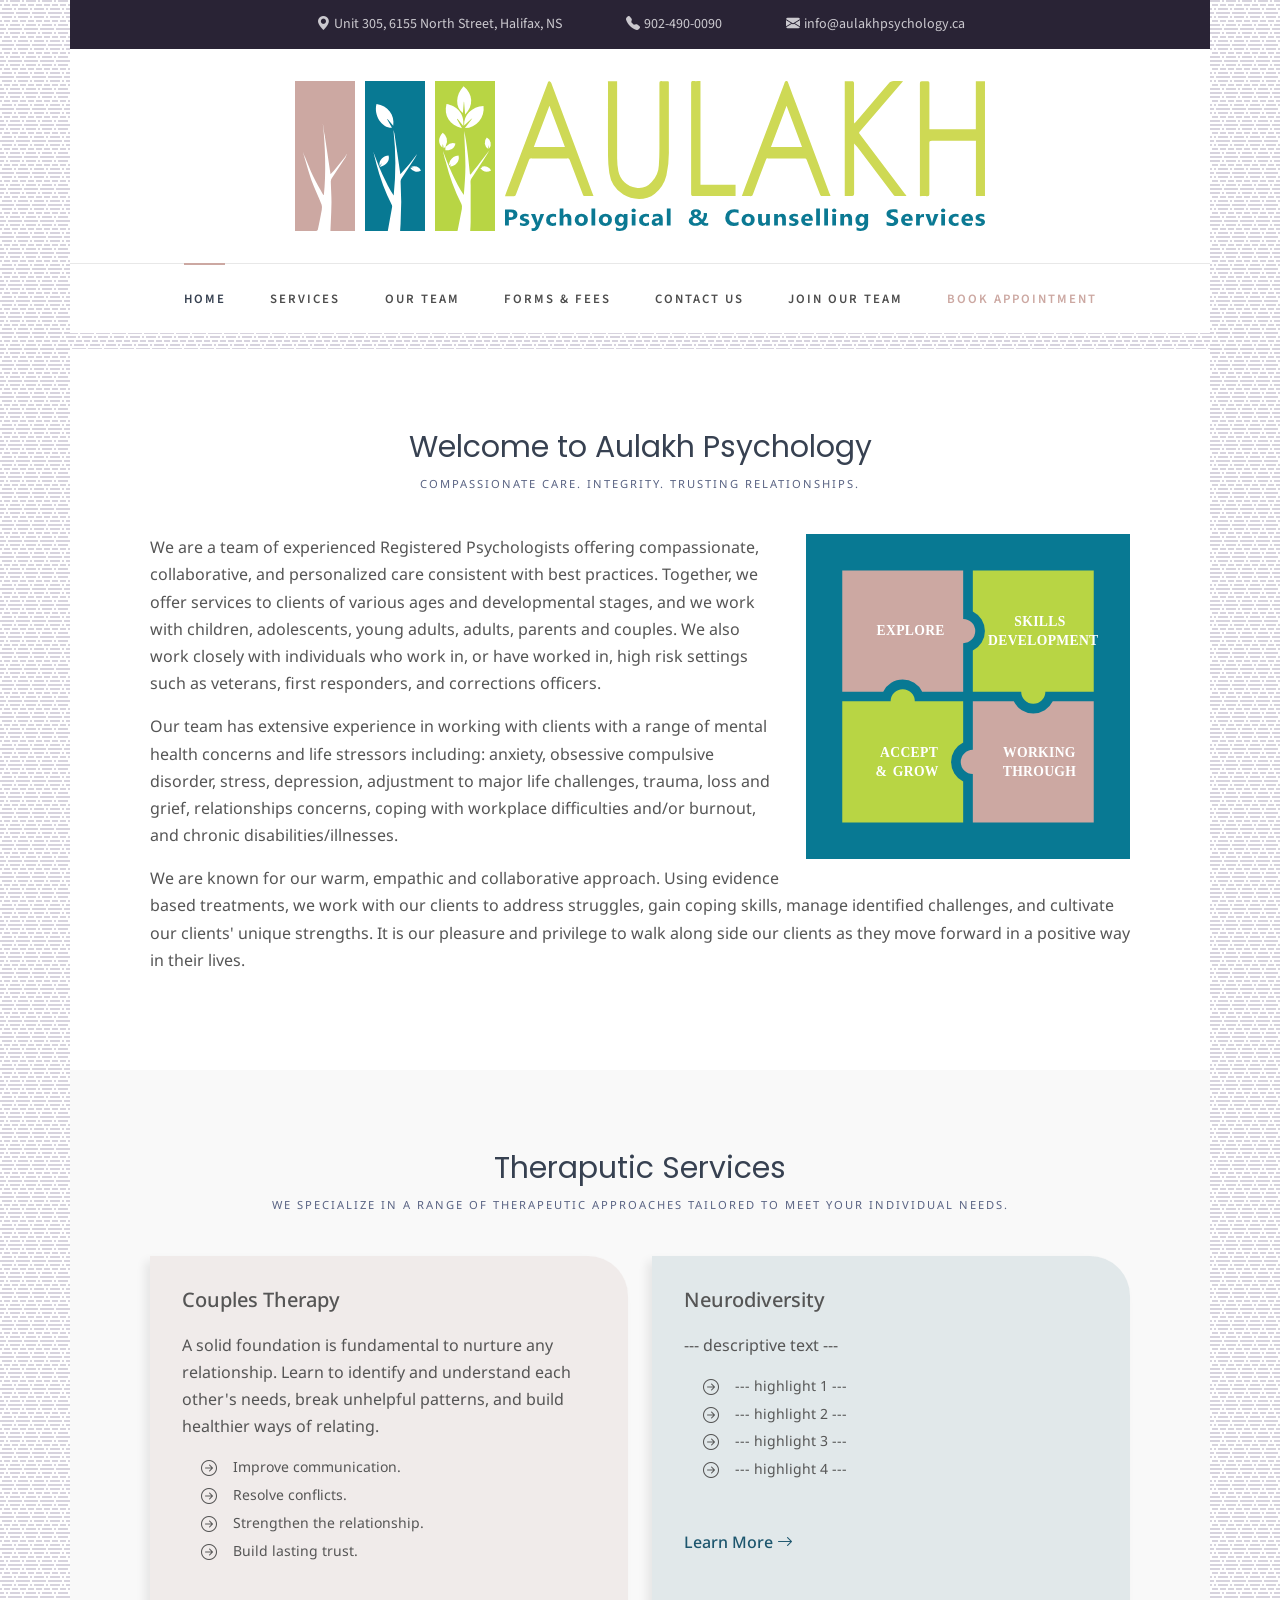
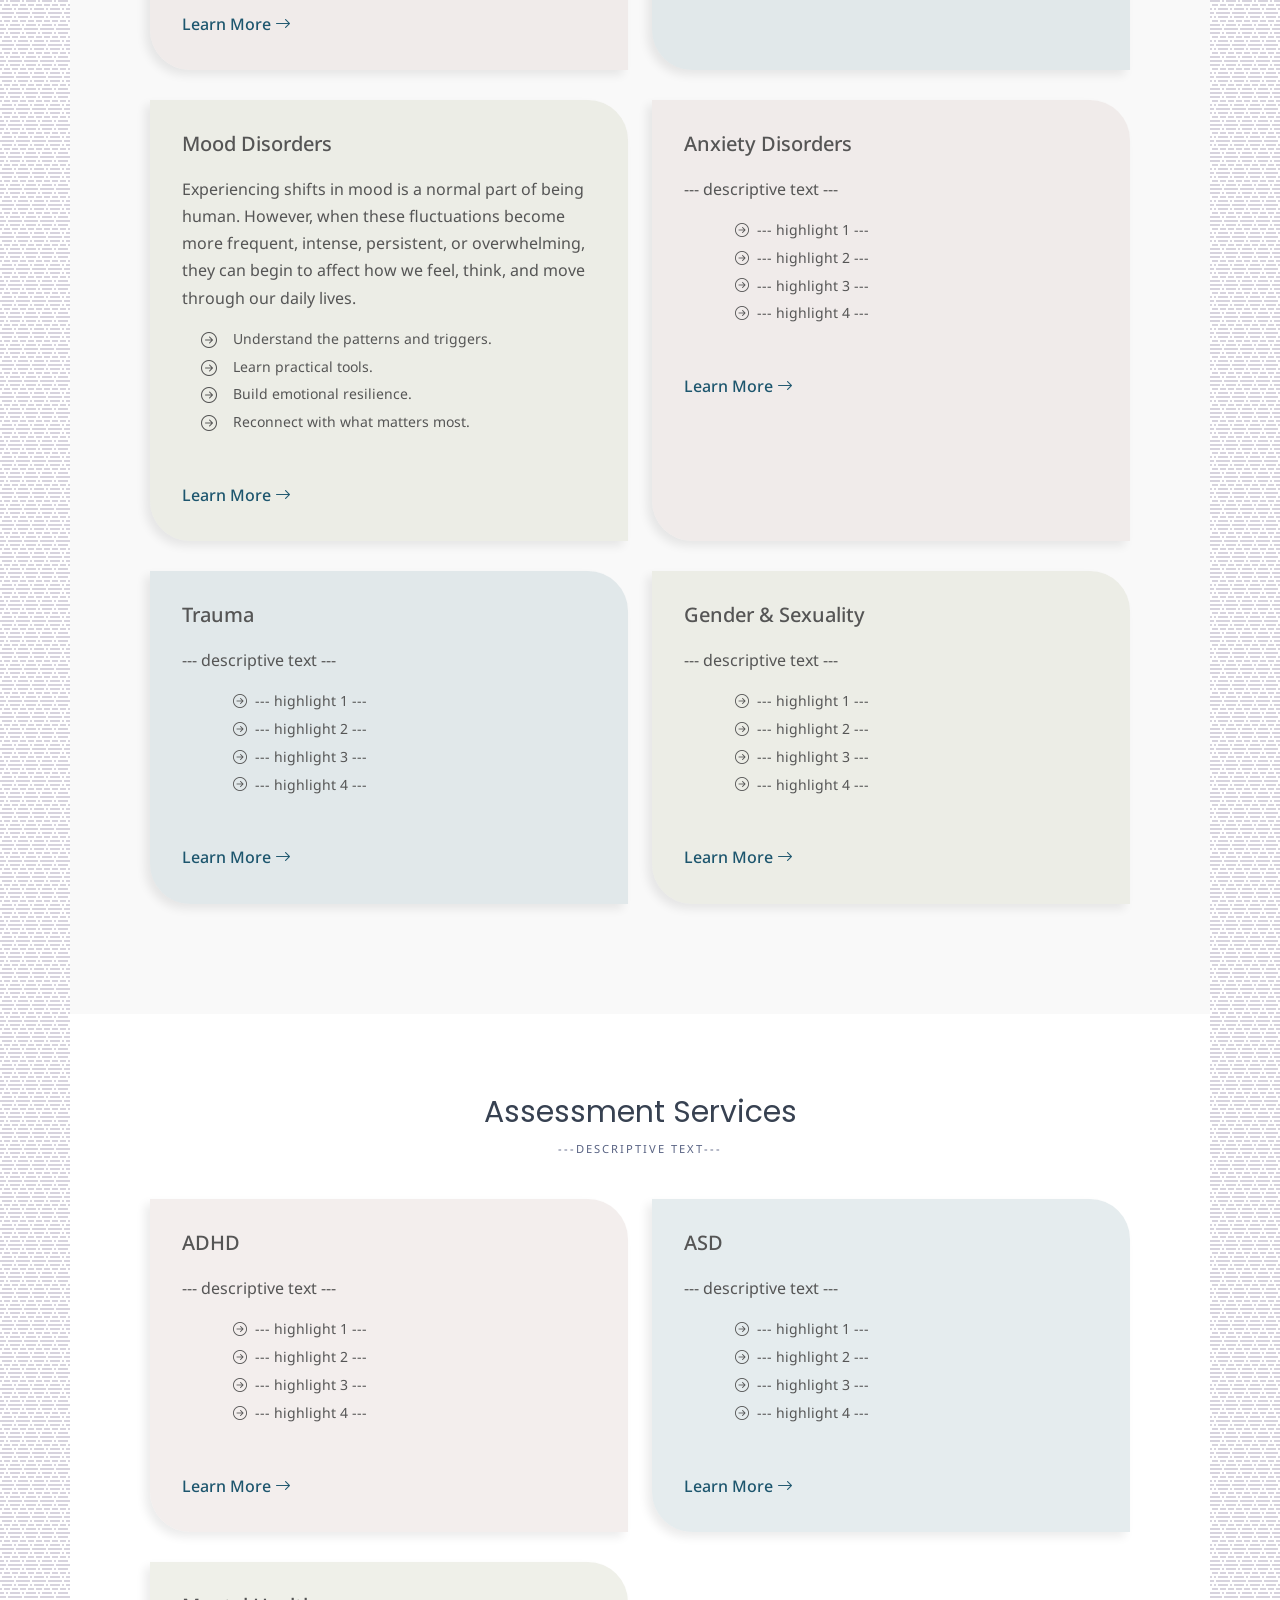
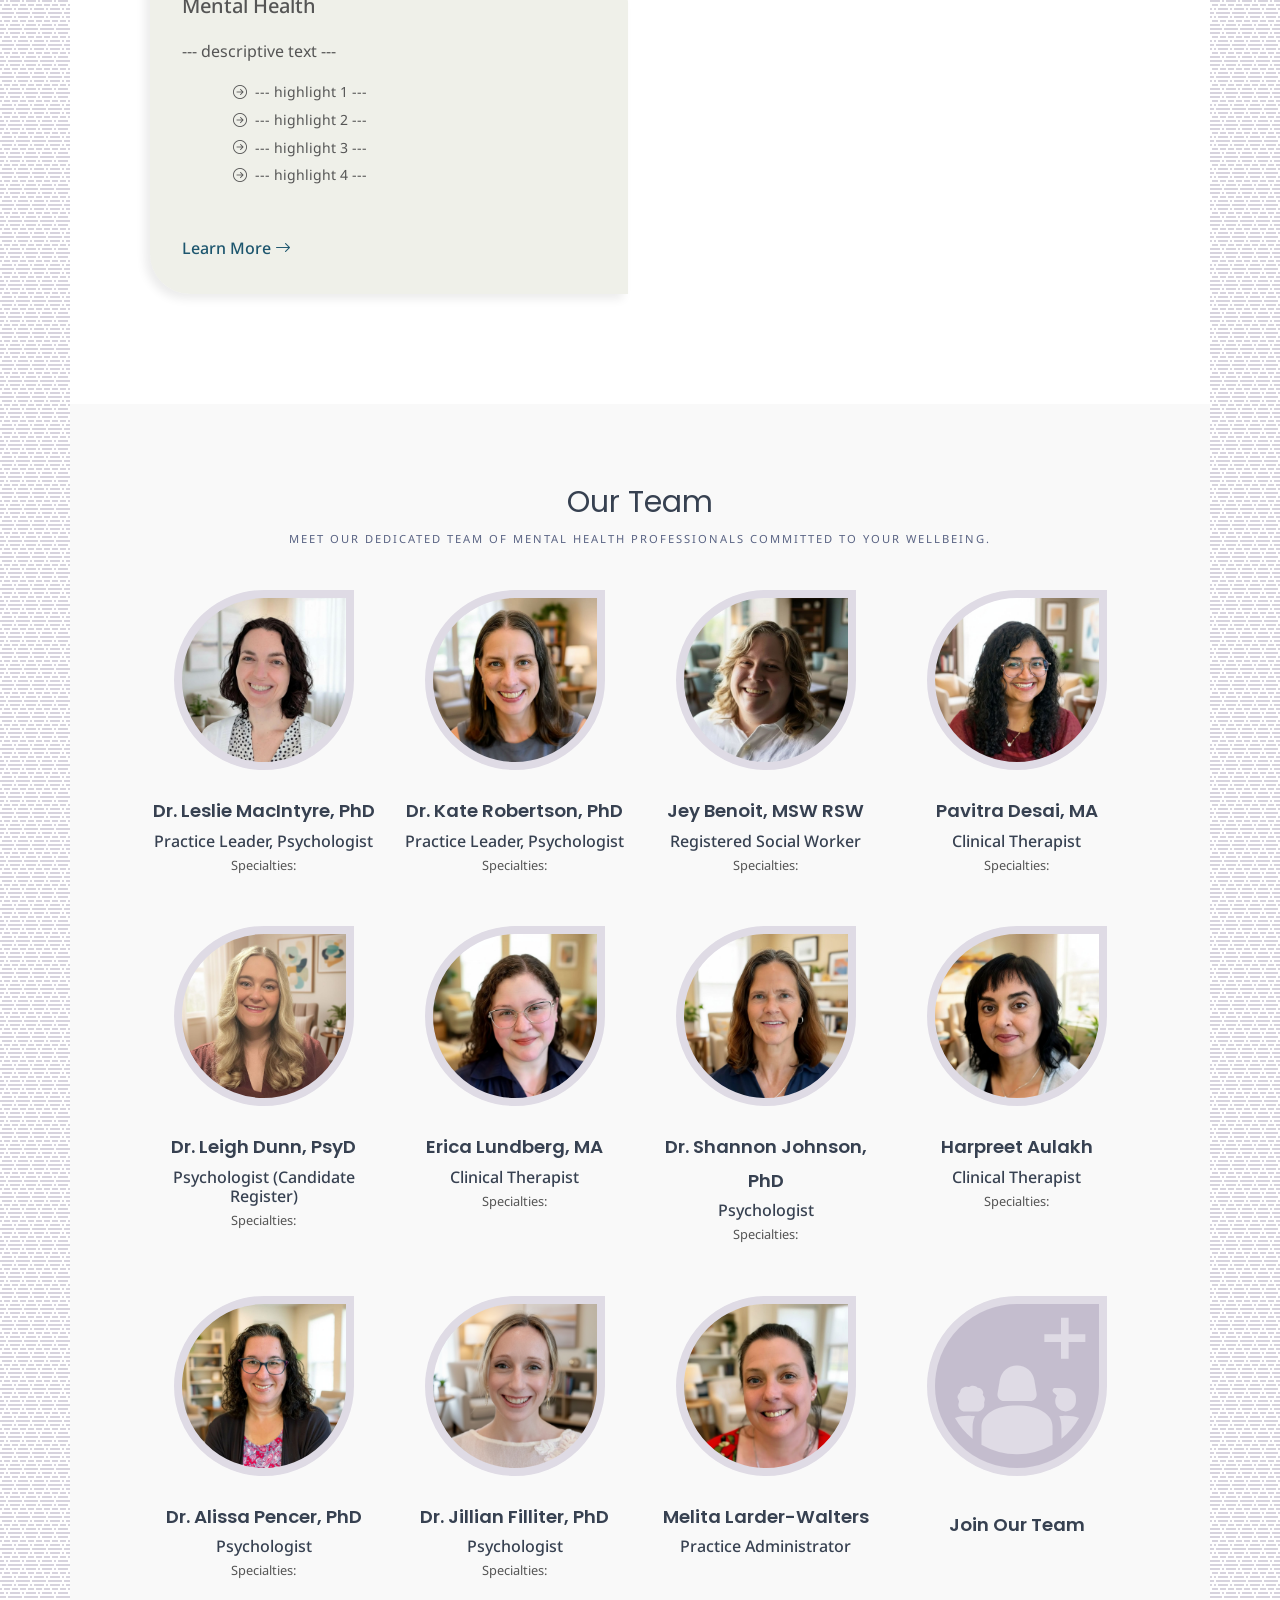
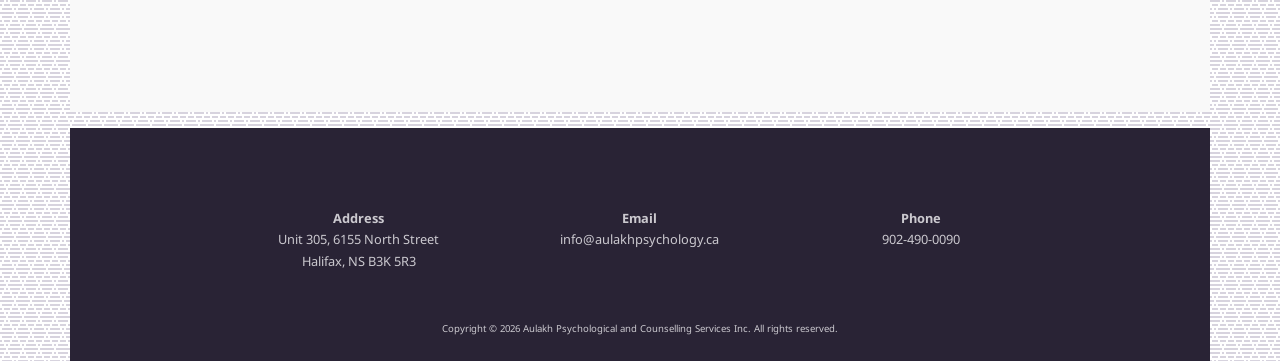
<file: index.html>
<!doctype html>
<html lang="en">
    <head>
        <meta charset="utf-8">
        <meta name="viewport" content="width=device-width, initial-scale=1">
        <meta name="description" content="Registered Clinical Psychologists and Social Workers in Halifax, Nova Scotia" />
	    <meta name="keywords" content="aulakh, psychology, psychological, psychologists, counselling, clinicians, assessments, telehealth" />
        <title>Aulakh Psychology</title>
        
        <!-- STYLESHEETS -->
        <link href="css/animate.css" rel="stylesheet">
        <link href="css/bootstrap.css" rel="stylesheet">
        <link href="css/style.css" rel="stylesheet">
        <!-- END STYLESHEETS -->

        <!-- SCRIPTS -->
        <script src="js/jquery-4.0.0.min.js"></script>
        <script src="js/bootstrap.bundle.js"></script>
        <script src="js/main.js"></script> 
        <!-- END SCRIPTS -->
    </head>
    <body>
        <!-- PRELOADER -->
        <div class="loader-wrap">
            <!-- <span class="loader"></span> -->
        </div>
        <!-- END PRELOADER -->

        <div class="content-blur"></div>
        
        <div class="page-wrapper">
            <header>

                <!-- HEADER INFO BAR -->
                <div class="container-lg text-center d-none d-sm-block header-bar">
                    <div class="row">
                        <div class="col-12 header-banner">
                            <div class="header-content">
                                <a href="http://maps.google.com?q=6155%20North%20Street%20Halifax%20NS%20B3K%205R3" target="_blank"><i class="pe-md-1 bi bi-geo-alt-fill"></i></a><a href="http://maps.google.com?q=6155%20North%20Street%20Halifax%20NS%20B3K%205R3" target="_blank">Unit 305, 6155 North Street, Halifax, NS</a>
                            </div>
                            <div class="header-content">
                                <a href="tel:+9024900090"><i class="pe-md-1 bi bi-telephone-fill"></i></a><a href="tel:+9024900090">902-490-0090</a>
                            </div>
                            <div class="header-content">
                                <a href="mailto:info@aulakhpsychology.ca"><i class="pe-md-1 bi bi-envelope-fill"></i></a><a href="mailto:info@aulakhpsychology.ca">info@aulakhpsychology.ca</a>                  
                            </div>
                        </div>
                    </div>
                </div>
                <!-- END HEADER INFO BAR -->

                <!-- WEBSITE LOGO -->
                <div class="container-lg logo-wrap">
                    <div class="logo-container">
                        <div class="img-container"> 
                            <img src="images/aulakh_logo_1.svg" class="animate__animated animate__slower animate__fadeIn" id="logo-1" alt="Aulakh Logo Small Tree" />
                        </div>
                        <div class="img-container">
                            <img src="images/aulakh_logo_2.svg" class="animate__animated animate__slower animate__fadeIn" id="logo-2" alt="Aulakh Logo Medium Tree" />
                        </div>
                        <div class="img-container">
                            <img src="images/aulakh_logo_3.svg" class="animate__animated animate__slower animate__fadeIn" id="logo-3" alt="Aulakh Logo Large Tree" />
                        </div>
                        <div class="img-container">
                            <img src="images/aulakh_logo_4.svg" class="animate__animated animate__slower animate__fadeIn" id="logo-4" alt="Aulakh Logo Text" />
                        </div>
                    </div>
                </div>
                <!-- END WEBSITE LOGO -->
            </header>
            <!-- NAVIGATION MENU -->
            <nav class="navbar1 container-wrap" role="navigation">
                <div class="container-lg text-center navbar-container">
                    <button class="navbar-toggle">
                        <span class="bar"></span>
                        <span class="bar"></span>
                        <span class="bar"></span>
                    </button>
                    <div class="row">
                        <div class="col-12">
                            <ul class="navbar-menu">
                                <li class="active"><a href="index.html">Home</a></li>
                                <li class="has-dropdown">
                                    <a href="#theraputic-services">Services</a>
                                    <button  class="drop-toggle">
                                        <i class="bi bi-chevron-compact-down chevron"></i>
                                    </button>
                                    <ul class="dropdown">
                                        <li><a href="#">Couples Therapy</a></li>
                                        <li><a href="#">Neurodiversity</a></li>
                                        <li><a href="mood-disorders.html">Mood Disorders</a></li>
                                        <li><a href="#">Anxiety Disorders</a></li>
                                        <li><a href="#">Trauma</a></li>
                                        <li><a href="#">Gender & Sexuality</a></li>
                                        <li><a href="#">Assessments</a></li>
                                    </ul>
                                </li>
                                <li><a href="#team">Our Team</a></li>
                                <li><a href="#">Forms & Fees</a></li>
                                <li><a href="#">Contact Us</a></li>
                                <li><a href="#">Join Our Team</a></li>
                                <li><a href="#" class="appointment">Book Appointment</a></li>
                            </ul>
                        </div>
                    </div>
                </div>
            </nav>
            <!-- END NAVIGATION MENU -->
            <main class="container-wrap">
                <div class="container-lg section-wrap bg-white">
                    <div class="row">
                        <div class="col-12 text-center heading">
                            <h1>Welcome to Aulakh Psychology</h1>
                            <span class="subheading">Compassionate care. Integrity. Trusting relationships.</span>
                        </div>
                    </div>
                    <div class="row">
				        <div class="col-12">
                            <img src="images/infographic-narrow.svg" class="infographic" id="infographic-narrow" alt="Explore, Skills Development, Working Through, Accept and Grow">
                            <p>
                                We are a team of experienced Registered Psychologists offering compassionate, collaborative, and personalized care consistent with best practices. Together, we offer services to clients of various ages and developmental stages, and we work with children, adolescents, young adults, adults, parents and couples. We also work closely with individuals who work in, or have worked in, high risk settings such as veterans, first responders, and corrections officers.
                            </p>
                            <p>
                                Our team has extensive experience in working with clients with a range of mental health concerns and life stressors including: anxiety, obsessive compulsive disorder, stress, depression, adjustment to major life challenges, trauma, loss and grief, relationships concerns, coping with workplace difficulties and/or burnout, and chronic disabilities/illnesses.
                            </p>
                            <p>
                                We are known for our warm, empathic and collaborative approach. Using evidence based treatments, we work with our clients to address struggles, gain coping skills, manage identified challenges, and cultivate our clients' unique strengths. It is our pleasure and privilege to walk along side our clients as they move forward in a positive way in their lives.
                            </p>
                            <img src="images/infographic-wide.svg" class="infographic" id="infographic-wide" alt="Explore, Skills Development, Working Through, Accept and Grow">
				        </div>
			        </div>
                </div>
                <!-- THERAPUTIC SERVICES -->
                <div class="container-lg section-wrap bg-grey" id="theraputic-services">
                    <div class="row">
                        <div class="col-12 text-center heading">
                            <h1>Theraputic Services</h1>
                            <span class="subheading">We specialize in a range of therapeutic approaches tailored to meet your individual needs.</span>
                        </div>
                    </div>
                    <div class="row">
                        <div class="col-xxl-4 col-lg-6">
                            <div class="services h-100 w-100">
                                <div class="card card-pink h-100 w-100">
                                    <a href="#">
                                        <h3>Couples Therapy</h3>
                                        <p class="description">A solid foundation is fundamental to nurture any relationship. Learn to identify and understand each other's needs, break unhelpful patterns, and build healthier ways of relating.</p>
                                        <ul class="bulletpoint">
                                            <li class="pe-md-1 bi bi-arrow-right-circle">Improve communication.</li>
                                            <li class="pe-md-1 bi bi-arrow-right-circle">Resolve conflicts.</li>
                                            <li class="pe-md-1 bi bi-arrow-right-circle">Strengthen the relationship.</li>
                                            <li class="pe-md-1 bi bi-arrow-right-circle">Build lasting trust.</li>
                                        </ul>
                                        <p class="text-link">Learn More <i class="pe-md-1 bi bi-arrow-right"></i></p>
                                    </a>
                                </div>
                            </div>
                        </div>
                        <div class="col-xxl-4 col-lg-6">
                            <div class="services h-100 w-100">
                                <div class="card card-blue h-100 w-100">
                                    <a href="#">
                                        <h3>Neurodiversity</h3>
                                        <p class="description">--- descriptive text ---</p>
                                        <ul class="bulletpoint">
                                            <li class="pe-md-1 bi bi-arrow-right-circle">--- highlight 1 ---</li>
                                            <li class="pe-md-1 bi bi-arrow-right-circle">--- highlight 2 ---</li>
                                            <li class="pe-md-1 bi bi-arrow-right-circle">--- highlight 3 ---</li>
                                            <li class="pe-md-1 bi bi-arrow-right-circle">--- highlight 4 ---</li>
                                        </ul>
                                        <p class="text-link">Learn More <i class="pe-md-1 bi bi-arrow-right"></i></p>
                                    </a>
                                </div>
                            </div>
                        </div>
                        <div class="col-xxl-4 col-lg-6">
                            <div class="services h-100 w-100">
                                <div class="card card-green h-100 w-100">
                                    <a href="mood-disorders.html">
                                        <h3>Mood Disorders</h3>
                                        <p class="description">Experiencing shifts in mood is a normal part of being human. However, when these fluctuations become more frequent, intense, persistent, or overwhelming, they can begin to affect how we feel, think, and move through our daily lives.</p>
                                        <ul class="bulletpoint">
                                            <li class="bi bi-arrow-right-circle">Understand the patterns and triggers.</li>
                                            <li class="bi bi-arrow-right-circle">Learn practical tools.</li>
                                            <li class="bi bi-arrow-right-circle">Build emotional resilience.</li>
                                            <li class="bi bi-arrow-right-circle">Reconnect with what matters most.</li>
                                        </ul>
                                        <p class="text-link">Learn More <i class="pe-md-1 bi bi-arrow-right"></i></p>
                                    </a>
                                </div>
                            </div>
                        </div>
                        <div class="col-xxl-4 col-lg-6">
                            <div class="services h-100 w-100">
                                <div class="card card-pink h-100 w-100">
                                    <a href="#">
                                        <h3>Anxiety Disorders</h3>
                                        <p class="description">--- descriptive text ---</p>
                                        <ul class="bulletpoint">
                                            <li><i class="pe-md-1 bi bi-arrow-right-circle"></i> --- highlight 1 ---</li>
                                            <li><i class="pe-md-1 bi bi-arrow-right-circle"></i> --- highlight 2 ---</li>
                                            <li><i class="pe-md-1 bi bi-arrow-right-circle"></i> --- highlight 3 ---</li>
                                            <li><i class="pe-md-1 bi bi-arrow-right-circle"></i> --- highlight 4 ---</li>
                                        </ul>
                                        <p class="text-link">Learn More <i class="pe-md-1 bi bi-arrow-right"></i></p>
                                    </a>
                                </div>
                            </div>
                        </div>
                        <div class="col-xxl-4 col-lg-6">
                            <div class="services h-100 w-100">
                                <div class="card card-blue h-100 w-100">
                                    <a href="#">
                                        <h3>Trauma</h3>
                                        <p class="description">--- descriptive text ---</p>
                                        <ul class="bulletpoint">
                                            <li><i class="pe-md-1 bi bi-arrow-right-circle"></i> --- highlight 1 ---</li>
                                            <li><i class="pe-md-1 bi bi-arrow-right-circle"></i> --- highlight 2 ---</li>
                                            <li><i class="pe-md-1 bi bi-arrow-right-circle"></i> --- highlight 3 ---</li>
                                            <li><i class="pe-md-1 bi bi-arrow-right-circle"></i> --- highlight 4 ---</li>
                                        </ul>
                                        <p class="text-link">Learn More <i class="pe-md-1 bi bi-arrow-right"></i></p>
                                    </a>
                                </div>
                            </div>
                        </div>
                        <div class="col-xxl-4 col-lg-6">
                            <div class="services h-100 w-100">
                                <div class="card card-green h-100 w-100">
                                    <a href="#">
                                        <h3>Gender & Sexuality</h3>
                                        <p class="description">--- descriptive text ---</p>
                                        <ul class="bulletpoint">
                                            <li><i class="pe-md-1 bi bi-arrow-right-circle"></i> --- highlight 1 ---</li>
                                            <li><i class="pe-md-1 bi bi-arrow-right-circle"></i> --- highlight 2 ---</li>
                                            <li><i class="pe-md-1 bi bi-arrow-right-circle"></i> --- highlight 3 ---</li>
                                            <li><i class="pe-md-1 bi bi-arrow-right-circle"></i> --- highlight 4 ---</li>
                                        </ul>
                                        <p class="text-link">Learn More <i class="pe-md-1 bi bi-arrow-right"></i></p>
                                    </a>
                                </div>
                            </div>
                        </div>
                    </div>
                </div>
                <!-- END THERAPUTIC SERVICES -->
                <!-- ASSESSMENT SERVICES -->
                <div class="container-lg section-wrap bg-white" id="assessment-services">
                    <div class="row">
                        <div class="col-12 text-center heading">
                            <h1>Assessment Services</h1>
                            <span class="subheading">---Descriptive Text---</span>
                        </div>
                    </div>
                    <div class="row">
                        <div class="col-xxl-4 col-lg-6">
                            <div class="services h-100 w-100">
                                <div class="card card-pink h-100 w-100">
                                    <a href="#">
                                        <h3>ADHD</h3>
                                        <p class="description">--- descriptive text ---</p>
                                        <ul class="bulletpoint">
                                            <li><i class="pe-md-1 bi bi-arrow-right-circle"></i> --- highlight 1 ---</li>
                                            <li><i class="pe-md-1 bi bi-arrow-right-circle"></i> --- highlight 2 ---</li>
                                            <li><i class="pe-md-1 bi bi-arrow-right-circle"></i> --- highlight 3 ---</li>
                                            <li><i class="pe-md-1 bi bi-arrow-right-circle"></i> --- highlight 4 ---</li>
                                        </ul>
                                        <p class="text-link">Learn More <i class="pe-md-1 bi bi-arrow-right"></i></p>
                                    </a>
                                </div>
                            </div>
                        </div>
                        <div class="col-xxl-4 col-lg-6">
                            <div class="services h-100 w-100">
                                <div class="card card-blue h-100 w-100">
                                    <a href="#">
                                        <h3>ASD</h3>
                                        <p class="description">--- descriptive text ---</p>
                                        <ul class="bulletpoint">
                                            <li><i class="pe-md-1 bi bi-arrow-right-circle"></i> --- highlight 1 ---</li>
                                            <li><i class="pe-md-1 bi bi-arrow-right-circle"></i> --- highlight 2 ---</li>
                                            <li><i class="pe-md-1 bi bi-arrow-right-circle"></i> --- highlight 3 ---</li>
                                            <li><i class="pe-md-1 bi bi-arrow-right-circle"></i> --- highlight 4 ---</li>
                                        </ul>
                                        <p class="text-link">Learn More <i class="pe-md-1 bi bi-arrow-right"></i></p>
                                    </a>
                                </div>
                            </div>
                        </div>
                        <div class="col-xxl-4 col-lg-6">
                            <div class="services h-100 w-100">
                                <div class="card card-green h-100 w-100">
                                    <a href="#">
                                        <h3>Mental Health</h3>
                                        <p class="description">--- descriptive text ---</p>
                                        <ul class="bulletpoint">
                                            <li><i class="pe-md-1 bi bi-arrow-right-circle"></i> --- highlight 1 ---</li>
                                            <li><i class="pe-md-1 bi bi-arrow-right-circle"></i> --- highlight 2 ---</li>
                                            <li><i class="pe-md-1 bi bi-arrow-right-circle"></i> --- highlight 3 ---</li>
                                            <li><i class="pe-md-1 bi bi-arrow-right-circle"></i> --- highlight 4 ---</li>
                                        </ul>
                                        <p class="text-link">Learn More <i class="pe-md-1 bi bi-arrow-right"></i></p>
                                    </a>
                                </div>
                            </div>
                        </div>
                    </div>
                </div>
                <!-- END ASSESSMENT SERVICES -->
                <!-- TEAM -->
                <div class="container-lg section-wrap bg-grey" id="team">
                    <div class="row">
                        <div class="col-12 text-center heading">
                            <h1>Our Team</h1>
                            <span class="subheading">Meet our dedicated team of mental health professionals committed to your wellbeing.</span>
                        </div>
                    </div>
                    <div class="row">
                        <!-- LESLIE PROFILE -->
                        <div class="col-xl-3 col-lg-4 col-md-6 text-center profile">
                            <button type="button" class="profile-button" style="background-image: url(images/team/leslie-thumb-01.png);" data-bs-toggle="modal" data-bs-target="#leslieModal"></button>
                            <h3><a data-bs-toggle="modal" data-bs-target="#leslieModal">Dr. Leslie MacIntyre, PhD</a></h3>
						    <h5>Practice Leader, Psychologist</h5>
						    <span>Specialties: </span>
                            <!-- LESLIE MODAL -->
                            <div class="modal fade" id="leslieModal" tabindex="-1" aria-labelledby="leslieModalLabel" aria-hidden="true">
                                <div class="modal-dialog modal-dialog-centered modal-lg modal-fullscreen-lg-down">
                                    <div class="modal-content">
                                        <div class="modal-body">
                                            <div class="row">
                                                <div class="col-11 text-start">
                                                    <h2 id="leslieModalLabel">Dr. Leslie MacIntyre, PhD <small class="text-body-secondary">(she/her/hers)</small></h2>
                                                </div>
                                                <div class="col-1 text-end">
                                                    <button type="button" class="btn-close" data-bs-dismiss="modal" aria-label="Close"></button>
                                                </div>
                                            </div>
                                            <div class="row">
                                                <div class="col-12 text-start">
                                                    <h5>Practice Leader, Psychologist</h5>
                                                </div>
                                            </div>
                                            <div class="col text-start">
                                                <img class="profile-photo" src="images/team/leslie-01.png">
                                                <p>Dr. MacIntyre completed her undergraduate training in psychology at the University of Ottawa, and then completed her MA/PhD in Clinical Psychology at the University of New Brunswick. During her studies, Dr. MacIntyre developed a solid understanding of clients' personal struggles across their lifespan and strong clinical assessment and treatment skills with children, adolescents and adults. She completed her pre-doctoral clinical internship at the IWK Health Centre in Halifax, where she focused her training in mental health. Dr. MacIntyre went on to work at the IWK Health Centre in outpatient mental health for several years following her internship. She is currently a co-owner of Aulakh Psychology and Counselling Services Inc.</p>
                                                <p>Dr. MacIntyre has extensive experience in assessments (diagnostic mental health assessments and cognitive/academic assessments) and in providing therapy in both individual and group formats. Dr. MacIntyre believes in the importance of relationships across the lifespan. She works closely with children, adolescents and adults to foster connections with themselves and those close to them. She helps clients manage difficult issues, such as stress, anxiety, depression, relationship issues, and adjustment to life transitions across the lifespan. She also has experience supporting individuals who have ADHD, and developmental or learning difficulties across the lifespan.</p>
                                                <p>Dr. MacIntyre is known for her warm, empathic and collaborative style. She uses evidence-based treatments to help clients cultivate their unique strengths and work through personal struggles. She draws primarily from cognitive-behavioural, acceptance and commitment, mindfulness based and motivational enhancement models of therapy. She also enjoys working with parents to foster strong relationships and connections with their children through the emotion focused family therapy model.</p>
                                                <p><strong>Video Conference Link:</strong><br><a href="https://doxy.me/lesliemacintyre">https://doxy.me/lesliemacintyre</a></p>
                                                <p><strong>Telephone Session:</strong><br>Dr. MacIntyre will call you for your session. Her number will show up as <em>Private Number</em>, so please answer this at your designated appointment time.</p>
                                            </div>
                                        </div>
                                    </div>
                                </div>
                            </div>
                        </div>
                        <!-- END LESLIE PROFILE -->
                        <!-- KATE PROFILE -->
                        <div class="col-xl-3 col-lg-4 col-md-6 text-center profile">
                            <button type="button" class="profile-button" style="background-image: url(images/team/kate-thumb-01.png);" data-bs-toggle="modal" data-bs-target="#kateModal"></button>
                            <h3><a data-bs-toggle="modal" data-bs-target="#kateModal">Dr. Kate Robertson, PhD</a></h3>
						    <h5>Practice Leader, Psychologist</h5>
						    <span>Specialties: </span>
                            <!-- KATE MODAL -->
                            <div class="modal fade" id="kateModal" tabindex="-1" aria-labelledby="kateModalLabel" aria-hidden="true">
                                <div class="modal-dialog modal-dialog-centered modal-lg modal-fullscreen-lg-down">
                                    <div class="modal-content">
                                        <div class="modal-body">
                                            <div class="row">
                                                <div class="col-11 text-start">
                                                    <h2 id="kateModalLabel">Dr. Kate Robertson, PhD <small class="text-body-secondary">(she/her/hers)</small></h2>
                                                </div>
                                                <div class="col-1 text-end">
                                                    <button type="button" class="btn-close" data-bs-dismiss="modal" aria-label="Close"></button>
                                                </div>
                                            </div>
                                            <div class="row">
                                                <div class="col-12 text-start">
                                                    <h5>Practice Leader, Psychologist</h5>
                                                </div>
                                            </div>
                                            <div class="col text-start">
                                                <img class="profile-photo" src="images/team/kate-01.png">
                                                <p>Dr. Robertson is a clinical psychologist, holding registration with the Nova Scotia Board of Examiners of Psychologists. She received her doctorate in Clinical Psychology from the Graduate Center at City University of New York. She has wide-ranging training and clinical experience working with children, youth, and adults who struggle with mild to severe mental health difficulties. She has worked in a variety of settings, including adolescent and adult inpatient units, community mental health services, and university counselling centers. Prior to working full time at the practice, Dr. Robertson worked at the Garron Centre, the Child and Adolescent Mental Health Unit at IWK Health for more than 6 years. Dr. Robertson helps foster change with her clients who struggle with a variety of life's stresses, including depression, anxiety, trauma, and relationship concerns. She has extensive experience working with individuals who wish to repair and foster connections with themselves and those close to them.</p>
                                                <p>Dr. Robertson is a firm believer in the power of the therapeutic relationship and strives to create a safe, healthy, and authentic space for clients to begin their journey of psychological growth and change. She believes that effective therapy is a co-created process where she and the client work together as a team. Acknowledging and understanding that change can be difficult and hard work, she meets each client with warmth and compassion. Dr. Robertson's style combines approaches that work to increase an individual's and family's self-knowledge and insight (key components of the psychodynamic psychotherapy, EMDR, and attachment-based therapy) with practical techniques like coping strategies, skills building and goal-setting (cognitive behaviour therapy and dialectical behaviour therapy). She uses attachment and trauma lenses to better understand life's stressors and is trained in Eye Movement Desensitization and Reprocessing (EMDR). Above all, Dr. Robertson is adaptable to meet each client's individual needs and engages with each person with curiosity and empathy.</p>
                                                <p><strong>Video Conference Link:</strong><br><a href="https://doxy.me/drkaterobertson">https://doxy.me/drkaterobertson</a></p>
                                                <p><strong>Telephone Session:</strong><br>Dr. Robertson will call you for your session. Her number will show up as <em>Private Number</em>, so please answer this at your designated appointment time.</p>
                                            </div>
                                        </div>
                                    </div>
                                </div>
                            </div>
                        </div>
                        <!-- END KATE PROFILE -->
                        <!-- JEY PROFILE -->
                        <div class="col-xl-3 col-lg-4 col-md-6 text-center profile">
                            <button type="button" class="profile-button" style="background-image: url(images/team/jey-thumb-01.png);" data-bs-toggle="modal" data-bs-target="#jeyModal"></button>
                            <h3><a data-bs-toggle="modal" data-bs-target="#jeyModal">Jey Benoit, MSW RSW</a></h3>
						    <h5>Registered Social Worker</h5>
						    <span>Specialties: </span>
                            <!-- JEY MODAL -->
                            <div class="modal fade" id="jeyModal" tabindex="-1" aria-labelledby="jeyModalLabel" aria-hidden="true">
                                <div class="modal-dialog modal-dialog-centered modal-lg modal-fullscreen-lg-down">
                                    <div class="modal-content">
                                        <div class="modal-body">
                                            <div class="row">
                                                <div class="col-11 text-start">
                                                    <h2 id="jeyModalLabel">Jey Benoit, MSW RSW <small class="text-body-secondary">(they/them/theirs)</small></h2>
                                                </div>
                                                <div class="col-1 text-end">
                                                    <button type="button" class="btn-close" data-bs-dismiss="modal" aria-label="Close"></button>
                                                </div>
                                            </div>
                                            <div class="row">
                                                <div class="col-12 text-start">
                                                    <h5>Registered Social Worker</h5>
                                                </div>
                                            </div>
                                            <div class="col text-start">
                                                <img class="profile-photo" src="images/team/jey-01.png">
                                                <p>Jey received their Bachelor of Arts in Psychology from Saint Mary's University in 2017 and their Master of Social Work from the University of British Columbia in 2020. They are a Registered Social Worker (Clinical Specialist) with the Nova Scotia College of Social Workers where they also serve on the Board of Examiners and Complaints Committee. Jey has extensive experience in community-based care including work in housing and homelessness, harm reduction, and sexual health. They have previously worked with Community Mental Health & Addictions where they served as Team Lead for Child & Adolescent Services. Jey currently works with the Halifax Sexual Health Centre with a focus on gender-affirming care.</p>
                                                <p>At Aulakh Psychological and Counselling Services, Jey works with individuals (adults and mature adolescents), families, and romantic relationships. As a transgender clinician, Jey is passionate about supporting 2SLGBTQIA+ communities, including people exploring their sexual and gender identities. Their clinical interests include post-traumatic stress, relationship challenges, stress management, anxiety, depression, personality disorders, and navigating overwhelming or complex life experiences.</p>
                                                <p>Jey's therapeutic style is grounded in collaboration, empowerment, and curiosity. They aim to co-create spaces where clients can show up authentically, deepen their self-understanding, and develop tools that support resilience and meaningful change. Jey is formally trained in a variety of evidence-based modalities including Cognitive Behavior Therapy (CBT), Dialectical Behavior Therapy (DBT), Eye Movement Desensitization and Reprocessing (EMDR), and Emotionally Focused Therapy (EFT). Their approach is flexible and integrative, allowing them to tailor treatment to each client's unique needs. Jey is also WPATH trained and able to provide Letters of Readiness for clients seeking gender-affirming medical or surgical care.</p>
                                                <p><strong>Video Conference Link:</strong><br><a href="https://doxy.me/jeybenoit">https://doxy.me/jeybenoit</a></p>
                                                <p><strong>Telephone Session:</strong><br>Jey will call you for your session. Her number will show up as <em>Private Number</em>, so please answer this at your designated appointment time.</p>
                                            </div>
                                        </div>
                                    </div>
                                </div>
                            </div>
                        </div>
                        <!-- END JEY PROFILE -->
                        <!-- PAVITRA PROFILE -->
                        <div class="col-xl-3 col-lg-4 col-md-6 text-center profile">
                            <button type="button" class="profile-button" style="background-image: url(images/team/pavitra-thumb-01.png);" data-bs-toggle="modal" data-bs-target="#pavitraModal"></button>
                            <h3><a data-bs-toggle="modal" data-bs-target="#pavitraModal">Pavitra Desai, MA</a></h3>
						    <h5>Clinical Therapist</h5>
						    <span>Specialties: </span>
                            <!-- PAVITRA MODAL -->
                            <div class="modal fade" id="pavitraModal" tabindex="-1" aria-labelledby="pavitraModalLabel" aria-hidden="true">
                                <div class="modal-dialog modal-dialog-centered modal-lg modal-fullscreen-lg-down">
                                    <div class="modal-content">
                                        <div class="modal-body">
                                            <div class="row">
                                                <div class="col-11 text-start">
                                                    <h2 id="pavitraModalLabel">Pavitra Desai, MA <small class="text-body-secondary">(she/her/hers)</small></h2>
                                                </div>
                                                <div class="col-1 text-end">
                                                    <button type="button" class="btn-close" data-bs-dismiss="modal" aria-label="Close"></button>
                                                </div>
                                            </div>
                                            <div class="row">
                                                <div class="col-12 text-start">
                                                    <h5>Clinical Therapist</h5>
                                                </div>
                                            </div>
                                            <div class="col text-start">
                                                <img class="profile-photo" src="images/team/pavitra-01.png">
                                                <p>Pavitra is an experienced clinical therapist with a proven history of working in the mental health care industry across various settings, including hospitals, schools, clinics, and training centers in India. She has been working in Halifax for the past 2 years. She currently provides support to children aged 12 and above, adolescents, and adults. Her areas of specialization include helping clients with anxiety, depression, relationship issues, trauma/PTSD, life transitions, lifestyle challenges, and body image concerns. Pavitra also has expertise in counselling individuals with ADHD, disruptive behaviours, family relational problems, and those facing everyday stressors, including crisis situations. Additionally, she conducts psychological assessments for adults, focusing on ADHD, Autism Spectrum Disorder (ASD) and trauma.</p>
                                                <p>Pavitra follows a systemic, person-centred approach that is mindful of cultural, ethnic, and economic concerns. She believes that each individual must be treated with dignity and respect and places immense value on individuality and growth. As no two people can be the same, treating every individual and their concerns and opinions as unique and vital is essential. With a warm and empathic approach, she aims to create a safe, non-judgmental space where clients feel heard and accepted. In this environment, clients can begin to process their experiences, gain insight, gradually resolve concerns, and adopt more adaptive and healthy patterns.</p>
                                                <p>Pavitra believes in following a collaborative and eclectic therapeutic approach, drawing from multiple frameworks including emotion-focused therapy, cognitive-behavioural therapy, mindfulness-based interventions, and acceptance-based models. She holds a Master's degree in Psychology from the University of Mumbai and a Post Graduate Diploma in Counselling Psychology (equivalent to a clinical internship and degree) from St. Xaviers Institute, Mumbai.</p>
                                                <p><strong>Video Conference Link:</strong><br><a href="https://doxy.me/pavitradesai">https://doxy.me/pavitradesai</a></p>
                                                <p><strong>Telephone Session:</strong><br>Pavitra will call you for your session. Her number will show up as <em>Private Number</em>, so please answer this at your designated appointment time.</p>
                                            </div>
                                        </div>
                                    </div>
                                </div>
                            </div>
                        </div>
                        <!-- END PAVITRA PROFILE -->
                        <!-- LEIGH PROFILE -->
                        <div class="col-xl-3 col-lg-4 col-md-6 text-center profile">
                            <button type="button" class="profile-button" style="background-image: url(images/team/leigh-thumb-01.png);" data-bs-toggle="modal" data-bs-target="#leighModal"></button>
                            <h3><a data-bs-toggle="modal" data-bs-target="#leighModal">Dr. Leigh Dunn, PsyD</a></h3>
						    <h5>Psychologist (Candidate Register)</h5>
						    <span>Specialties: </span>
                            <!-- LEIGH MODAL -->
                            <div class="modal fade" id="leighModal" tabindex="-1" aria-labelledby="leighModalLabel" aria-hidden="true">
                                <div class="modal-dialog modal-dialog-centered modal-lg modal-fullscreen-lg-down">
                                    <div class="modal-content">
                                        <div class="modal-body">
                                            <div class="row">
                                                <div class="col-11 text-start">
                                                    <h2 id="leighModalLabel">Dr. Leigh Dunn, PsyD <small class="text-body-secondary">(she/her/hers)</small></h2>
                                                </div>
                                                <div class="col-1 text-end">
                                                    <button type="button" class="btn-close" data-bs-dismiss="modal" aria-label="Close"></button>
                                                </div>
                                            </div>
                                            <div class="row">
                                                <div class="col-12 text-start">
                                                    <h5>Psychologist (Candidate Register)</h5>
                                                </div>
                                            </div>
                                            <div class="col text-start">
                                                <img class="profile-photo" src="images/team/leigh-01.png">
                                                <p>Dr. Dunn completed her doctorate in clinical psychology at Memorial University of Newfoundland and finished her pre-doctoral internship with Dalhousie University.</p>
                                                <p>Dr. Dunn places a strong emphasis on the therapeutic alliance, focusing on building trust, safety, autonomy, and comfort, so she and the client can work as a collaborative team in treatment. As a compassionate, down-to-earth, and adaptable clinician, she uses the therapeutic relationship as the foundation in her work.</p>
                                                <p>Her practice is guided by a holistic, neurodiversity affirming, and trauma-informed approach. She integrates techniques from various evidence-based modalities, including Cognitive Behavioural Therapy (CBT), Dialectical Behaviour Therapy (DBT), Emotion-Focused Therapy (EFT), and client-centered therapy, using this integrative approach to work collaboratively with clients toward their goals.</p>
                                                <p>Dr. Dunn has valuable experience working in diverse settings, including community mental health and university counselling centres, as well as experience in the area of eating disorders. She has a strong interest in working with individuals with ADHD and members of the 2SLGBTQIA+ community. She is particularly fulfilled working with adults experiencing trauma, life transitions, and relationship challenges. Leigh also has experience helping clients navigate concerns related to depression, anxiety, and OCD.</p>
                                                <p>Her warmth and dedication are focused on connecting with each client to work towards meaningful, lasting change.</p>
                                                <p><strong>Video Conference Link:</strong><br><a href="https://doxy.me/leighdunn">https://doxy.me/leighdunn</a></p>
                                                <p><strong>Telephone Session:</strong><br>Dr. Dunn will call you for your session. Her number will show up as <em>Private Number</em>, so please answer this at your designated appointment time.</p>
                                            </div>
                                        </div>
                                    </div>
                                </div>
                            </div>
                        </div>
                        <!-- END LEIGH PROFILE -->
                        <!-- ERICA PROFILE -->
                        <div class="col-xl-3 col-lg-4 col-md-6 text-center profile">
                            <button type="button" class="profile-button" style="background-image: url(images/team/erica-thumb-01.png);" data-bs-toggle="modal" data-bs-target="#ericaModal"></button>
                            <h3><a data-bs-toggle="modal" data-bs-target="#ericaModal">Erica Lundberg, MA</a></h3>
						    <h5>Clinical Therapist</h5>
						    <span>Specialties: </span>
                            <!-- ERICA MODAL -->
                            <div class="modal fade" id="ericaModal" tabindex="-1" aria-labelledby="ericaModalLabel" aria-hidden="true">
                                <div class="modal-dialog modal-dialog-centered modal-lg modal-fullscreen-lg-down">
                                    <div class="modal-content">
                                        <div class="modal-body">
                                            <div class="row">
                                                <div class="col-11 text-start">
                                                    <h2 id="ericaModalLabel">Erica Lundberg, MA <small class="text-body-secondary">(she/her/hers)</small></h2>
                                                </div>
                                                <div class="col-1 text-end">
                                                    <button type="button" class="btn-close" data-bs-dismiss="modal" aria-label="Close"></button>
                                                </div>
                                            </div>
                                            <div class="row">
                                                <div class="col-12 text-start">
                                                    <h5>Clinical Therapist</h5>
                                                </div>
                                            </div>
                                            <div class="col text-start">
                                                <img class="profile-photo" src="images/team/erica-01.png">
                                                <p>Erica works with children 12 years and older, adolescents, and adults, including those struggling with lifestyle issues, relationship concerns, transition issues, trauma/PTSD, anxiety disorders, mood disorders, and gender and sexuality issues. She assists individuals experiencing difficulties with issues such as self-esteem, perfectionism, academic stress, and workplace stress and burnout. She welcomes individuals with differing lifestyles, cultural and religious backgrounds, diverse family structures and relationship styles. She has a particular interest in working with members of the LGBTQ2AI+ community, and she has specialized training in completing readiness assessments for gender affirming hormone treatment and surgeries according to the WPATH standards of care. Respecting and celebrating human diversity is central to Erica's practice philosophy.</p>
                                                <p>Erica regards the relationship between client and therapist as central to meaningful change, and she is genuine, warm, and flexible in her approach with her clients. Further, she is committed to providing evidence-based treatments that are tailored to meet the unique needs, values and lifestyle of each client. Erica uses an integrated approach, with the goal of providing treatment to support a client's personal goals. She draws from multiple therapeutic frameworks including emotion-focused therapy, cognitive-behavioural therapy, acceptance and commitment therapy, client-centred therapy, mindfulness-based therapy, and solution-focused therapy. She sees the importance and value in collaborative care with other members of a client's support team to best meet the client's needs, when warranted.</p>
                                                <p>Erica received her Bachelor of Arts with Honors Specialization in Psychology and her Master of Arts in Counselling Psychology from the University of Western Ontario. Across her professional career, Erica has worked in numerous different settings including healthcare-, community-, and education-based treatment settings.</p>
                                                <p><strong>Video Conference Link:</strong><br><a href="https://doxy.me/ericalundberg">https://doxy.me/ericalundberg</a></p>
                                                <p><strong>Telephone Session:</strong><br>Erica will call you for your session. Her number will show up as <em>Private Number</em>, so please answer this at your designated appointment time.</p>
                                            </div>
                                        </div>
                                    </div>
                                </div>
                            </div>
                        </div>
                        <!-- END ERICA PROFILE -->
                        <!-- SHANNON PROFILE -->
                        <div class="col-xl-3 col-lg-4 col-md-6 text-center profile">
                            <button type="button" class="profile-button" style="background-image: url(images/team/shannon-thumb-01.png);" data-bs-toggle="modal" data-bs-target="#shannonModal"></button>
                            <h3><a data-bs-toggle="modal" data-bs-target="#shannonModal">Dr. Shannon Johnson, PhD</a></h3>
						    <h5>Psychologist</h5>
						    <span>Specialties: </span>
                            <!-- SHANNON MODAL -->
                            <div class="modal fade" id="shannonModal" tabindex="-1" aria-labelledby="shannonModalLabel" aria-hidden="true">
                                <div class="modal-dialog modal-dialog-centered modal-lg modal-fullscreen-lg-down">
                                    <div class="modal-content">
                                        <div class="modal-body">
                                            <div class="row">
                                                <div class="col-11 text-start">
                                                    <h2 id="shannonModalLabel">Dr. Shannon Johnson, PhD <small class="text-body-secondary">(she/her/hers)</small></h2>
                                                </div>
                                                <div class="col-1 text-end">
                                                    <button type="button" class="btn-close" data-bs-dismiss="modal" aria-label="Close"></button>
                                                </div>
                                            </div>
                                            <div class="row">
                                                <div class="col-12 text-start">
                                                    <h5>Psychologist</h5>
                                                </div>
                                            </div>
                                            <div class="col text-start">
                                                <img class="profile-photo" src="images/team/shannon-01.png">
                                                <p>Dr. Johnson is a Registered Psychologist specializing in neuropsychological, psychoeducational, and autism spectrum diagnostic assessments, as well as intervention for teens and adults. Dr. Johnson completed her Ph.D. in Clinical Psychology & Neuropsychology at the University of Victoria, a clinical internship at the Medical University of South Carolina and a postdoctoral fellowship at Indiana University. She is an Associate Professor of Psychology and Neuroscience at Dalhousie University. Her research examines the perceptual and cognitive abilities of individuals on the autism spectrum, as well as the health benefits of spending time in nature.</p>
                                                <p>At Aulakh Psychological and Counselling Services, Dr. Johnson provides individual therapy for teens and adults with difficulties such as anxiety, depression, stress, attention problems, relationship problems, and behavior problems, as well as those seeking personal growth and lifestyle changes. As a clinician-scientist with over 15 years of clinical experience, she relies on research evidence to guide her practice. Dr. Johnson integrates a variety of approaches, including cognitive-behavioural, behavioural, mindfulness-based, and acceptance-based models, and tailors therapy to the goals and preferences of each person.</p>
                                                <p><strong>Video Conference Link:</strong><br><a href="https://doxy.me/shannonjohnson">https://doxy.me/shannonjohnson</a></p>
                                                <p><strong>Telephone Session:</strong><br>Dr. Johnson will call you for your session. Her number will show up as <em>Private Number</em>, so please answer this at your designated appointment time.</p>
                                            </div>
                                        </div>
                                    </div>
                                </div>
                            </div>
                        </div>
                        <!-- END SHANNON PROFILE -->
                        <!-- HARPREET PROFILE -->
                        <div class="col-xl-3 col-lg-4 col-md-6 text-center profile">
                            <button type="button" class="profile-button" style="background-image: url(images/team/harpreet-thumb-01.png);" data-bs-toggle="modal" data-bs-target="#harpreetModal"></button>
                            <h3><a data-bs-toggle="modal" data-bs-target="#harpreetModal">Harpreet Aulakh</a></h3>
						    <h5>Clinical Therapist</h5>
						    <span>Specialties: </span>
                            <!-- HARPREET MODAL -->
                            <div class="modal fade" id="harpreetModal" tabindex="-1" aria-labelledby="harpreetModalLabel" aria-hidden="true">
                                <div class="modal-dialog modal-dialog-centered modal-lg modal-fullscreen-lg-down">
                                    <div class="modal-content">
                                        <div class="modal-body">
                                            <div class="row">
                                                <div class="col-11 text-start">
                                                    <h2 id="harpreetModalLabel">Harpreet Aulakh <small class="text-body-secondary">(she/her/hers)</small></h2>
                                                </div>
                                                <div class="col-1 text-end">
                                                    <button type="button" class="btn-close" data-bs-dismiss="modal" aria-label="Close"></button>
                                                </div>
                                            </div>
                                            <div class="row">
                                                <div class="col-12 text-start">
                                                    <h5>Clinical Therapist</h5>
                                                </div>
                                            </div>
                                            <div class="col text-start">
                                                <img class="profile-photo" src="images/team/harpreet-01.png">
                                                <p>Harpreet received her Bachelor's Degree in Psychology at the University of British Columbia and then continued her studies in the Doctoral Clinical Life-Span Development program at the University of Victoria.  This program, in addition to providing a solid foundation in clinical assessment and treatment, also provided her with a developmental lens of understanding people's issues from childhood to the end of life.</p>
                                                <p>Over the past 15 years, Harpreet has had extensive experience working in both private and public settings (e.g. in Halifax IWK, CDHA).  She has conducted assessments for children, adolescents and adults, with particular focus on diagnostic mental health assessments, parental capacity assessments, risk assessments, and cognitive/academic assessments.</p>
                                                <p>With regards to treatment, Harpreet has provided psychological therapy and counselling services for adolescents, adults, couples, seniors and veterans, in both individual and group formats. She works closely with people dealing with difficult issues such as anxiety, depression, trauma, relationship issues, and adjustment to life transitions.  In addition, Harpreet has worked in forensic settings, and as such, she has extensive experience in working with individuals who have disruptive behaviors such as anger issues, ADHD, ODD and conduct issues.  She also has specialized training and experience in working the individuals who struggle with problem sexual behaviors and violent behaviors. With Harpreet's extensive forensic expertise, she brings a deeper understanding to her work with individuals with disruptive behaviors or dealing with justice related issues. Harpreet has also worked closely with individuals from differing cultures communities, genders and sexual orientations.</p>
                                                <p>In her down-to-earth style, Harpreet approaches clients in a holistic way. She looks for the unique talents and strengths that her clients possess when working with them on their issues. She acknowledges that making change for all humans is difficult, and she is compassionate in her dealings with her clients. She practices from a theoretically integrative approach, and she draws primarily from cognitive-behavioral, narrative, solutions-focused, Rogerian (client-centred), Emotionally Focused Couples Therapy (EFT), and multi-systemic therapy models. She is also a keen believer that on-going learning is important in professional practice. As such she continues to work on staying current on what is viewed to be most effective in helping her clients.</p>
                                                <p><strong>Video Conference Link:</strong><br><a href="https://doxy.me/harpreetaulakh">https://doxy.me/harpreetaulakh</a></p>
                                                <p><strong>Telephone Session:</strong><br>Harpreet will call you for your session. Her number will show up as <em>Private Number</em>, so please answer this at your designated appointment time.</p>
                                            </div>
                                        </div>
                                    </div>
                                </div>
                            </div>
                        </div>
                        <!-- END HARPREET PROFILE -->
                        <!-- ALISSA PROFILE -->
                        <div class="col-xl-3 col-lg-4 col-md-6 text-center profile">
                            <button type="button" class="profile-button" style="background-image: url(images/team/alissa-thumb-01.png);" data-bs-toggle="modal" data-bs-target="#alissaModal"></button>
                            <h3><a data-bs-toggle="modal" data-bs-target="#alissaModal">Dr. Alissa Pencer, PhD</a></h3>
						    <h5>Psychologist</h5>
						    <span>Specialties: </span>
                            <!-- ALISSA MODAL -->
                            <div class="modal fade" id="alissaModal" tabindex="-1" aria-labelledby="alissaModalLabel" aria-hidden="true">
                                <div class="modal-dialog modal-dialog-centered modal-lg modal-fullscreen-lg-down">
                                    <div class="modal-content">
                                        <div class="modal-body">
                                            <div class="row">
                                                <div class="col-11 text-start">
                                                    <h2 id="alissaModalLabel">Dr. Alissa Pencer, PhD <small class="text-body-secondary">(she/her/hers)</small></h2>
                                                </div>
                                                <div class="col-1 text-end">
                                                    <button type="button" class="btn-close" data-bs-dismiss="modal" aria-label="Close"></button>
                                                </div>
                                            </div>
                                            <div class="row">
                                                <div class="col-12 text-start">
                                                    <h5>Psychologist</h5>
                                                </div>
                                            </div>
                                            <div class="col text-start">
                                                <img class="profile-photo" src="images/team/alissa-01.png">
                                                <p>Dr. Pencer completed her undergraduate degree at St.F.X., and then her MSc and PhD in clinical psychology at the University of Calgary. She completed her Predoctoral Internship in Clinical Psychology at the IWK Health Centre. Dr. Pencer is a University Teaching Fellow within the Departments of Psychology and Neuroscience and Psychiatry at Dalhousie University and a Registered Psychologist in the province of Nova Scotia. She teaches and supervises graduate students and residents in completing both psychological assessments and cognitive behavioural therapy. She previously worked within outpatient mental health services at the IWK Health Centre and served as the Team Leader for the Anxiety Clinic for several years. Dr. Pencer has extensive experience in both psychological assessment and therapy across the lifespan. Dr. Pencer has a warm, non-judgmental, and genuine style and meets clients where they are at.</p>
                                                <p>Dr. Pencer is currently conducting ADHD assessments with older teenagers and adults.</p>
                                                <p><strong>Video Conference Link:</strong><br>You will receive an email with a link to the video session 30 minutes prior to your scheduled appointment.</p>
                                                <p><strong>Telephone Session:</strong><br>Dr. Pencer will call you for your session. Her number will show up as <em>Private Number</em>, so please answer this at your designated appointment time.</p>
                                            </div>
                                        </div>
                                    </div>
                                </div>
                            </div>
                        </div>
                        <!-- END ALISSA PROFILE -->
                        <!-- JILL PROFILE -->
                        <div class="col-xl-3 col-lg-4 col-md-6 text-center profile">
                            <button type="button" class="profile-button" style="background-image: url(images/team/jill-thumb-01.png);" data-bs-toggle="modal" data-bs-target="#jillModal"></button>
                            <h3><a data-bs-toggle="modal" data-bs-target="#jillModal">Dr. Jillian Filliter, PhD</a></h3>
						    <h5>Psychologist</h5>
						    <span>Specialties: </span>
                            <!-- JILL MODAL -->
                            <div class="modal fade" id="jillModal" tabindex="-1" aria-labelledby="jillModalLabel" aria-hidden="true">
                                <div class="modal-dialog modal-dialog-centered modal-lg modal-fullscreen-lg-down">
                                    <div class="modal-content">
                                        <div class="modal-body">
                                            <div class="row">
                                                <div class="col-11 text-start">
                                                    <h2 id="jillModalLabel">Dr. Jillian Filliter, PhD <small class="text-body-secondary">(she/her/hers)</small></h2>
                                                </div>
                                                <div class="col-1 text-end">
                                                    <button type="button" class="btn-close" data-bs-dismiss="modal" aria-label="Close"></button>
                                                </div>
                                            </div>
                                            <div class="row">
                                                <div class="col-12 text-start">
                                                    <h5>Psychologist</h5>
                                                </div>
                                            </div>
                                            <div class="col text-start">
                                                <img class="profile-photo" src="images/team/jill-01.png">
                                                <p>Dr. Filliter completed her PhD in Clinical Psychology at Dalhousie University and her predoctoral residency at the IWK Health Centre (IWK). While her doctoral program provided training in a broad range of evidence-based assessment and treatment approaches across the lifespan, Dr. Filliter worked to develop specialized expertise in the areas of neurodevelopmental disorders and health psychology.</p>
                                                <p>After finishing her residency, Dr. Filliter stayed on at the IWK as a psychologist with the Community Mental Health and Addictions Service. Following this, she worked as a clinician-scientist specializing in neurodevelopmental disabilities at Dalhousie University and the IWK. She recently began a new role as a psychologist with the Senior's Health Team at Nova Scotia Health and is maintaining her involvement in teaching and research as an Adjunct Professor at Dalhousie University.</p>
                                                <p>At Aulakh Psychological and Counselling Services, Dr. Filliter will primarily be conducting autism and ADHD assessments with adults. Dr. Filliter has a genuine and warm interpersonal style and works hard to cultivate relationships in which patients and their loved ones feel safe, understood, and valued.</p>
                                                <p><strong><em>Dr. Filliter is not currently taking on new patients but expects to do so in the Fall of 2026.</em></strong></p>
                                                <p><strong>Video Conference Link:</strong><br><a href="https://doxy.me/jillianfilliter">https://doxy.me/jillianfilliter</a></p>
                                                <p><strong>Telephone Session:</strong><br>Dr. Filliter will call you for your session. Her number will show up as <em>Private Number</em>, so please answer this at your designated appointment time.</p>
                                            </div>
                                        </div>
                                    </div>
                                </div>
                            </div>
                        </div>
                        <!-- END JILL PROFILE -->
                        <!-- MELITA PROFILE -->
                        <div class="col-xl-3 col-lg-4 col-md-6 text-center profile">
                            <button type="button" class="profile-button" style="background-image: url(images/team/melita-thumb-01.png);" data-bs-toggle="modal" data-bs-target="#melitaModal"></button>
                            <h3><a data-bs-toggle="modal" data-bs-target="#melitaModal">Melita Larder-Walters</a></h3>
						    <h5>Practice Administrator</h5>
                            <!-- MELITA MODAL -->
                            <div class="modal fade" id="melitaModal" tabindex="-1" aria-labelledby="melitaModalLabel" aria-hidden="true">
                                <div class="modal-dialog modal-dialog-centered modal-lg modal-fullscreen-lg-down">
                                    <div class="modal-content">
                                        <div class="modal-body">
                                            <div class="row">
                                                <div class="col-11 text-start">
                                                    <h2 id="melitaModalLabel">Melita Larder-Walters <small class="text-body-secondary">(she/her/hers)</small></h2>
                                                </div>
                                                <div class="col-1 text-end">
                                                    <button type="button" class="btn-close" data-bs-dismiss="modal" aria-label="Close"></button>
                                                </div>
                                            </div>
                                            <div class="row">
                                                <div class="col-12 text-start">
                                                    <h5>Practice Administrator</h5>
                                                </div>
                                            </div>
                                            <div class="col text-start">
                                                <img class="profile-photo" src="images/team/melita-01.png">
                                                <p>Melita brings more than 10 years of administrative experience to Aulakh Psychological and Counselling Services. She is dedicated to providing a warm and stress-free experience to all of our clients during every visit.</p>
                                            </div>
                                        </div>
                                    </div>
                                </div>
                            </div>
                        </div>
                        <!-- END MELITA PROFILE -->
                        <div class="col-xl-3 col-lg-4 col-md-6 text-center profile">
                            <a href="#" type="button" class="profile-button" style="background-image: url(images/team-add.svg);"></a>
                            <h3><a href="#">Join Our Team</a></h3>
                        </div>                        
                    </div>
                </div>
                <!-- END TEAM -->
            </main>
            <!-- FOOTER -->
            <footer class="container-wrap-footer">
                <div class="container-lg text-center footer-bar">
                    <div class="row justify-content-around">
                        <div class="col-md-4 footer-text">
                            <p>
                                <strong>Address</strong>
                                <a href="http://maps.google.com?q=6155%20North%20Street%20Halifax%20NS%20B3K%205R3" target="_blank">
                                <br>Unit 305, 6155 North Street
                                <br>Halifax, NS B3K 5R3
                                </a>
                            </p>
                        </div>
                        <div class="col-md-4 footer-text">
                            <P>
                                <strong>Email</strong>
                                <br><a href="mailto:info@aulakhpsychology.ca">info@aulakhpsychology.ca</a>
                            </P>
                        </div>
                        <div class="col-md-4 footer-text">
                            <p>
                                <strong>Phone</strong>
                                <br><a href="tel:+9024900090">902-490-0090</a>
                            </p>
                        </div>
                    </div>
                    <div class="row footer-copyright">
                        <p>Copyright © <span id="currentYear"></span> Aulakh Psychological and Counselling Services Inc. All rights reserved.</p>
                    </div>
                </div>
            </footer>
            <!-- MOBILE NAVBAR SCRIPT -->
            <script src="js/navigation.js"></script>
            <!-- END MOBILE NAVBAR SCRIPT -->
        </div>
        <!-- SCROLL TO TOP -->
            <div class="scroll-to-top">
                <a href="#"><i class="pe-md-1 bi bi-arrow-up-square-fill"></i></a>
            </div>
        <!-- END SCROLL TO TOP -->
    </body>
</html>
</file>
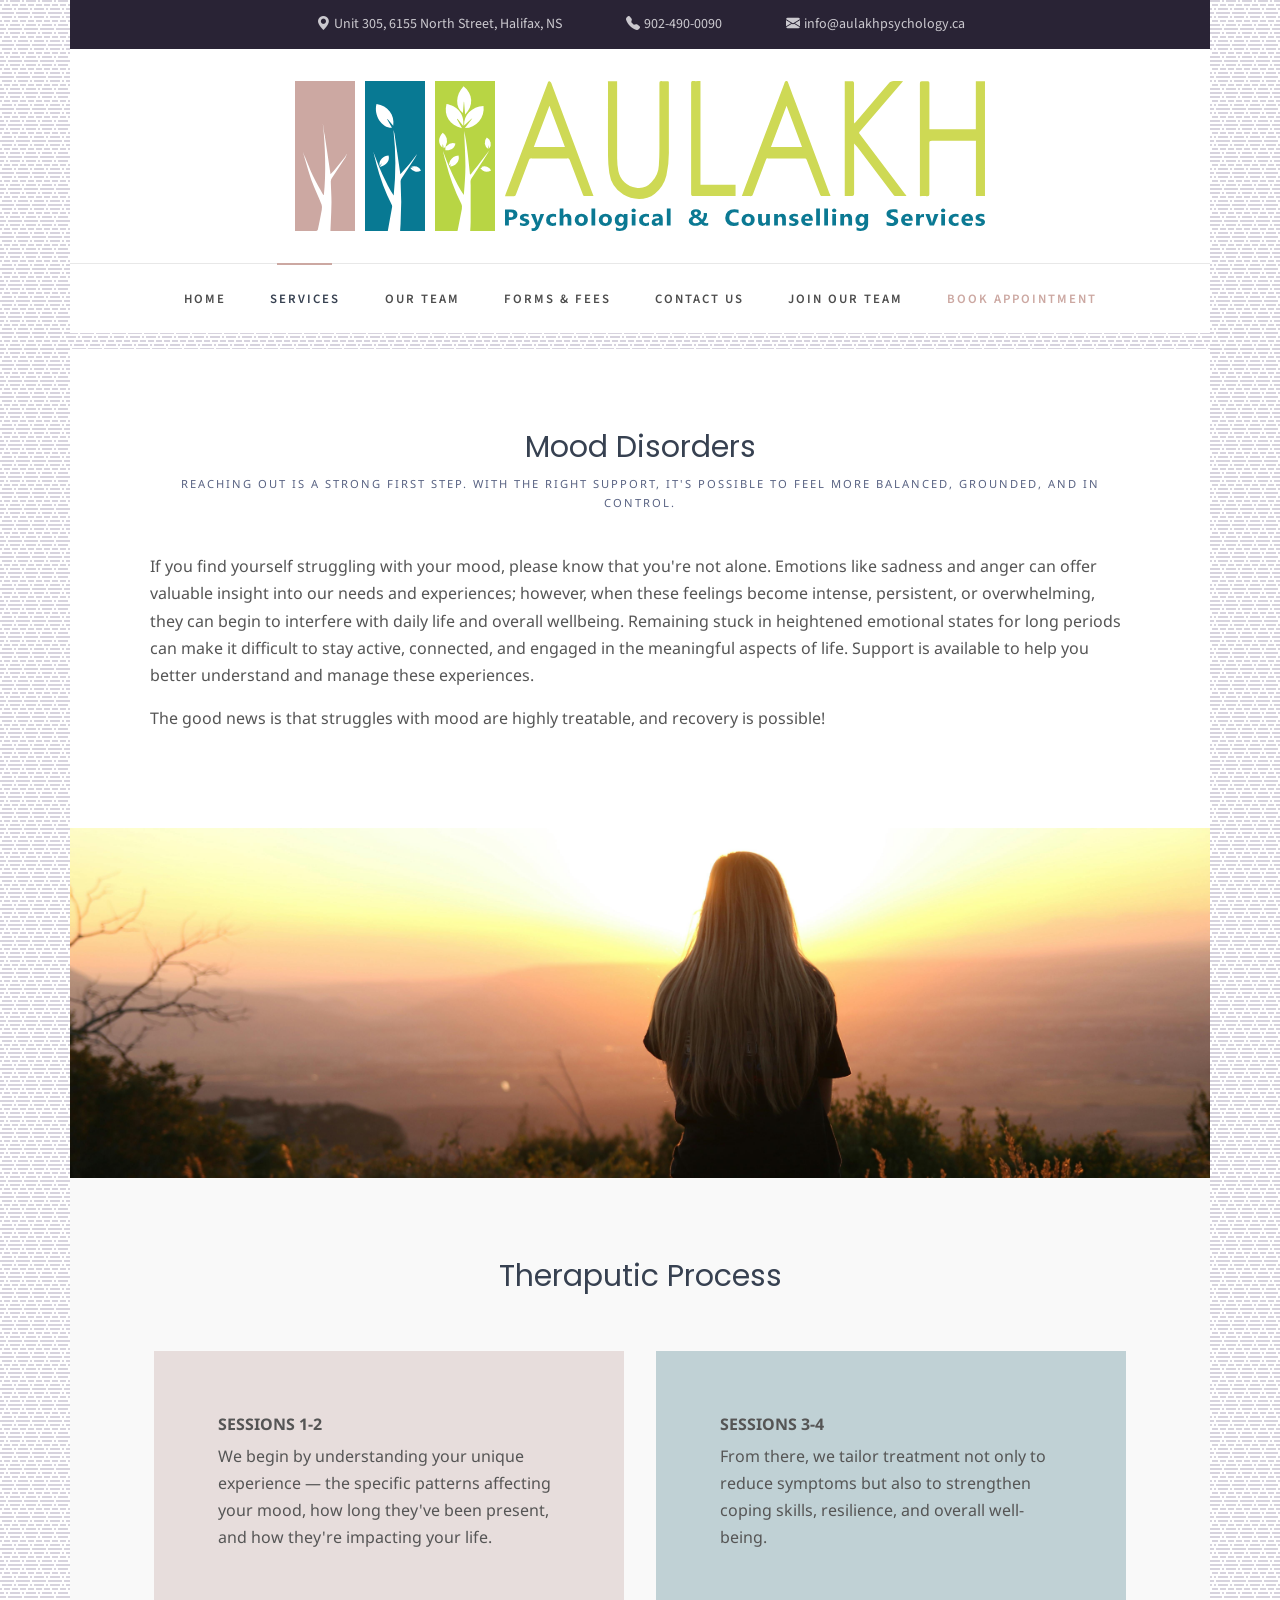
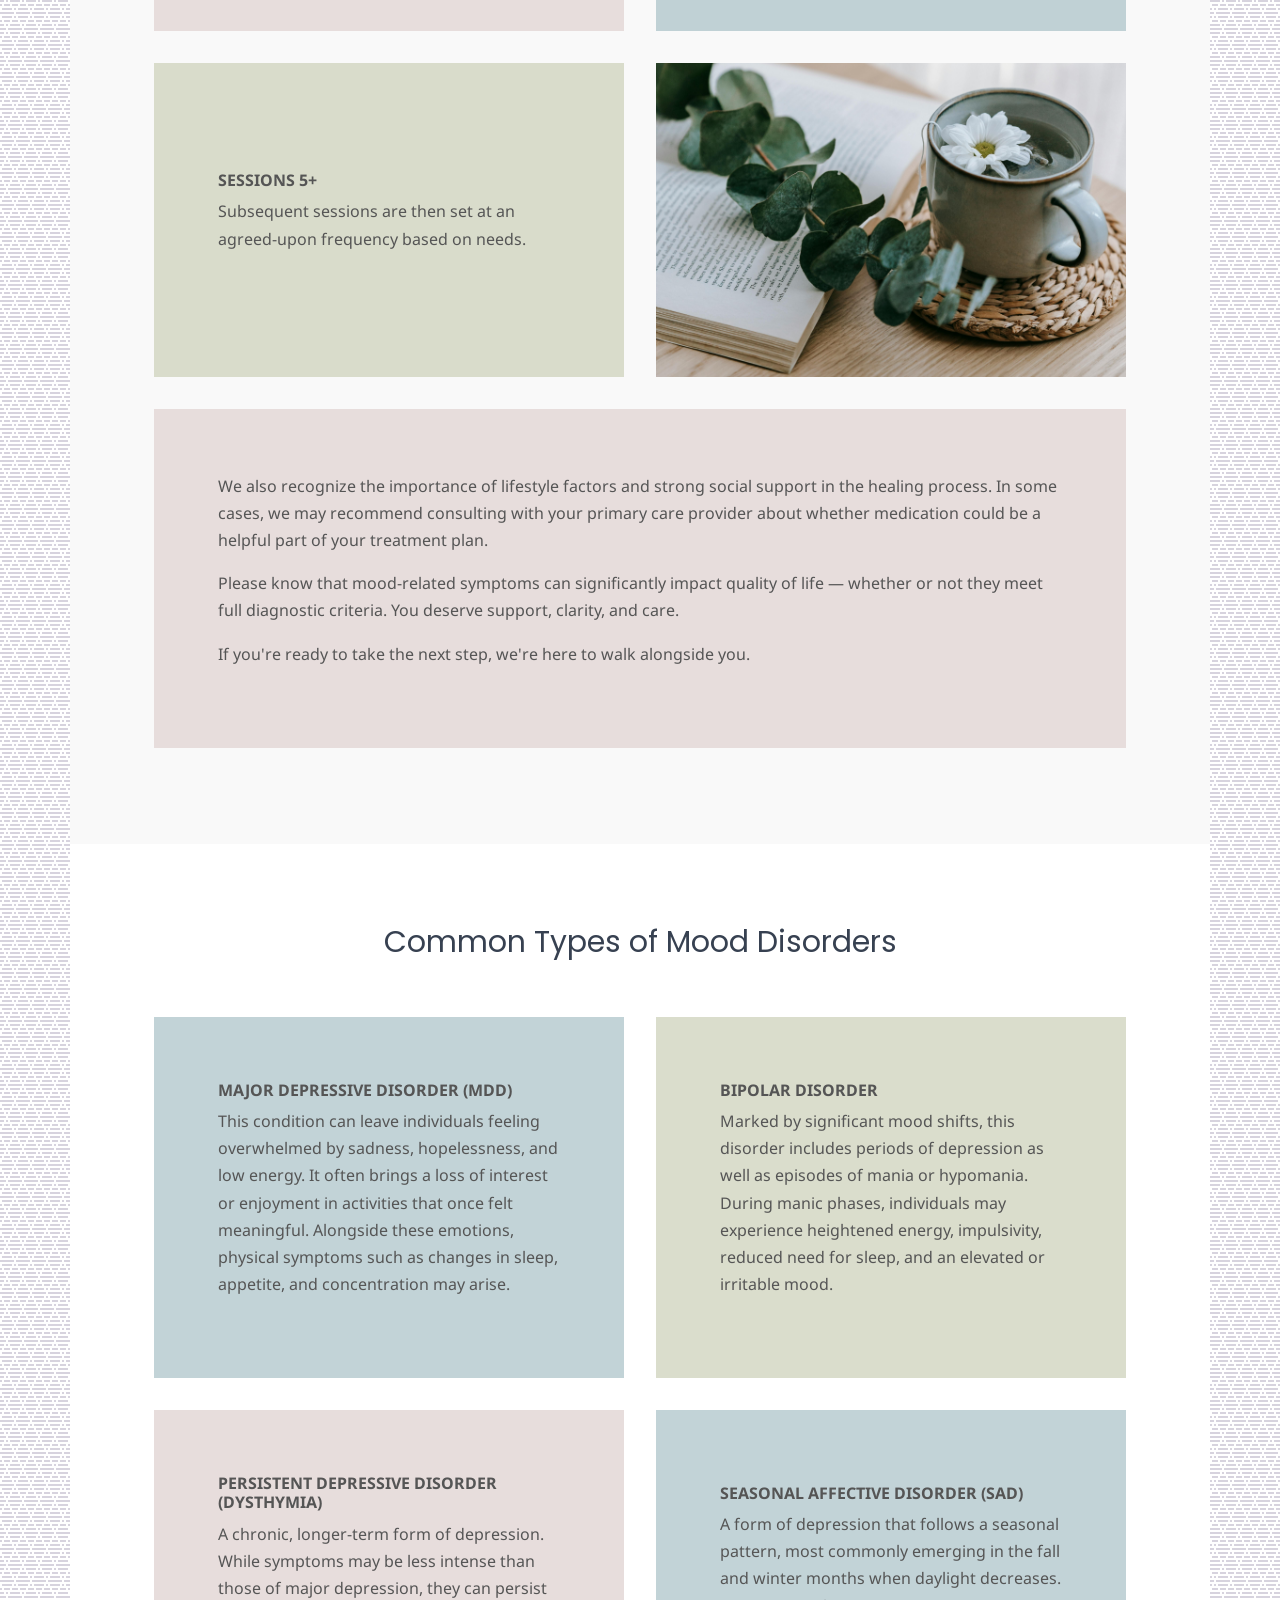
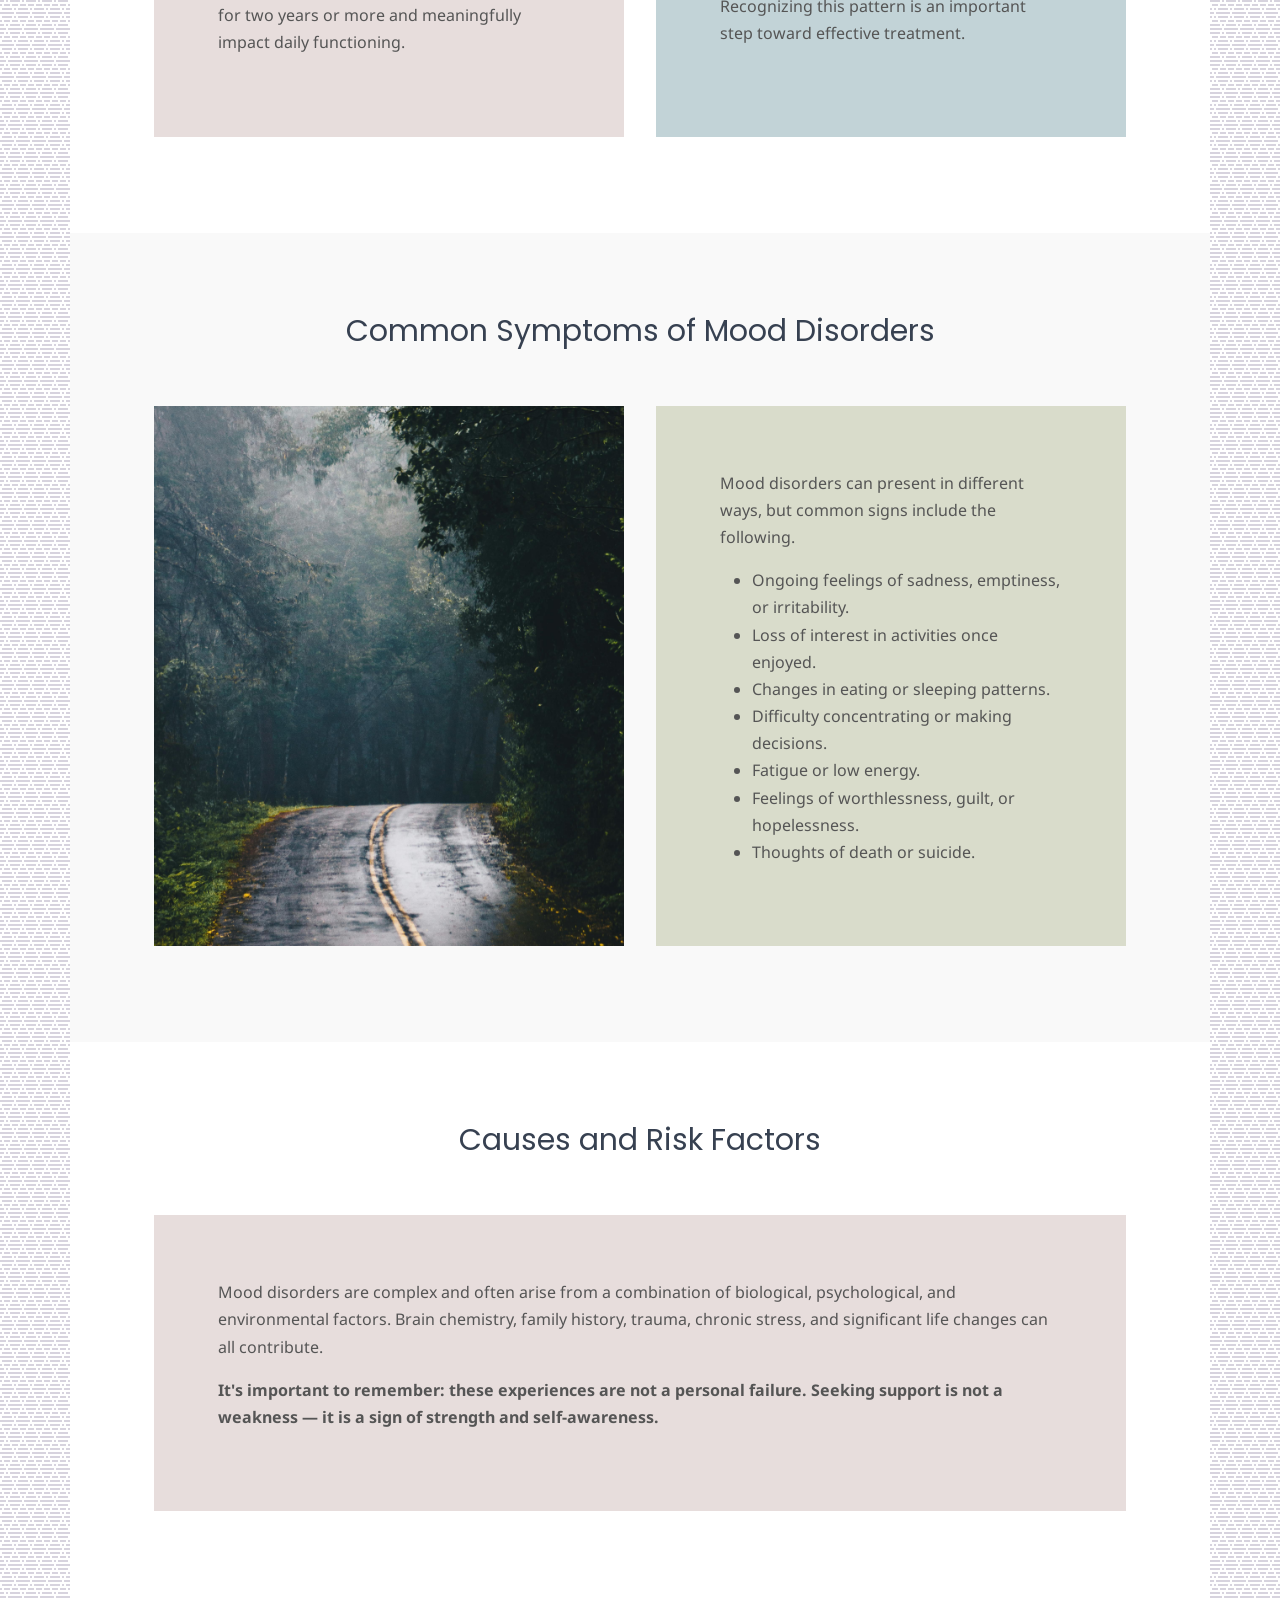
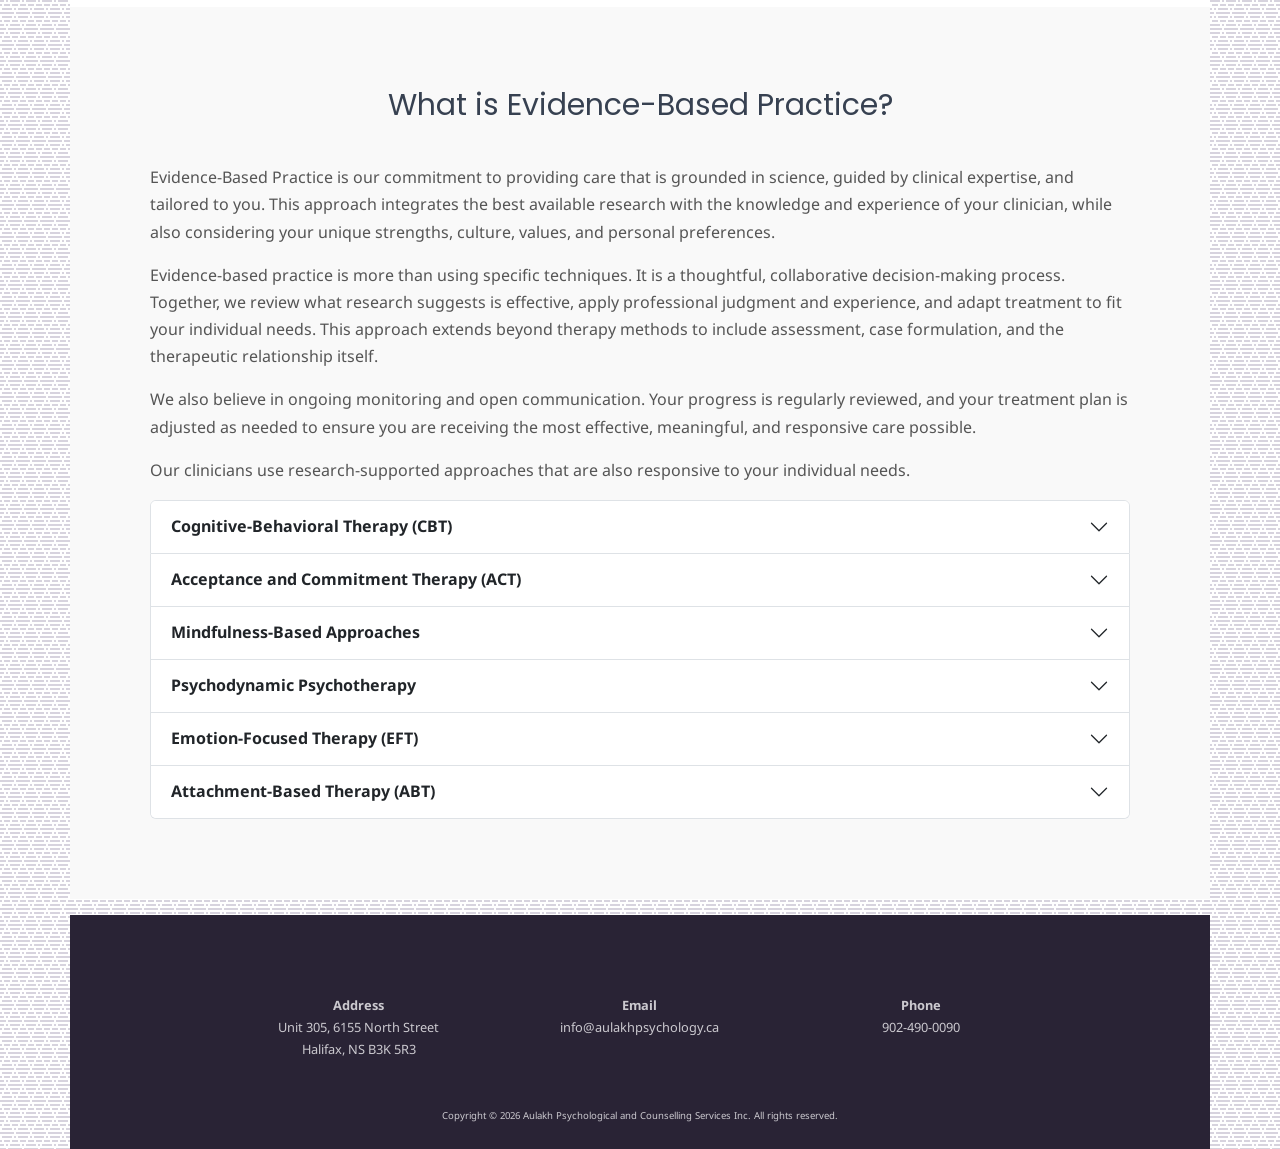
<file: mood-disorders-2.html>
<!doctype html>
<html lang="en">
    <head>
        <meta charset="utf-8">
        <meta name="viewport" content="width=device-width, initial-scale=1">
        <meta name="description" content="Registered Clinical Psychologists and Social Workers in Halifax, Nova Scotia" />
	    <meta name="keywords" content="aulakh, psychology, psychological, psychologists, counselling, clinicians, assessments, telehealth" />
        <title>Mood Disorders - Aulakh Psychology</title>
        
        <!-- STYLESHEETS -->
        <link href="css/animate.css" rel="stylesheet">
        <link href="css/bootstrap.css" rel="stylesheet">
        <link href="css/style.css" rel="stylesheet">
        <!-- END STYLESHEETS -->

        <!-- SCRIPTS -->
        <script src="js/jquery-4.0.0.min.js"></script>
        <script src="js/bootstrap.bundle.js"></script>
        <script src="js/main.js"></script> 
        <!-- END SCRIPTS -->
    </head>
    <body>
        <!-- PRELOADER -->
        <div class="loader-wrap">
            <!-- <span class="loader"></span> -->
        </div>
        <!-- END PRELOADER -->

        <div class="content-blur"></div>
        
        <div class="page-wrapper">
            <header>

                <!-- HEADER INFO BAR -->
                <div class="container-lg text-center d-none d-sm-block header-bar">
                    <div class="row">
                        <div class="col-12 header-banner">
                            <div class="header-content">
                                <a href="http://maps.google.com?q=6155%20North%20Street%20Halifax%20NS%20B3K%205R3" target="_blank"><i class="pe-md-1 bi bi-geo-alt-fill"></i></a><a href="http://maps.google.com?q=6155%20North%20Street%20Halifax%20NS%20B3K%205R3" target="_blank">Unit 305, 6155 North Street, Halifax, NS</a>
                            </div>
                            <div class="header-content">
                                <a href="tel:+9024900090"><i class="pe-md-1 bi bi-telephone-fill"></i></a><a href="tel:+9024900090">902-490-0090</a>
                            </div>
                            <div class="header-content">
                                <a href="mailto:info@aulakhpsychology.ca"><i class="pe-md-1 bi bi-envelope-fill"></i></a><a href="mailto:info@aulakhpsychology.ca">info@aulakhpsychology.ca</a>                  
                            </div>
                        </div>
                    </div>
                </div>
                <!-- END HEADER INFO BAR -->

                <!-- WEBSITE LOGO -->
                <div class="container-lg logo-wrap">
                    <div class="logo-container">
                        <div class="img-container"> 
                            <img src="images/aulakh_logo_1.svg" id="logo-1" alt="Aulakh Logo Small Tree" />
                        </div>
                        <div class="img-container">
                            <img src="images/aulakh_logo_2.svg" id="logo-2" alt="Aulakh Logo Medium Tree" />
                        </div>
                        <div class="img-container">
                            <img src="images/aulakh_logo_3.svg" id="logo-3" alt="Aulakh Logo Large Tree" />
                        </div>
                        <div class="img-container">
                            <img src="images/aulakh_logo_4.svg" id="logo-4" alt="Aulakh Logo Text" />
                        </div>
                    </div>
                </div>
                <!-- END WEBSITE LOGO -->
            </header>
            <!-- NAVIGATION MENU -->
            <nav class="navbar1 container-wrap" role="navigation">
                <div class="container-lg text-center navbar-container">
                    <button class="navbar-toggle">
                        <span class="bar"></span>
                        <span class="bar"></span>
                        <span class="bar"></span>
                    </button>
                    <div class="row">
                        <div class="col-12">
                            <ul class="navbar-menu">
                                <li><a href="index.html">Home</a></li>
                                <li class="has-dropdown active">
                                    <a href="#">Services</a>
                                    <button  class="drop-toggle">
                                        <i class="bi bi-chevron-compact-down chevron"></i>
                                    </button>
                                    <ul class="dropdown">
                                        <li><a href="#">Couples Therapy</a></li>
                                        <li><a href="#">Neurodiversity</a></li>
                                        <li><a href="mood-disorders.html">Mood Disorders</a></li>
                                        <li><a href="#">Anxiety Disorders</a></li>
                                        <li><a href="#">Trauma</a></li>
                                        <li><a href="#">Gender & Sexuality</a></li>
                                        <li><a href="#">Assessments</a></li>
                                    </ul>
                                </li>
                                <li><a href="#">Our Team</a></li>
                                <li><a href="#">Forms & Fees</a></li>
                                <li><a href="#">Contact Us</a></li>
                                <li><a href="#">Join Our Team</a></li>
                                <li><a href="#" class="appointment">Book Appointment</a></li>
                            </ul>
                        </div>
                    </div>
                </div>
            </nav>
            <!-- END NAVIGATION MENU -->
            <main class="container-wrap">
                <div class="container-lg section-wrap bg-white">
                    <div class="row">
                        <div class="col-12 text-center heading">
                            <h1>Mood Disorders</h1>
                            <span class="subheading">Reaching out is a strong first step. With the right support, it's possible to feel more balanced, grounded, and in control.</span>
                        </div>
                    </div>
                    <div class="row">
                        <div class="col-12">
                            <div class="info-nobox">
                                <p>If you find yourself struggling with your mood, please know that you're not alone. Emotions like sadness and anger can offer valuable insight into our needs and experiences; however, when these feelings become intense, persistent, or overwhelming, they can begin to interfere with daily life and overall wellbeing. Remaining stuck in heightened emotional states for long periods can make it difficult to stay active, connected, and engaged in the meaningful aspects of life. Support is available to help you better understand and manage these experiences.</p>
                                <p>The good news is that struggles with mood are highly treatable, and recovery is possible!</p>
                            </div>
                        </div>
			        </div>
                </div>
                <div class="container-lg section-wrap-alt">
                    <img class="fill-photo-width" src="images/mood-01.jpg">
                </div>
                <div class="container-lg section-wrap bg-grey">
                    <div class="row">
                        <div class="col-12 text-center heading">
                            <h1>Theraputic Process</h1>
                        </div>
                    </div>
                    <div class="row justify-content-center">
                        <div class="col-lg-6 px-0 px-lg-3 py-3">
                            <div class="w-100 h-100">
                                <div class="info-box pink align-content-center w-100 h-100">
                                    <h6>Sessions 1-2</h6>
                                    <p>We begin by understanding your unique experience — the specific patterns affecting your mood, how long they've been present, and how they're impacting your life.</p>
                                </div>
                            </div>
                        </div>
                        <div class="col-lg-6 px-0 px-lg-3 py-3">
                            <div class="w-100 h-100">
                                <div class="info-box blue align-content-center w-100 h-100">
                                    <h6>Sessions 3-4</h6>
                                    <p>From there, we tailor treatment not only to reduce symptoms but also to strengthen coping skills, resilience, and overall well-being.</p>
                                </div>
                            </div>
                        </div>
                    </div>
                    <div class="row justify-content-center">
                        <div class="col-lg-6 px-0 px-lg-3 py-3">
                            <div class="w-100 h-100">
                                <div class="info-box green align-content-center w-100 h-100">
                                    <h6>Sessions 5+</h6>
                                    <p>Subsequent sessions are then set at an agreed-upon frequency based on needs.</p>
                                </div>
                            </div>
                        </div>
                        <div class="col-lg-6 px-0 px-lg-3 py-3">
                            <div class="w-100 h-100">
                                <div class=" fill-photo-height w-100 h-100">
                                    <img class="fill-photo-height" src="images/mood-02.jpg">
                                </div>
                            </div>
                        </div>
                    </div>
                    <div class="row justify-content-center">
                        <div class="col-12 px-0 px-lg-3 py-3">
                            <div class="info-box-less-padding pink">
                                <p>We also recognize the importance of lifestyle factors and strong social support in the healing process. In some cases, we may recommend consulting with your primary care provider about whether medication could be a helpful part of your treatment plan.</p>
                                <p>Please know that mood-related symptoms can significantly impact quality of life — whether or not they meet full diagnostic criteria. You deserve support, clarity, and care.</p>
                                <p>If you're ready to take the next step, we're here to walk alongside you.</p>
                            </div>
                        </div>
                    </div>
                </div>
                <div class="container-lg section-wrap bg-white">
                    <div class="row">
                        <div class="col-12 text-center heading">
                            <h1>Common Types of Mood Disorders</h1>
                        </div>
                    </div>
                    <div class="row justify-content-center">
                        <div class="col-lg-6 px-0 px-lg-3 py-3">
                            <div class="w-100 h-100">
                                <div class="info-box-less-padding align-content-center blue w-100 h-100">
                                    <h6>Major Depressive Disorder (MDD)</h6>
                                    <p>This condition can leave individuals feeling overwhelmed by sadness, hopelessness, and low energy. It often brings a loss of interest or enjoyment in activities that once felt meaningful. Alongside these emotions, physical symptoms such as changes in sleep, appetite, and concentration may arise.</p>
                                </div>
                            </div>
                        </div>
                        <div class="col-lg-6 px-0 px-lg-3 py-3">
                            <div class="w-100 h-100">
                                <div class="info-box-less-padding align-content-center green w-100 h-100">
                                    <h6>Bipolar Disorder</h6>
                                    <p>Marked by significant mood shifts, this disorder includes periods of depression as well as episodes of mania or hypomania. During manic phases, individuals may experience heightened energy, impulsivity, reduced need for sleep, and an elevated or irritable mood.</p>
                                </div>
                            </div>
                        </div>
                    </div>
                    <div class="row justify-content-center">
                        <div class="col-lg-6 px-0 px-lg-3 py-3">
                            <div class="w-100 h-100">
                                <div class="info-box-less-padding align-content-center pink w-100 h-100">
                                    <h6>Persistent Depressive Disorder (Dysthymia)</h6>
                                    <p>A chronic, longer-term form of depression. While symptoms may be less intense than those of major depression, they can persist for two years or more and meaningfully impact daily functioning.</p>
                                </div>
                            </div>
                        </div>
                        <div class="col-lg-6 px-0 px-lg-3 py-3">
                            <div class="w-100 h-100">
                                <div class="info-box-less-padding align-content-center blue w-100 h-100">
                                    <h6>Seasonal Affective Disorder (SAD)</h6>
                                    <p>A form of depression that follows a seasonal pattern, most commonly emerging in the fall and winter months when daylight decreases. Recognizing this pattern is an important step toward effective treatment.</p>
                                </div>
                            </div>
                        </div>
                    </div>
                </div>
                <div class="container-lg section-wrap bg-grey">
                    <div class="row">
                        <div class="col-12 text-center heading">
                            <h1>Common Symptoms of Mood Disorders</h1>
                        </div>
                    </div>
                    <div class="row justify-content-center">
                        <div class="col-lg-6 px-0 px-lg-3 py-3">
                            <div class="w-100 h-100">
                                <div class="w-100 h-100">
                                    <div class="fill-photo-height">
                                        <img class="fill-photo-height" src="images/mood-04.jpg">
                                    </div>
                                </div>
                            </div>
                        </div>
                        <div class="col-lg-6 px-0 px-lg-3 py-3">
                            <div class="w-100 h-100">
                                <div class="info-box-less-padding align-content-center green w-100 h-100">
                                    <p>Mood disorders can present in different ways, but common signs include the following.</p>
                                    <ul>
                                        <li>Ongoing feelings of sadness, emptiness, or irritability.</li>
                                        <li>Loss of interest in activities once enjoyed.</li>
                                        <li>Changes in eating or sleeping patterns.</li>
                                        <li>Difficulty concentrating or making decisions.</li>
                                        <li>Fatigue or low energy.</li>
                                        <li>Feelings of worthlessness, guilt, or hopelessness.</li>
                                        <li>Thoughts of death or suicide.</li>
                                    </ul>
                                </div>
                            </div>
                        </div>
                    </div>
                </div>
                <div class="container-lg section-wrap bg-white">
                    <div class="row">
                        <div class="col-12 text-center heading">
                            <h1>Causes and Risk Factors</h1>
                        </div>
                    </div>
                    <div class="row justify-content-center">
                        <div class="col-12 px-0 px-lg-3 py-3">
                            <div class="info-box-less-padding pink">
                                <p>Mood disorders are complex and often arise from a combination of biological, psychological, and environmental factors. Brain chemistry, family history, trauma, chronic stress, and significant life changes can all contribute.</p>
                                <p><strong>It's important to remember: these experiences are not a personal failure. Seeking support is not a weakness — it is a sign of strength and self-awareness.</strong></p>
                            </div>
                        </div>
                    </div>
                </div>
                <div class="container-lg section-wrap bg-grey">
                    <div class="row">
                        <div class="col-12 text-center heading">
                            <h1>What is Evidence-Based Practice?</h1>
                        </div>
                    </div>
                    <div class="row">
                        <div class="col-12">
                            <p>Evidence-Based Practice is our commitment to providing care that is grounded in science, guided by clinical expertise, and tailored to you. This approach integrates the best available research with the knowledge and experience of your clinician, while also considering your unique strengths, culture, values, and personal preferences.</p>
                            <p>Evidence-based practice is more than using specific techniques. It is a thoughtful, collaborative decision-making process. Together, we review what research suggests is effective, apply professional judgment and experience, and adapt treatment to fit your individual needs. This approach extends beyond therapy methods to include assessment, case formulation, and the therapeutic relationship itself.</p>
                            <p>We also believe in ongoing monitoring and open communication. Your progress is regularly reviewed, and your treatment plan is adjusted as needed to ensure you are receiving the most effective, meaningful, and responsive care possible.</p>
                            <p>Our clinicians use research-supported approaches that are also responsive to your individual needs.</p>
                            <div class="accordion" id="accordionTherapyType">
                                <div class="accordion-item">
                                    <h2 class="accordion-header">
                                        <button class="accordion-button collapsed" type="button" data-bs-toggle="collapse" data-bs-target="#collapseOne" aria-expanded="false" aria-controls="collapseOne">
                                            <strong>Cognitive-Behavioral Therapy (CBT)</strong>
                                        </button>
                                    </h2>
                                    <div id="collapseOne" class="accordion-collapse collapse" data-bs-parent="#accordionTherapyType">
                                        <div class="accordion-body">
                                            CBT is a practical, evidence-based approach that helps people understand how their thoughts, emotions, and behaviors influence one another. In CBT, clients learn to identify unhelpful thinking patterns, develop healthier perspectives, and build effective coping strategies. This collaborative, goal-focused therapy supports individuals in making meaningful changes that improve emotional well-being and everyday functioning.
                                        </div>
                                    </div>
                                </div>
                                <div class="accordion-item">
                                    <h2 class="accordion-header">
                                        <button class="accordion-button collapsed" type="button" data-bs-toggle="collapse" data-bs-target="#collapseTwo" aria-expanded="false" aria-controls="collapseTwo">
                                            <strong>Acceptance and Commitment Therapy (ACT)</strong>
                                        </button>
                                    </h2>
                                    <div id="collapseTwo" class="accordion-collapse collapse" data-bs-parent="#accordionTherapyType">
                                        <div class="accordion-body">
                                            ACT helps individuals develop a healthier relationship with their thoughts and emotions rather than struggling to control or avoid them. Through mindfulness and values-based strategies, ACT supports people in accepting difficult experiences while committing to actions that align with what matters most to them. This approach encourages psychological flexibility, helping individuals live more fully and meaningfully even in the presence of life's challenges.
                                        </div>
                                    </div>
                                </div>
                                <div class="accordion-item">
                                    <h2 class="accordion-header">
                                        <button class="accordion-button collapsed" type="button" data-bs-toggle="collapse" data-bs-target="#collapseThree" aria-expanded="false" aria-controls="collapseThree">
                                            <strong>Mindfulness-Based Approaches</strong>
                                        </button>
                                    </h2>
                                    <div id="collapseThree" class="accordion-collapse collapse" data-bs-parent="#accordionTherapyType">
                                        <div class="accordion-body">
                                            Mindfulness-Based Approaches help individuals develop greater awareness of their thoughts, emotions, and bodily sensations in the present moment. Through practices such as mindful breathing, reflection, and gentle observation, clients learn to respond to experiences with greater clarity, openness, and self-compassion. These approaches can help reduce stress, improve emotional regulation, and support a more balanced and grounded way of relating to life's challenges.
                                        </div>
                                    </div>
                                </div>
                                <div class="accordion-item">
                                    <h2 class="accordion-header">
                                        <button class="accordion-button collapsed" type="button" data-bs-toggle="collapse" data-bs-target="#collapseFour" aria-expanded="false" aria-controls="collapseFour">
                                            <strong>Psychodynamic Psychotherapy</strong>
                                        </button>
                                    </h2>
                                    <div id="collapseFour" class="accordion-collapse collapse" data-bs-parent="#accordionTherapyType">
                                        <div class="accordion-body">
                                            Psychodynamic Psychotherapy focuses on understanding how past experiences, relationships, and unconscious patterns shape present thoughts, feelings, and behaviors. Through reflective conversation and a supportive therapeutic relationship, individuals can gain deeper insight into recurring emotional patterns and relational dynamics. This process helps foster greater self-awareness, emotional growth, and lasting change.
                                        </div>
                                    </div>
                                </div>
                                <div class="accordion-item">
                                    <h2 class="accordion-header">
                                        <button class="accordion-button collapsed" type="button" data-bs-toggle="collapse" data-bs-target="#collapseFive" aria-expanded="false" aria-controls="collapseFive">
                                            <strong>Emotion-Focused Therapy (EFT)</strong>
                                        </button>
                                    </h2>
                                    <div id="collapseFive" class="accordion-collapse collapse" data-bs-parent="#accordionTherapyType">
                                        <div class="accordion-body">
                                            EFT helps individuals better understand, experience, and work through their emotions in a safe and supportive environment. By exploring emotional patterns and learning to respond to feelings with greater awareness and compassion, clients can transform difficult emotions and develop healthier ways of relating to themselves and others. This approach supports emotional healing, stronger relationships, and deeper self-understanding.
                                        </div>
                                    </div>
                                </div>
                                <div class="accordion-item">
                                    <h2 class="accordion-header">
                                        <button class="accordion-button collapsed" type="button" data-bs-toggle="collapse" data-bs-target="#collapseSix" aria-expanded="false" aria-controls="collapseSix">
                                            <strong>Attachment-Based Therapy (ABT)</strong>
                                        </button>
                                    </h2>
                                    <div id="collapseSix" class="accordion-collapse collapse" data-bs-parent="#accordionTherapyType">
                                        <div class="accordion-body">
                                            ABT focuses on understanding and healing patterns in relationships that originate from early life experiences. By exploring attachment styles and emotional bonds, this approach helps individuals build healthier connections, improve emotional regulation, and foster a stronger sense of trust and security in their relationships.
                                        </div>
                                    </div>
                                </div>
                            </div>
                        </div>
                    </div>
                </div>
            </main>
            <!-- FOOTER -->
            <footer class="container-wrap-footer">
                <div class="container-lg text-center footer-bar">
                    <div class="row justify-content-around">
                        <div class="col-md-4 footer-text">
                            <p>
                                <strong>Address</strong>
                                <a href="http://maps.google.com?q=6155%20North%20Street%20Halifax%20NS%20B3K%205R3" target="_blank">
                                <br>Unit 305, 6155 North Street
                                <br>Halifax, NS B3K 5R3
                                </a>
                            </p>
                        </div>
                        <div class="col-md-4 footer-text">
                            <P>
                                <strong>Email</strong>
                                <br><a href="mailto:info@aulakhpsychology.ca">info@aulakhpsychology.ca</a>
                            </P>
                        </div>
                        <div class="col-md-4 footer-text">
                            <p>
                                <strong>Phone</strong>
                                <br><a href="tel:+9024900090">902-490-0090</a>
                            </p>
                        </div>
                    </div>
                    <div class="row footer-copyright">
                        <p>Copyright © <span id="currentYear"></span> Aulakh Psychological and Counselling Services Inc. All rights reserved.</p>
                    </div>
                </div>
            </footer>
            <!-- MOBILE NAVBAR SCRIPT -->
            <script src="js/navigation.js"></script>
            <!-- END MOBILE NAVBAR SCRIPT -->
        </div>
        <!-- SCROLL TO TOP -->
            <div class="scroll-to-top">
                <a href="#"><i class="pe-md-1 bi bi-arrow-up-square-fill"></i></a>
            </div>
        <!-- END SCROLL TO TOP -->
    </body>
</html>
</file>
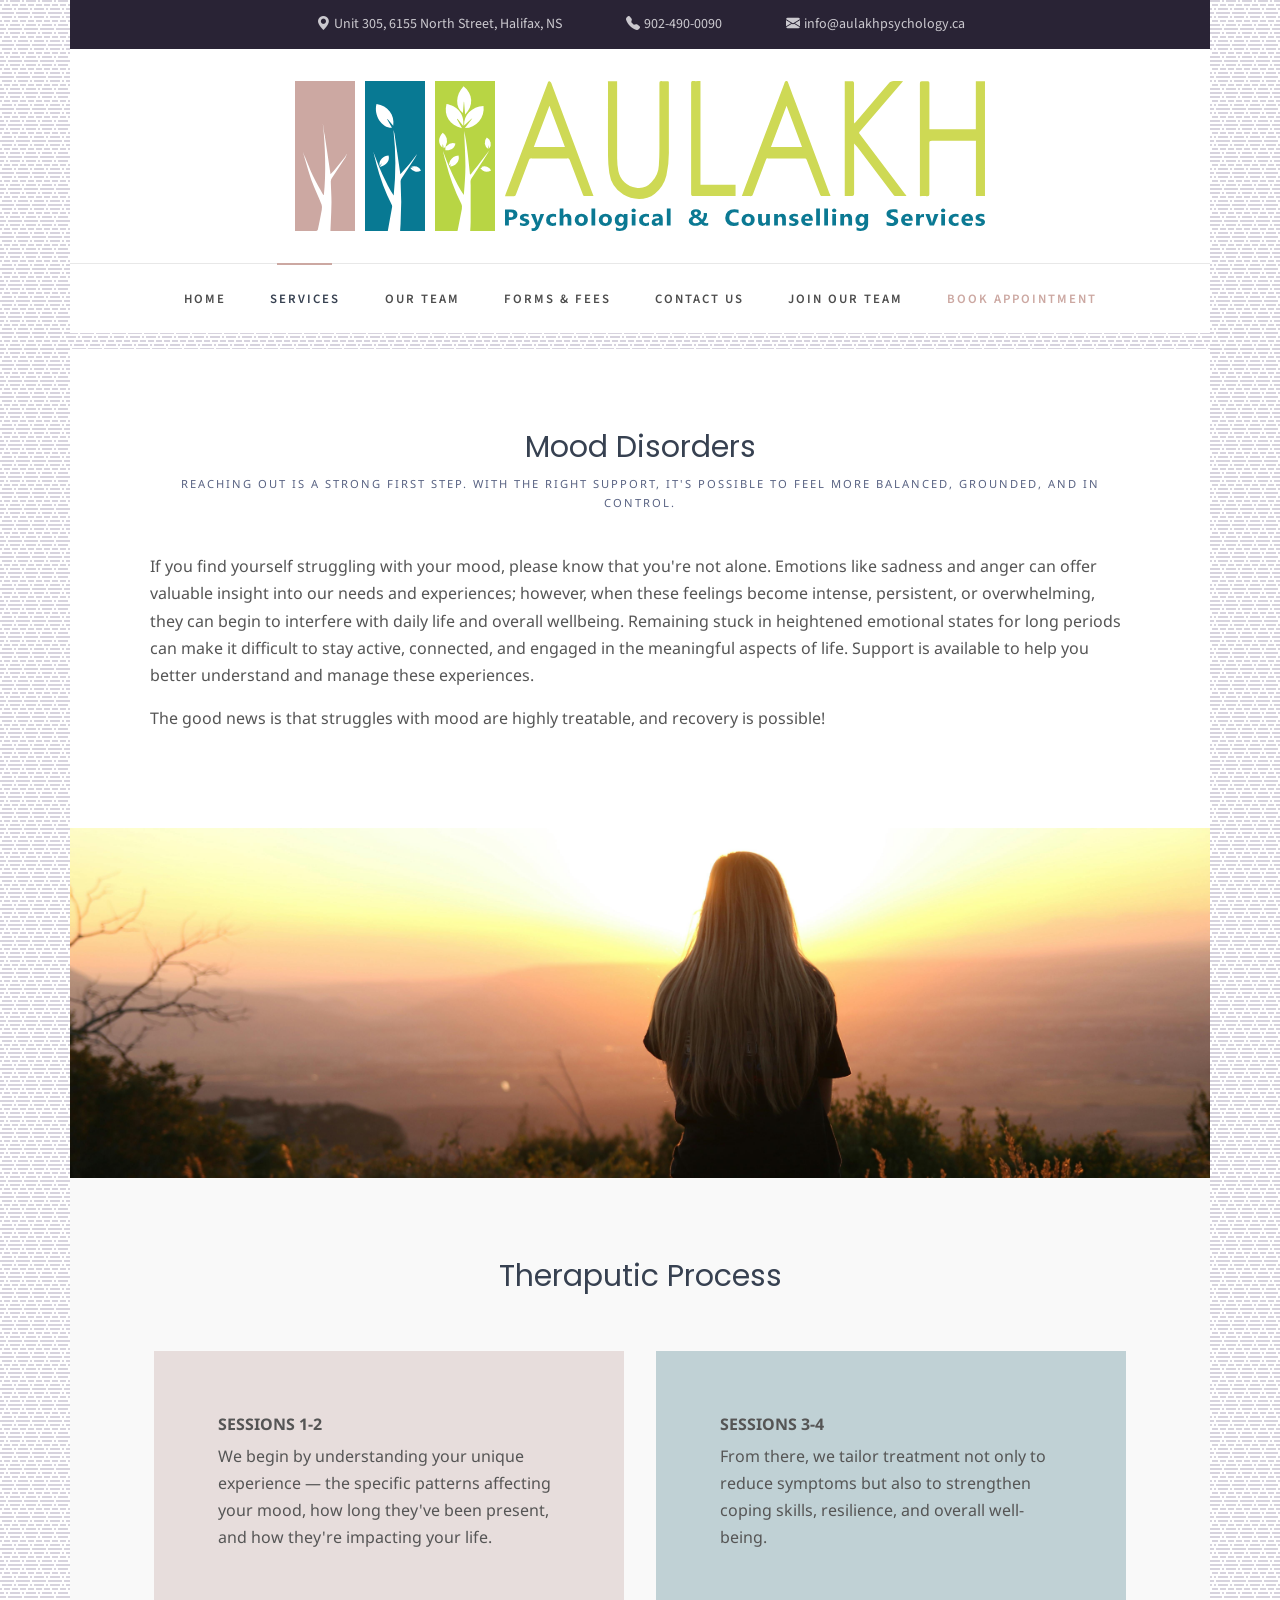
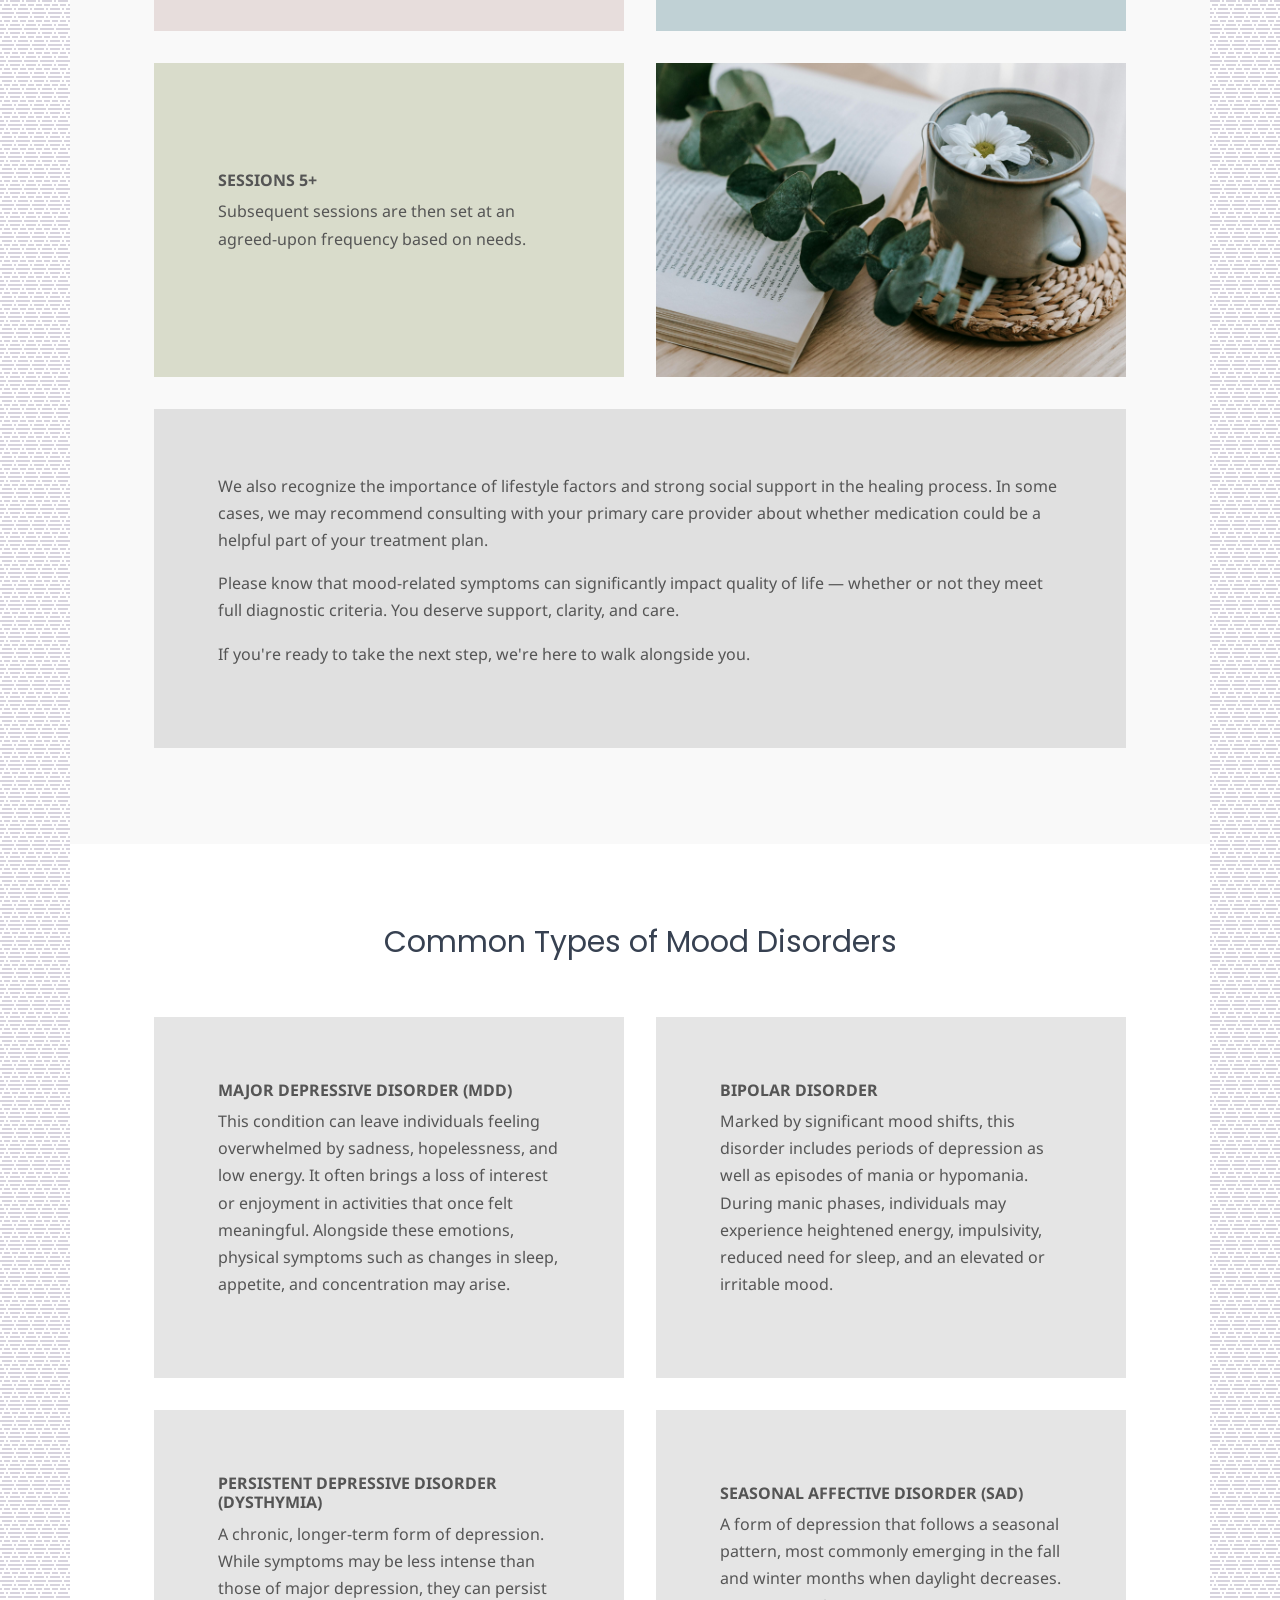
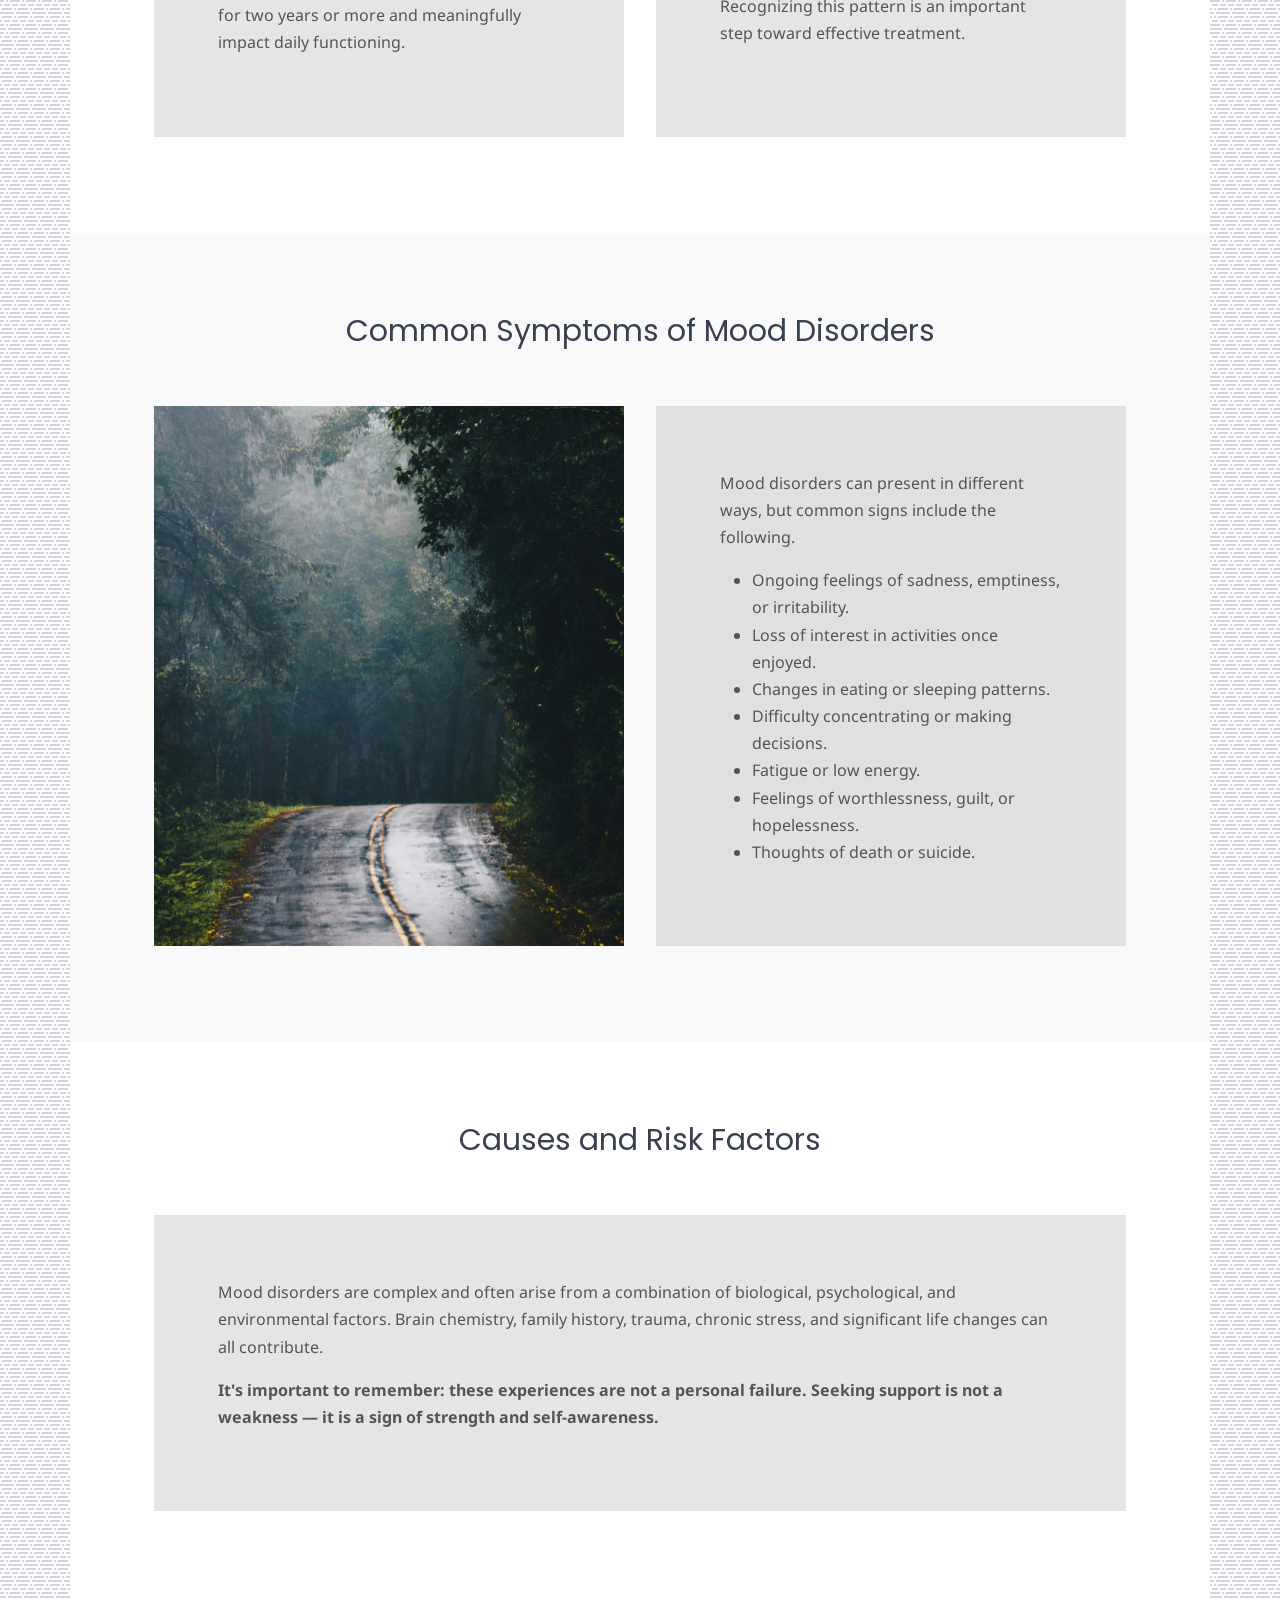
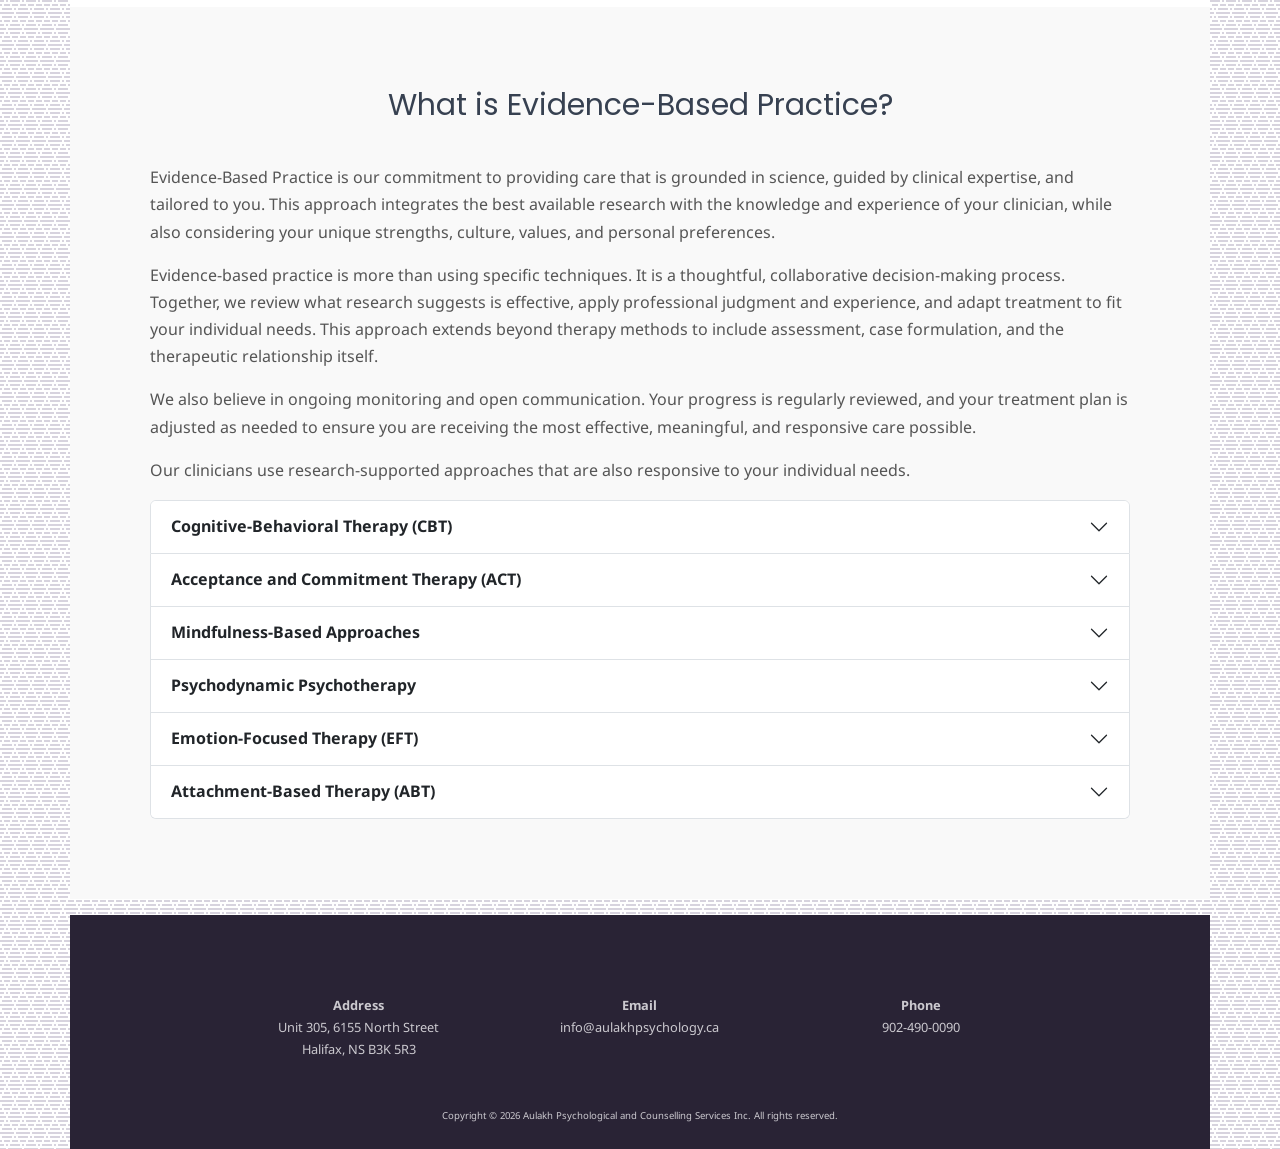
<file: mood-disorders-3.html>
<!doctype html>
<html lang="en">
    <head>
        <meta charset="utf-8">
        <meta name="viewport" content="width=device-width, initial-scale=1">
        <meta name="description" content="Registered Clinical Psychologists and Social Workers in Halifax, Nova Scotia" />
	    <meta name="keywords" content="aulakh, psychology, psychological, psychologists, counselling, clinicians, assessments, telehealth" />
        <title>Mood Disorders - Aulakh Psychology</title>
        
        <!-- STYLESHEETS -->
        <link href="css/animate.css" rel="stylesheet">
        <link href="css/bootstrap.css" rel="stylesheet">
        <link href="css/style.css" rel="stylesheet">
        <!-- END STYLESHEETS -->

        <!-- SCRIPTS -->
        <script src="js/jquery-4.0.0.min.js"></script>
        <script src="js/bootstrap.bundle.js"></script>
        <script src="js/main.js"></script> 
        <!-- END SCRIPTS -->
    </head>
    <body>
        <!-- PRELOADER -->
        <div class="loader-wrap">
            <!-- <span class="loader"></span> -->
        </div>
        <!-- END PRELOADER -->

        <div class="content-blur"></div>
        
        <div class="page-wrapper">
            <header>

                <!-- HEADER INFO BAR -->
                <div class="container-lg text-center d-none d-sm-block header-bar">
                    <div class="row">
                        <div class="col-12 header-banner">
                            <div class="header-content">
                                <a href="http://maps.google.com?q=6155%20North%20Street%20Halifax%20NS%20B3K%205R3" target="_blank"><i class="pe-md-1 bi bi-geo-alt-fill"></i></a><a href="http://maps.google.com?q=6155%20North%20Street%20Halifax%20NS%20B3K%205R3" target="_blank">Unit 305, 6155 North Street, Halifax, NS</a>
                            </div>
                            <div class="header-content">
                                <a href="tel:+9024900090"><i class="pe-md-1 bi bi-telephone-fill"></i></a><a href="tel:+9024900090">902-490-0090</a>
                            </div>
                            <div class="header-content">
                                <a href="mailto:info@aulakhpsychology.ca"><i class="pe-md-1 bi bi-envelope-fill"></i></a><a href="mailto:info@aulakhpsychology.ca">info@aulakhpsychology.ca</a>                  
                            </div>
                        </div>
                    </div>
                </div>
                <!-- END HEADER INFO BAR -->

                <!-- WEBSITE LOGO -->
                <div class="container-lg logo-wrap">
                    <div class="logo-container">
                        <div class="img-container"> 
                            <img src="images/aulakh_logo_1.svg" id="logo-1" alt="Aulakh Logo Small Tree" />
                        </div>
                        <div class="img-container">
                            <img src="images/aulakh_logo_2.svg" id="logo-2" alt="Aulakh Logo Medium Tree" />
                        </div>
                        <div class="img-container">
                            <img src="images/aulakh_logo_3.svg" id="logo-3" alt="Aulakh Logo Large Tree" />
                        </div>
                        <div class="img-container">
                            <img src="images/aulakh_logo_4.svg" id="logo-4" alt="Aulakh Logo Text" />
                        </div>
                    </div>
                </div>
                <!-- END WEBSITE LOGO -->
            </header>
            <!-- NAVIGATION MENU -->
            <nav class="navbar1 container-wrap" role="navigation">
                <div class="container-lg text-center navbar-container">
                    <button class="navbar-toggle">
                        <span class="bar"></span>
                        <span class="bar"></span>
                        <span class="bar"></span>
                    </button>
                    <div class="row">
                        <div class="col-12">
                            <ul class="navbar-menu">
                                <li><a href="index.html">Home</a></li>
                                <li class="has-dropdown active">
                                    <a href="#">Services</a>
                                    <button  class="drop-toggle">
                                        <i class="bi bi-chevron-compact-down chevron"></i>
                                    </button>
                                    <ul class="dropdown">
                                        <li><a href="#">Couples Therapy</a></li>
                                        <li><a href="#">Neurodiversity</a></li>
                                        <li><a href="mood-disorders.html">Mood Disorders</a></li>
                                        <li><a href="#">Anxiety Disorders</a></li>
                                        <li><a href="#">Trauma</a></li>
                                        <li><a href="#">Gender & Sexuality</a></li>
                                        <li><a href="#">Assessments</a></li>
                                    </ul>
                                </li>
                                <li><a href="#">Our Team</a></li>
                                <li><a href="#">Forms & Fees</a></li>
                                <li><a href="#">Contact Us</a></li>
                                <li><a href="#">Join Our Team</a></li>
                                <li><a href="#" class="appointment">Book Appointment</a></li>
                            </ul>
                        </div>
                    </div>
                </div>
            </nav>
            <!-- END NAVIGATION MENU -->
            <main class="container-wrap">
                <div class="container-lg section-wrap bg-white">
                    <div class="row">
                        <div class="col-12 text-center heading">
                            <h1>Mood Disorders</h1>
                            <span class="subheading">Reaching out is a strong first step. With the right support, it's possible to feel more balanced, grounded, and in control.</span>
                        </div>
                    </div>
                    <div class="row">
                        <div class="col-12">
                            <div class="info-nobox">
                                <p>If you find yourself struggling with your mood, please know that you're not alone. Emotions like sadness and anger can offer valuable insight into our needs and experiences; however, when these feelings become intense, persistent, or overwhelming, they can begin to interfere with daily life and overall wellbeing. Remaining stuck in heightened emotional states for long periods can make it difficult to stay active, connected, and engaged in the meaningful aspects of life. Support is available to help you better understand and manage these experiences.</p>
                                <p>The good news is that struggles with mood are highly treatable, and recovery is possible!</p>
                            </div>
                        </div>
			        </div>
                </div>
                <div class="container-lg section-wrap-alt">
                    <img class="fill-photo-width" src="images/mood-01.jpg">
                </div>
                <div class="container-lg section-wrap bg-grey">
                    <div class="row">
                        <div class="col-12 text-center heading">
                            <h1>Theraputic Process</h1>
                        </div>
                    </div>
                    <div class="row justify-content-center">
                        <div class="col-lg-6 px-0 px-lg-3 py-3">
                            <div class="w-100 h-100">
                                <div class="info-box pink align-content-center w-100 h-100">
                                    <h6>Sessions 1-2</h6>
                                    <p>We begin by understanding your unique experience — the specific patterns affecting your mood, how long they've been present, and how they're impacting your life.</p>
                                </div>
                            </div>
                        </div>
                        <div class="col-lg-6 px-0 px-lg-3 py-3">
                            <div class="w-100 h-100">
                                <div class="info-box blue align-content-center w-100 h-100">
                                    <h6>Sessions 3-4</h6>
                                    <p>From there, we tailor treatment not only to reduce symptoms but also to strengthen coping skills, resilience, and overall well-being.</p>
                                </div>
                            </div>
                        </div>
                    </div>
                    <div class="row justify-content-center">
                        <div class="col-lg-6 px-0 px-lg-3 py-3">
                            <div class="w-100 h-100">
                                <div class="info-box green align-content-center w-100 h-100">
                                    <h6>Sessions 5+</h6>
                                    <p>Subsequent sessions are then set at an agreed-upon frequency based on needs.</p>
                                </div>
                            </div>
                        </div>
                        <div class="col-lg-6 px-0 px-lg-3 py-3">
                            <div class="w-100 h-100">
                                <div class=" fill-photo-height w-100 h-100">
                                    <img class="fill-photo-height" src="images/mood-02.jpg">
                                </div>
                            </div>
                        </div>
                    </div>
                    <div class="row justify-content-center">
                        <div class="col-12 px-0 px-lg-3 py-3">
                            <div class="info-box-less-padding grey">
                                <p>We also recognize the importance of lifestyle factors and strong social support in the healing process. In some cases, we may recommend consulting with your primary care provider about whether medication could be a helpful part of your treatment plan.</p>
                                <p>Please know that mood-related symptoms can significantly impact quality of life — whether or not they meet full diagnostic criteria. You deserve support, clarity, and care.</p>
                                <p>If you're ready to take the next step, we're here to walk alongside you.</p>
                            </div>
                        </div>
                    </div>
                </div>
                <div class="container-lg section-wrap bg-white">
                    <div class="row">
                        <div class="col-12 text-center heading">
                            <h1>Common Types of Mood Disorders</h1>
                        </div>
                    </div>
                    <div class="row justify-content-center">
                        <div class="col-lg-6 px-0 px-lg-3 py-3">
                            <div class="w-100 h-100">
                                <div class="info-box-less-padding align-content-center grey w-100 h-100">
                                    <h6>Major Depressive Disorder (MDD)</h6>
                                    <p>This condition can leave individuals feeling overwhelmed by sadness, hopelessness, and low energy. It often brings a loss of interest or enjoyment in activities that once felt meaningful. Alongside these emotions, physical symptoms such as changes in sleep, appetite, and concentration may arise.</p>
                                </div>
                            </div>
                        </div>
                        <div class="col-lg-6 px-0 px-lg-3 py-3">
                            <div class="w-100 h-100">
                                <div class="info-box-less-padding align-content-center grey w-100 h-100">
                                    <h6>Bipolar Disorder</h6>
                                    <p>Marked by significant mood shifts, this disorder includes periods of depression as well as episodes of mania or hypomania. During manic phases, individuals may experience heightened energy, impulsivity, reduced need for sleep, and an elevated or irritable mood.</p>
                                </div>
                            </div>
                        </div>
                    </div>
                    <div class="row justify-content-center">
                        <div class="col-lg-6 px-0 px-lg-3 py-3">
                            <div class="w-100 h-100">
                                <div class="info-box-less-padding align-content-center grey w-100 h-100">
                                    <h6>Persistent Depressive Disorder (Dysthymia)</h6>
                                    <p>A chronic, longer-term form of depression. While symptoms may be less intense than those of major depression, they can persist for two years or more and meaningfully impact daily functioning.</p>
                                </div>
                            </div>
                        </div>
                        <div class="col-lg-6 px-0 px-lg-3 py-3">
                            <div class="w-100 h-100">
                                <div class="info-box-less-padding align-content-center grey w-100 h-100">
                                    <h6>Seasonal Affective Disorder (SAD)</h6>
                                    <p>A form of depression that follows a seasonal pattern, most commonly emerging in the fall and winter months when daylight decreases. Recognizing this pattern is an important step toward effective treatment.</p>
                                </div>
                            </div>
                        </div>
                    </div>
                </div>
                <div class="container-lg section-wrap bg-grey">
                    <div class="row">
                        <div class="col-12 text-center heading">
                            <h1>Common Symptoms of Mood Disorders</h1>
                        </div>
                    </div>
                    <div class="row justify-content-center">
                        <div class="col-lg-6 px-0 px-lg-3 py-3">
                            <div class="w-100 h-100">
                                <div class="w-100 h-100">
                                    <div class="fill-photo-height">
                                        <img class="fill-photo-height" src="images/mood-04.jpg">
                                    </div>
                                </div>
                            </div>
                        </div>
                        <div class="col-lg-6 px-0 px-lg-3 py-3">
                            <div class="w-100 h-100">
                                <div class="info-box-less-padding align-content-center grey w-100 h-100">
                                    <p>Mood disorders can present in different ways, but common signs include the following.</p>
                                    <ul>
                                        <li>Ongoing feelings of sadness, emptiness, or irritability.</li>
                                        <li>Loss of interest in activities once enjoyed.</li>
                                        <li>Changes in eating or sleeping patterns.</li>
                                        <li>Difficulty concentrating or making decisions.</li>
                                        <li>Fatigue or low energy.</li>
                                        <li>Feelings of worthlessness, guilt, or hopelessness.</li>
                                        <li>Thoughts of death or suicide.</li>
                                    </ul>
                                </div>
                            </div>
                        </div>
                    </div>
                </div>
                <div class="container-lg section-wrap bg-white">
                    <div class="row">
                        <div class="col-12 text-center heading">
                            <h1>Causes and Risk Factors</h1>
                        </div>
                    </div>
                    <div class="row justify-content-center">
                        <div class="col-12 px-0 px-lg-3 py-3">
                            <div class="info-box-less-padding grey">
                                <p>Mood disorders are complex and often arise from a combination of biological, psychological, and environmental factors. Brain chemistry, family history, trauma, chronic stress, and significant life changes can all contribute.</p>
                                <p><strong>It's important to remember: these experiences are not a personal failure. Seeking support is not a weakness — it is a sign of strength and self-awareness.</strong></p>
                            </div>
                        </div>
                    </div>
                </div>
                <div class="container-lg section-wrap bg-grey">
                    <div class="row">
                        <div class="col-12 text-center heading">
                            <h1>What is Evidence-Based Practice?</h1>
                        </div>
                    </div>
                    <div class="row">
                        <div class="col-12">
                            <p>Evidence-Based Practice is our commitment to providing care that is grounded in science, guided by clinical expertise, and tailored to you. This approach integrates the best available research with the knowledge and experience of your clinician, while also considering your unique strengths, culture, values, and personal preferences.</p>
                            <p>Evidence-based practice is more than using specific techniques. It is a thoughtful, collaborative decision-making process. Together, we review what research suggests is effective, apply professional judgment and experience, and adapt treatment to fit your individual needs. This approach extends beyond therapy methods to include assessment, case formulation, and the therapeutic relationship itself.</p>
                            <p>We also believe in ongoing monitoring and open communication. Your progress is regularly reviewed, and your treatment plan is adjusted as needed to ensure you are receiving the most effective, meaningful, and responsive care possible.</p>
                            <p>Our clinicians use research-supported approaches that are also responsive to your individual needs.</p>
                            <div class="accordion" id="accordionTherapyType">
                                <div class="accordion-item">
                                    <h2 class="accordion-header">
                                        <button class="accordion-button collapsed" type="button" data-bs-toggle="collapse" data-bs-target="#collapseOne" aria-expanded="false" aria-controls="collapseOne">
                                            <strong>Cognitive-Behavioral Therapy (CBT)</strong>
                                        </button>
                                    </h2>
                                    <div id="collapseOne" class="accordion-collapse collapse" data-bs-parent="#accordionTherapyType">
                                        <div class="accordion-body">
                                            CBT is a practical, evidence-based approach that helps people understand how their thoughts, emotions, and behaviors influence one another. In CBT, clients learn to identify unhelpful thinking patterns, develop healthier perspectives, and build effective coping strategies. This collaborative, goal-focused therapy supports individuals in making meaningful changes that improve emotional well-being and everyday functioning.
                                        </div>
                                    </div>
                                </div>
                                <div class="accordion-item">
                                    <h2 class="accordion-header">
                                        <button class="accordion-button collapsed" type="button" data-bs-toggle="collapse" data-bs-target="#collapseTwo" aria-expanded="false" aria-controls="collapseTwo">
                                            <strong>Acceptance and Commitment Therapy (ACT)</strong>
                                        </button>
                                    </h2>
                                    <div id="collapseTwo" class="accordion-collapse collapse" data-bs-parent="#accordionTherapyType">
                                        <div class="accordion-body">
                                            ACT helps individuals develop a healthier relationship with their thoughts and emotions rather than struggling to control or avoid them. Through mindfulness and values-based strategies, ACT supports people in accepting difficult experiences while committing to actions that align with what matters most to them. This approach encourages psychological flexibility, helping individuals live more fully and meaningfully even in the presence of life's challenges.
                                        </div>
                                    </div>
                                </div>
                                <div class="accordion-item">
                                    <h2 class="accordion-header">
                                        <button class="accordion-button collapsed" type="button" data-bs-toggle="collapse" data-bs-target="#collapseThree" aria-expanded="false" aria-controls="collapseThree">
                                            <strong>Mindfulness-Based Approaches</strong>
                                        </button>
                                    </h2>
                                    <div id="collapseThree" class="accordion-collapse collapse" data-bs-parent="#accordionTherapyType">
                                        <div class="accordion-body">
                                            Mindfulness-Based Approaches help individuals develop greater awareness of their thoughts, emotions, and bodily sensations in the present moment. Through practices such as mindful breathing, reflection, and gentle observation, clients learn to respond to experiences with greater clarity, openness, and self-compassion. These approaches can help reduce stress, improve emotional regulation, and support a more balanced and grounded way of relating to life's challenges.
                                        </div>
                                    </div>
                                </div>
                                <div class="accordion-item">
                                    <h2 class="accordion-header">
                                        <button class="accordion-button collapsed" type="button" data-bs-toggle="collapse" data-bs-target="#collapseFour" aria-expanded="false" aria-controls="collapseFour">
                                            <strong>Psychodynamic Psychotherapy</strong>
                                        </button>
                                    </h2>
                                    <div id="collapseFour" class="accordion-collapse collapse" data-bs-parent="#accordionTherapyType">
                                        <div class="accordion-body">
                                            Psychodynamic Psychotherapy focuses on understanding how past experiences, relationships, and unconscious patterns shape present thoughts, feelings, and behaviors. Through reflective conversation and a supportive therapeutic relationship, individuals can gain deeper insight into recurring emotional patterns and relational dynamics. This process helps foster greater self-awareness, emotional growth, and lasting change.
                                        </div>
                                    </div>
                                </div>
                                <div class="accordion-item">
                                    <h2 class="accordion-header">
                                        <button class="accordion-button collapsed" type="button" data-bs-toggle="collapse" data-bs-target="#collapseFive" aria-expanded="false" aria-controls="collapseFive">
                                            <strong>Emotion-Focused Therapy (EFT)</strong>
                                        </button>
                                    </h2>
                                    <div id="collapseFive" class="accordion-collapse collapse" data-bs-parent="#accordionTherapyType">
                                        <div class="accordion-body">
                                            EFT helps individuals better understand, experience, and work through their emotions in a safe and supportive environment. By exploring emotional patterns and learning to respond to feelings with greater awareness and compassion, clients can transform difficult emotions and develop healthier ways of relating to themselves and others. This approach supports emotional healing, stronger relationships, and deeper self-understanding.
                                        </div>
                                    </div>
                                </div>
                                <div class="accordion-item">
                                    <h2 class="accordion-header">
                                        <button class="accordion-button collapsed" type="button" data-bs-toggle="collapse" data-bs-target="#collapseSix" aria-expanded="false" aria-controls="collapseSix">
                                            <strong>Attachment-Based Therapy (ABT)</strong>
                                        </button>
                                    </h2>
                                    <div id="collapseSix" class="accordion-collapse collapse" data-bs-parent="#accordionTherapyType">
                                        <div class="accordion-body">
                                            ABT focuses on understanding and healing patterns in relationships that originate from early life experiences. By exploring attachment styles and emotional bonds, this approach helps individuals build healthier connections, improve emotional regulation, and foster a stronger sense of trust and security in their relationships.
                                        </div>
                                    </div>
                                </div>
                            </div>
                        </div>
                    </div>
                </div>
            </main>
            <!-- FOOTER -->
            <footer class="container-wrap-footer">
                <div class="container-lg text-center footer-bar">
                    <div class="row justify-content-around">
                        <div class="col-md-4 footer-text">
                            <p>
                                <strong>Address</strong>
                                <a href="http://maps.google.com?q=6155%20North%20Street%20Halifax%20NS%20B3K%205R3" target="_blank">
                                <br>Unit 305, 6155 North Street
                                <br>Halifax, NS B3K 5R3
                                </a>
                            </p>
                        </div>
                        <div class="col-md-4 footer-text">
                            <P>
                                <strong>Email</strong>
                                <br><a href="mailto:info@aulakhpsychology.ca">info@aulakhpsychology.ca</a>
                            </P>
                        </div>
                        <div class="col-md-4 footer-text">
                            <p>
                                <strong>Phone</strong>
                                <br><a href="tel:+9024900090">902-490-0090</a>
                            </p>
                        </div>
                    </div>
                    <div class="row footer-copyright">
                        <p>Copyright © <span id="currentYear"></span> Aulakh Psychological and Counselling Services Inc. All rights reserved.</p>
                    </div>
                </div>
            </footer>
            <!-- MOBILE NAVBAR SCRIPT -->
            <script src="js/navigation.js"></script>
            <!-- END MOBILE NAVBAR SCRIPT -->
        </div>
        <!-- SCROLL TO TOP -->
            <div class="scroll-to-top">
                <a href="#"><i class="pe-md-1 bi bi-arrow-up-square-fill"></i></a>
            </div>
        <!-- END SCROLL TO TOP -->
    </body>
</html>
</file>
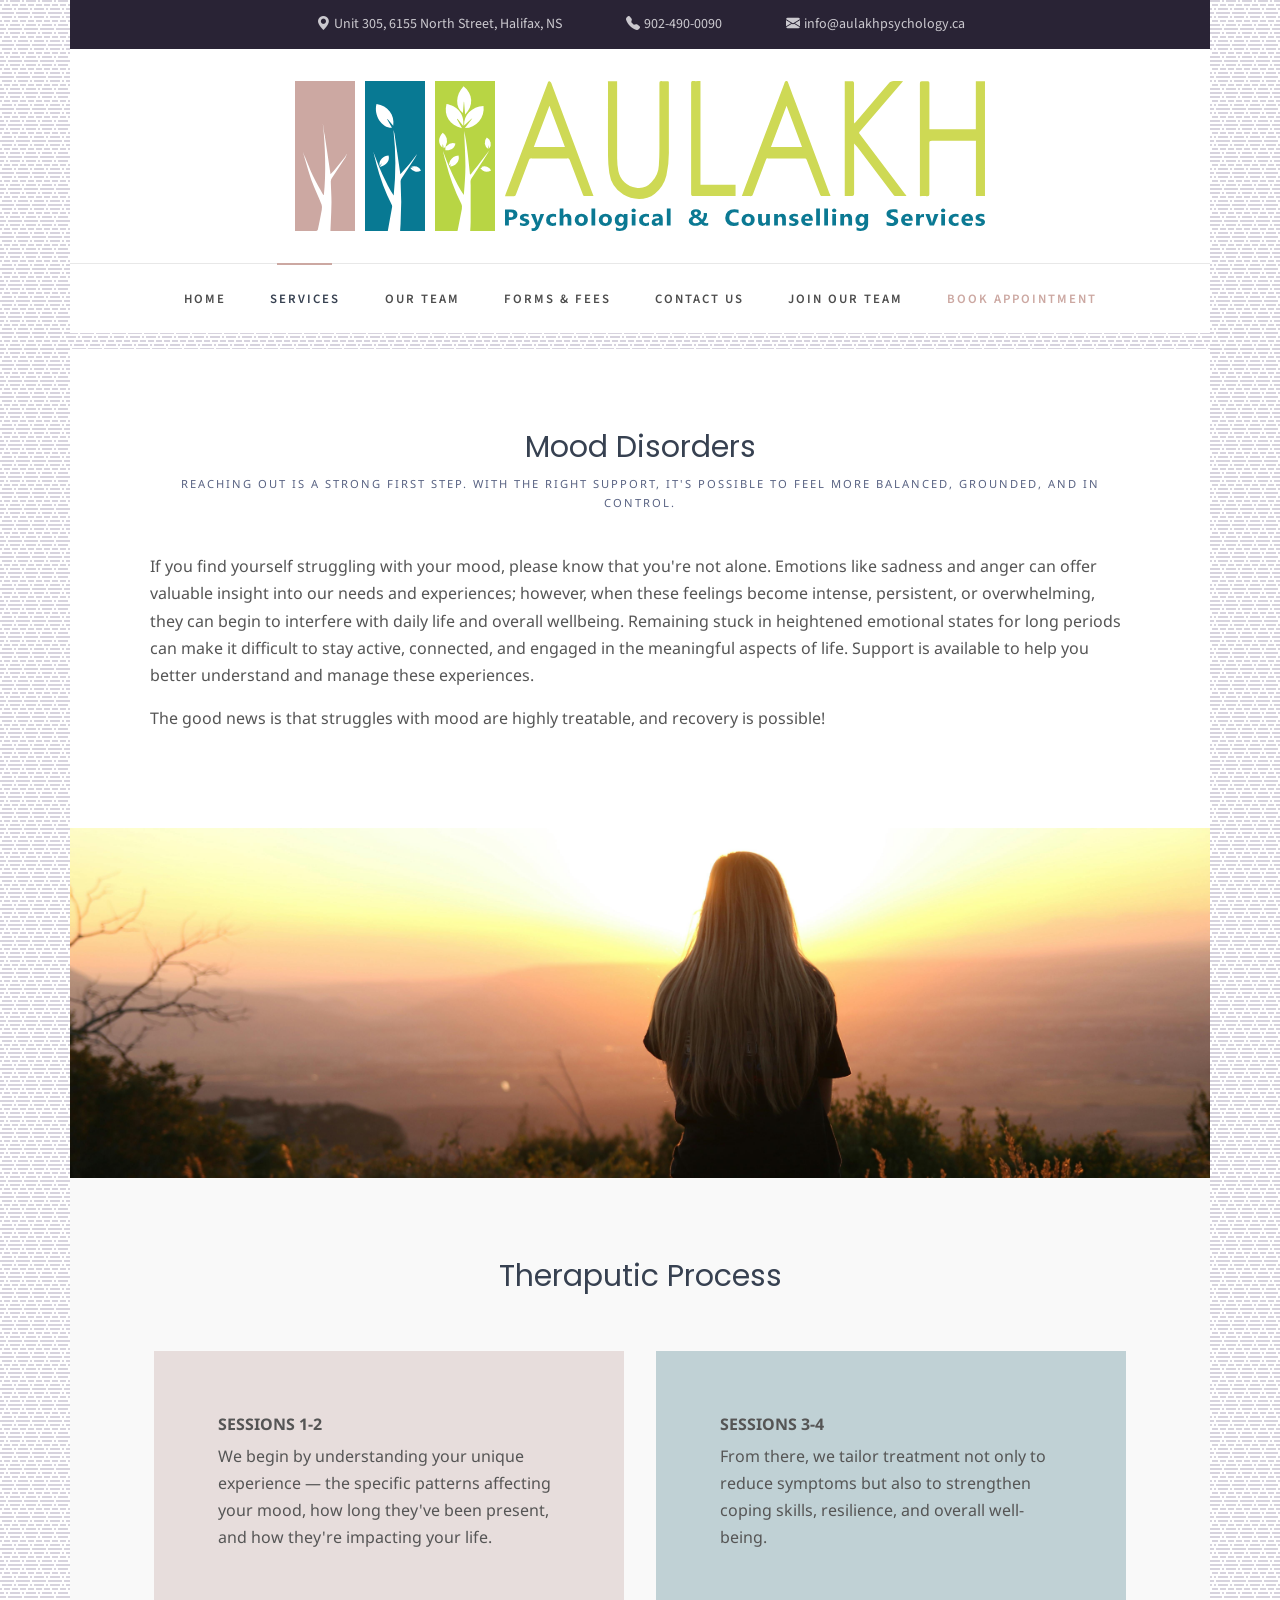
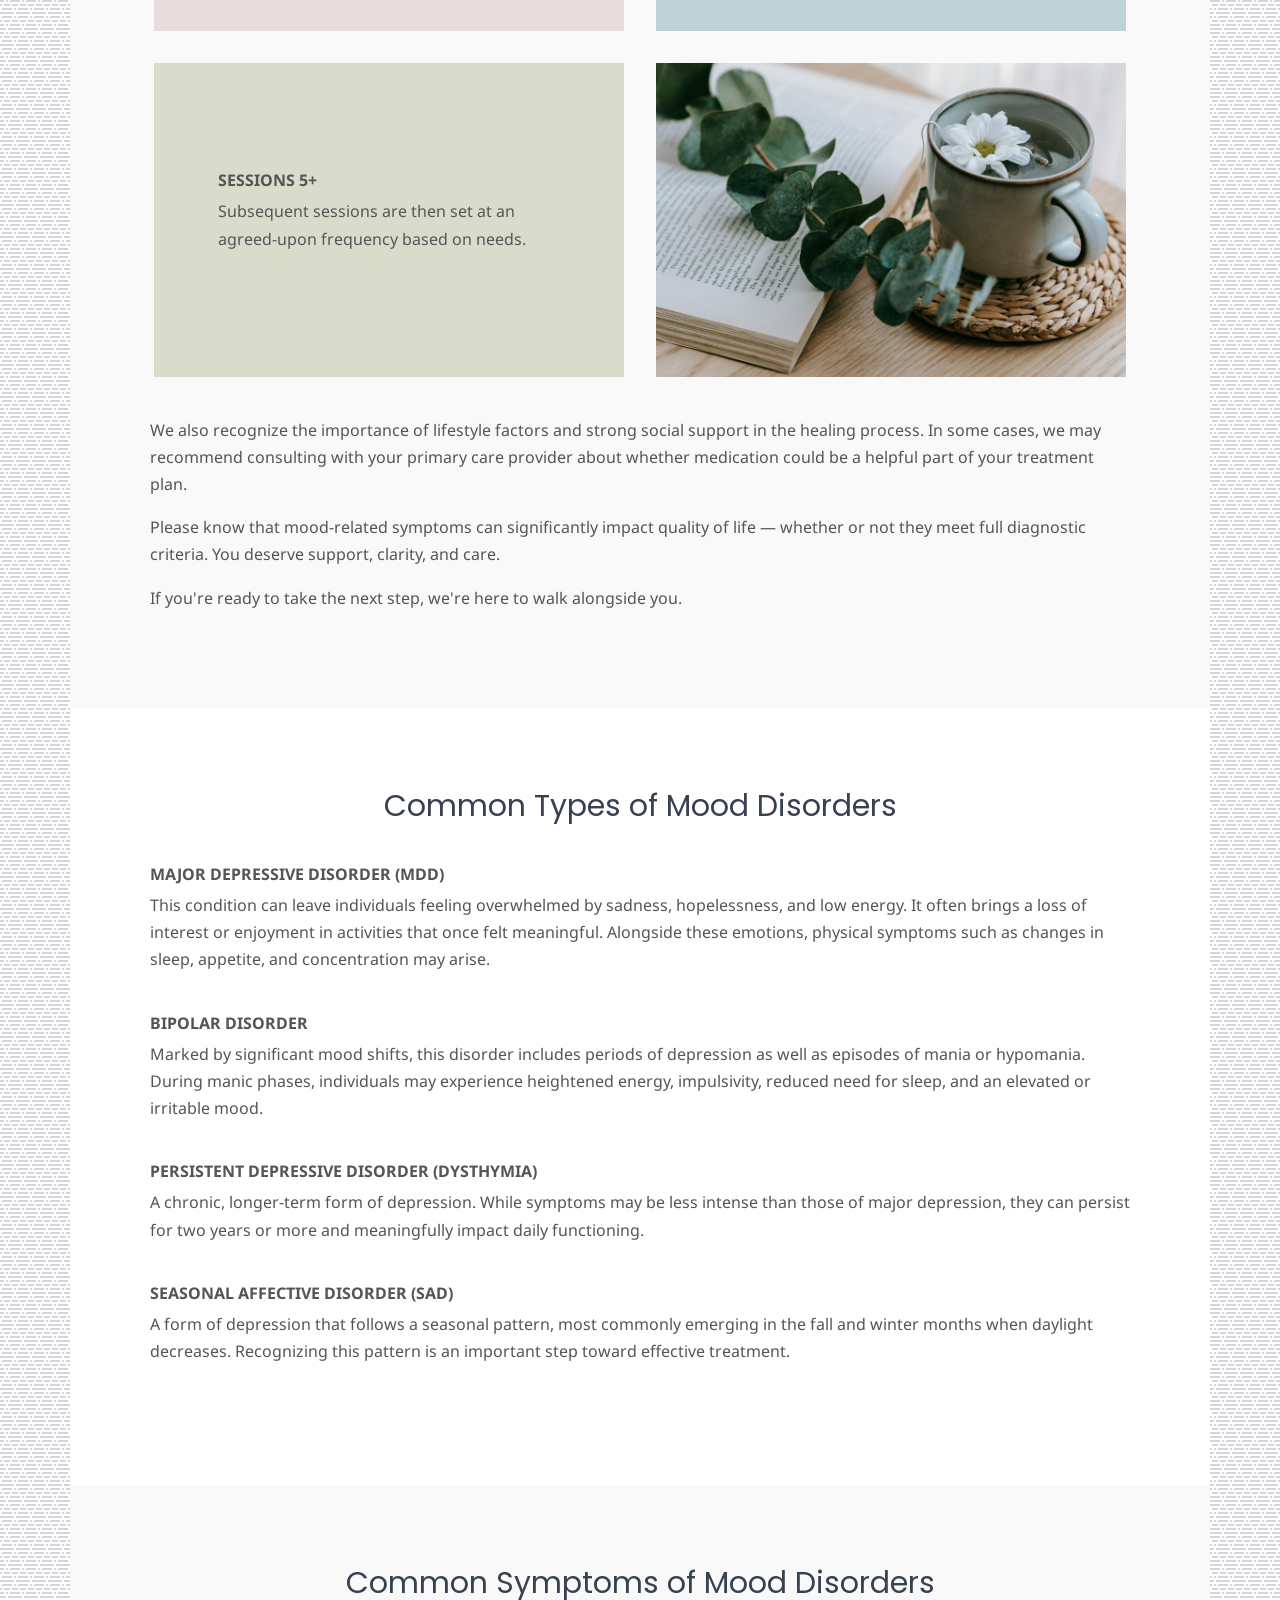
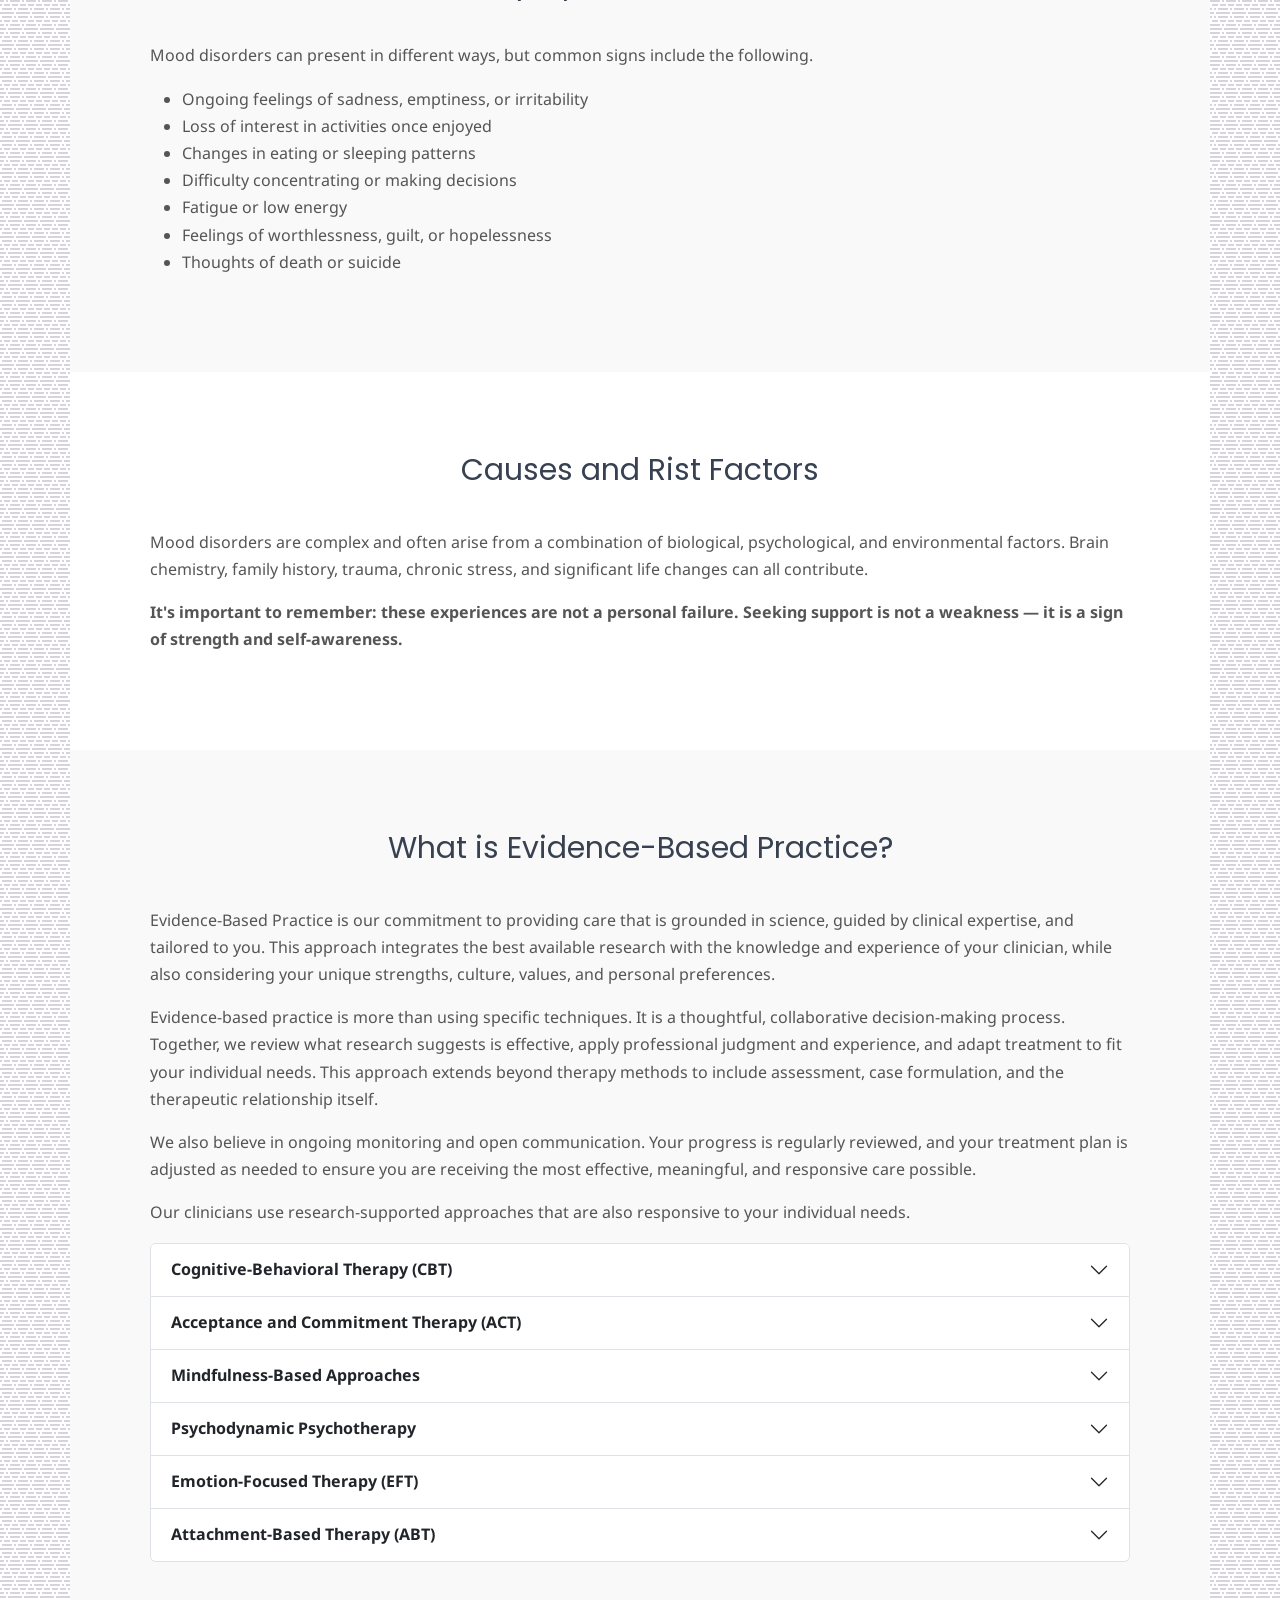
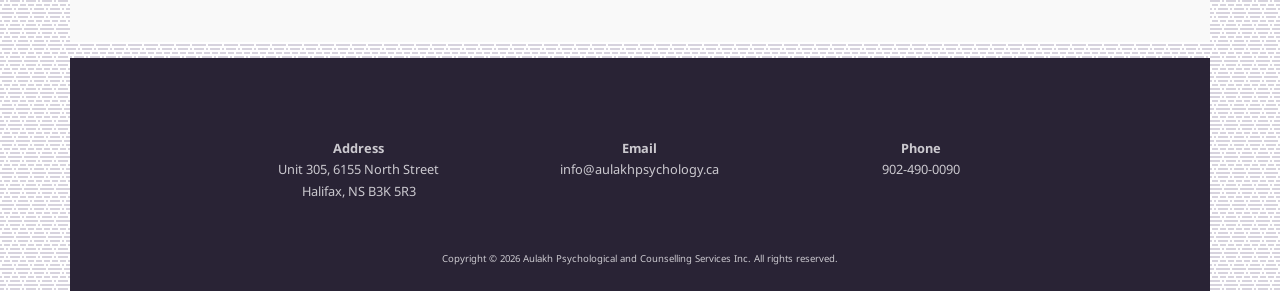
<file: mood-disorders.html>
<!doctype html>
<html lang="en">
    <head>
        <meta charset="utf-8">
        <meta name="viewport" content="width=device-width, initial-scale=1">
        <meta name="description" content="Registered Clinical Psychologists and Social Workers in Halifax, Nova Scotia" />
	    <meta name="keywords" content="aulakh, psychology, psychological, psychologists, counselling, clinicians, assessments, telehealth" />
        <title>Mood Disorders - Aulakh Psychology</title>
        
        <!-- STYLESHEETS -->
        <link href="css/animate.css" rel="stylesheet">
        <link href="css/bootstrap.css" rel="stylesheet">
        <link href="css/style.css" rel="stylesheet">
        <!-- END STYLESHEETS -->

        <!-- SCRIPTS -->
        <script src="js/jquery-4.0.0.min.js"></script>
        <script src="js/bootstrap.bundle.js"></script>
        <script src="js/main.js"></script> 
        <!-- END SCRIPTS -->
    </head>
    <body>
        <!-- PRELOADER -->
        <div class="loader-wrap">
            <!-- <span class="loader"></span> -->
        </div>
        <!-- END PRELOADER -->

        <div class="content-blur"></div>
        
        <div class="page-wrapper">
            <header>

                <!-- HEADER INFO BAR -->
                <div class="container-lg text-center d-none d-sm-block header-bar">
                    <div class="row">
                        <div class="col-12 header-banner">
                            <div class="header-content">
                                <a href="http://maps.google.com?q=6155%20North%20Street%20Halifax%20NS%20B3K%205R3" target="_blank"><i class="pe-md-1 bi bi-geo-alt-fill"></i></a><a href="http://maps.google.com?q=6155%20North%20Street%20Halifax%20NS%20B3K%205R3" target="_blank">Unit 305, 6155 North Street, Halifax, NS</a>
                            </div>
                            <div class="header-content">
                                <a href="tel:+9024900090"><i class="pe-md-1 bi bi-telephone-fill"></i></a><a href="tel:+9024900090">902-490-0090</a>
                            </div>
                            <div class="header-content">
                                <a href="mailto:info@aulakhpsychology.ca"><i class="pe-md-1 bi bi-envelope-fill"></i></a><a href="mailto:info@aulakhpsychology.ca">info@aulakhpsychology.ca</a>                  
                            </div>
                        </div>
                    </div>
                </div>
                <!-- END HEADER INFO BAR -->

                <!-- WEBSITE LOGO -->
                <div class="container-lg logo-wrap">
                    <div class="logo-container">
                        <div class="img-container"> 
                            <img src="images/aulakh_logo_1.svg" id="logo-1" alt="Aulakh Logo Small Tree" />
                        </div>
                        <div class="img-container">
                            <img src="images/aulakh_logo_2.svg" id="logo-2" alt="Aulakh Logo Medium Tree" />
                        </div>
                        <div class="img-container">
                            <img src="images/aulakh_logo_3.svg" id="logo-3" alt="Aulakh Logo Large Tree" />
                        </div>
                        <div class="img-container">
                            <img src="images/aulakh_logo_4.svg" id="logo-4" alt="Aulakh Logo Text" />
                        </div>
                    </div>
                </div>
                <!-- END WEBSITE LOGO -->
            </header>
            <!-- NAVIGATION MENU -->
            <nav class="navbar1 container-wrap" role="navigation">
                <div class="container-lg text-center navbar-container">
                    <button class="navbar-toggle">
                        <span class="bar"></span>
                        <span class="bar"></span>
                        <span class="bar"></span>
                    </button>
                    <div class="row">
                        <div class="col-12">
                            <ul class="navbar-menu">
                                <li><a href="index.html">Home</a></li>
                                <li class="has-dropdown active">
                                    <a href="#">Services</a>
                                    <button  class="drop-toggle">
                                        <i class="bi bi-chevron-compact-down chevron"></i>
                                    </button>
                                    <ul class="dropdown">
                                        <li><a href="#">Couples Therapy</a></li>
                                        <li><a href="#">Neurodiversity</a></li>
                                        <li><a href="mood-disorders.html">Mood Disorders</a></li>
                                        <li><a href="#">Anxiety Disorders</a></li>
                                        <li><a href="#">Trauma</a></li>
                                        <li><a href="#">Gender & Sexuality</a></li>
                                        <li><a href="#">Assessments</a></li>
                                    </ul>
                                </li>
                                <li><a href="#">Our Team</a></li>
                                <li><a href="#">Forms & Fees</a></li>
                                <li><a href="#">Contact Us</a></li>
                                <li><a href="#">Join Our Team</a></li>
                                <li><a href="#" class="appointment">Book Appointment</a></li>
                            </ul>
                        </div>
                    </div>
                </div>
            </nav>
            <!-- END NAVIGATION MENU -->
            <main class="container-wrap">
                <div class="container-lg section-wrap bg-white">
                    <div class="row">
                        <div class="col-12 text-center heading">
                            <h1>Mood Disorders</h1>
                            <span class="subheading">Reaching out is a strong first step. With the right support, it's possible to feel more balanced, grounded, and in control.</span>
                        </div>
                    </div>
                    <div class="row">
                        <div class="col-12">
                            <p>If you find yourself struggling with your mood, please know that you're not alone. Emotions like sadness and anger can offer valuable insight into our needs and experiences; however, when these feelings become intense, persistent, or overwhelming, they can begin to interfere with daily life and overall wellbeing. Remaining stuck in heightened emotional states for long periods can make it difficult to stay active, connected, and engaged in the meaningful aspects of life. Support is available to help you better understand and manage these experiences.</p>
                            <p>The good news is that struggles with mood are highly treatable, and recovery is possible!</p>
                        </div>
			        </div>
                </div>
                <div class="container-lg section-wrap-alt">
                    <img class="fill-photo-width" src="images/mood-01.jpg">
                </div>
                <div class="container-lg section-wrap bg-grey">
                    <div class="row">
                        <div class="col-12 text-center heading">
                            <h1>Theraputic Process</h1>
                        </div>
                    </div>
                    <div class="row justify-content-center">
                        <div class="col-lg-6 px-0 px-lg-3 py-3">
                            <div class="w-100 h-100">
                                <div class="info-box pink align-content-center w-100 h-100">
                                    <h6>Sessions 1-2</h6>
                                    <p>We begin by understanding your unique experience — the specific patterns affecting your mood, how long they've been present, and how they're impacting your life.</p>
                                </div>
                            </div>
                        </div>
                        <div class="col-lg-6 px-0 px-lg-3 py-3">
                            <div class="w-100 h-100">
                                <div class="info-box blue align-content-center w-100 h-100">
                                    <h6>Sessions 3-4</h6>
                                    <p>From there, we tailor treatment not only to reduce symptoms but also to strengthen coping skills, resilience, and overall well-being.</p>
                                </div>
                            </div>
                        </div>
                    </div>
                    <div class="row justify-content-center">
                        <div class="col-lg-6 px-0 px-lg-3 py-3">
                            <div class="w-100 h-100">
                                <div class="info-box green align-content-center w-100 h-100">
                                    <h6>Sessions 5+</h6>
                                    <p>Subsequent sessions are then set at an agreed-upon frequency based on needs.</p>
                                </div>
                            </div>
                        </div>
                        <div class="col-lg-6 px-0 px-lg-3 py-3">
                            <div class="w-100 h-100">
                                <div class="w-100 h-100">
                                    <img class="fill-photo-height" src="images/mood-02.jpg">
                                </div>
                            </div>
                        </div>
                    </div>
                    <div class="row justify-content-center">
                        <div class="col-12 pt-4 pb-0">
                            <p>We also recognize the importance of lifestyle factors and strong social support in the healing process. In some cases, we may recommend consulting with your primary care provider about whether medication could be a helpful part of your treatment plan.</p>
                            <p>Please know that mood-related symptoms can significantly impact quality of life — whether or not they meet full diagnostic criteria. You deserve support, clarity, and care.</p>
                            <p>If you're ready to take the next step, we're here to walk alongside you.</p>
                        </div>
                    </div>
                </div>
                <div class="container-lg section-wrap bg-white">
                    <div class="row">
                        <div class="col-12 text-center heading">
                            <h1>Common Types of Mood Disorders</h1>
                        </div>
                    </div>
                    <div class="row pb-4">
                        <div class="col-12">
                            <h6>Major Depressive Disorder (MDD)</h6>
                            <p>This condition can leave individuals feeling overwhelmed by sadness, hopelessness, and low energy. It often brings a loss of interest or enjoyment in activities that once felt meaningful. Alongside these emotions, physical symptoms such as changes in sleep, appetite, and concentration may arise.</p>
                        </div>
                    </div>
                    <div class="row pb-4">
                        <div class="col-12">
                            <h6>Bipolar Disorder</h6>
                            <p>Marked by significant mood shifts, this disorder includes periods of depression as well as episodes of mania or hypomania. During manic phases, individuals may experience heightened energy, impulsivity, reduced need for sleep, and an elevated or irritable mood.</p>
                        </div>
                    </div>
                    <div class="row pb-4">
                        <div class="col-12">
                            <h6>Persistent Depressive Disorder (Dysthymia)</h6>
                            <p>A chronic, longer-term form of depression. While symptoms may be less intense than those of major depression, they can persist for two years or more and meaningfully impact daily functioning.</p>
                        </div>
                    </div>
                    <div class="row pb-4">
                        <div class="col-12">
                            <h6>Seasonal Affective Disorder (SAD)</h6>
                            <p>A form of depression that follows a seasonal pattern, most commonly emerging in the fall and winter months when daylight decreases. Recognizing this pattern is an important step toward effective treatment.</p>
                        </div>
                    </div>
                </div>
                <div class="container-lg section-wrap bg-grey">
                    <div class="row">
                        <div class="col-12 text-center heading">
                            <h1>Common Symptoms of Mood Disorders</h1>
                        </div>
                    </div>
                    <div class="row">
                        <div class="col-12">
                            <p>Mood disorders can present in different ways, but common signs include the following.</p>
                            <ul>
                                <li>Ongoing feelings of sadness, emptiness, or irritability</li>
                                <li>Loss of interest in activities once enjoyed</li>
                                <li>Changes in eating or sleeping patterns</li>
                                <li>Difficulty concentrating or making decisions</li>
                                <li>Fatigue or low energy</li>
                                <li>Feelings of worthlessness, guilt, or hopelessness</li>
                                <li>Thoughts of death or suicide</li>
                            </ul>
                        </div>
                    </div>
                </div>
                <div class="container-lg section-wrap bg-white">
                    <div class="row">
                        <div class="col-12 text-center heading">
                            <h1>Causes and Rist Factors</h1>
                        </div>
                    </div>
                    <div class="row">
                        <div class="col-12">
                            <p>Mood disorders are complex and often arise from a combination of biological, psychological, and environmental factors. Brain chemistry, family history, trauma, chronic stress, and significant life changes can all contribute.</p>
                            <p><strong>It's important to remember: these experiences are not a personal failure. Seeking support is not a weakness — it is a sign of strength and self-awareness.</strong></p>
                        </div>
                    </div>
                </div>
                <div class="container-lg section-wrap bg-grey">
                    <div class="row">
                        <div class="col-12 text-center heading">
                            <h1>What is Evidence-Based Practice?</h1>
                        </div>
                    </div>
                    <div class="row">
                        <div class="col-12">
                            <p>Evidence-Based Practice is our commitment to providing care that is grounded in science, guided by clinical expertise, and tailored to you. This approach integrates the best available research with the knowledge and experience of your clinician, while also considering your unique strengths, culture, values, and personal preferences.</p>
                            <p>Evidence-based practice is more than using specific techniques. It is a thoughtful, collaborative decision-making process. Together, we review what research suggests is effective, apply professional judgment and experience, and adapt treatment to fit your individual needs. This approach extends beyond therapy methods to include assessment, case formulation, and the therapeutic relationship itself.</p>
                            <p>We also believe in ongoing monitoring and open communication. Your progress is regularly reviewed, and your treatment plan is adjusted as needed to ensure you are receiving the most effective, meaningful, and responsive care possible.</p>
                            <p>Our clinicians use research-supported approaches that are also responsive to your individual needs.</p>
                            <div class="accordion" id="accordionTherapyType">
                                <div class="accordion-item">
                                    <h2 class="accordion-header">
                                        <button class="accordion-button collapsed" type="button" data-bs-toggle="collapse" data-bs-target="#collapseOne" aria-expanded="false" aria-controls="collapseOne">
                                            <strong>Cognitive-Behavioral Therapy (CBT)</strong>
                                        </button>
                                    </h2>
                                    <div id="collapseOne" class="accordion-collapse collapse" data-bs-parent="#accordionTherapyType">
                                        <div class="accordion-body">
                                            CBT is a practical, evidence-based approach that helps people understand how their thoughts, emotions, and behaviors influence one another. In CBT, clients learn to identify unhelpful thinking patterns, develop healthier perspectives, and build effective coping strategies. This collaborative, goal-focused therapy supports individuals in making meaningful changes that improve emotional well-being and everyday functioning.
                                        </div>
                                    </div>
                                </div>
                                <div class="accordion-item">
                                    <h2 class="accordion-header">
                                        <button class="accordion-button collapsed" type="button" data-bs-toggle="collapse" data-bs-target="#collapseTwo" aria-expanded="false" aria-controls="collapseTwo">
                                            <strong>Acceptance and Commitment Therapy (ACT)</strong>
                                        </button>
                                    </h2>
                                    <div id="collapseTwo" class="accordion-collapse collapse" data-bs-parent="#accordionTherapyType">
                                        <div class="accordion-body">
                                            ACT helps individuals develop a healthier relationship with their thoughts and emotions rather than struggling to control or avoid them. Through mindfulness and values-based strategies, ACT supports people in accepting difficult experiences while committing to actions that align with what matters most to them. This approach encourages psychological flexibility, helping individuals live more fully and meaningfully even in the presence of life's challenges.
                                        </div>
                                    </div>
                                </div>
                                <div class="accordion-item">
                                    <h2 class="accordion-header">
                                        <button class="accordion-button collapsed" type="button" data-bs-toggle="collapse" data-bs-target="#collapseThree" aria-expanded="false" aria-controls="collapseThree">
                                            <strong>Mindfulness-Based Approaches</strong>
                                        </button>
                                    </h2>
                                    <div id="collapseThree" class="accordion-collapse collapse" data-bs-parent="#accordionTherapyType">
                                        <div class="accordion-body">
                                            Mindfulness-Based Approaches help individuals develop greater awareness of their thoughts, emotions, and bodily sensations in the present moment. Through practices such as mindful breathing, reflection, and gentle observation, clients learn to respond to experiences with greater clarity, openness, and self-compassion. These approaches can help reduce stress, improve emotional regulation, and support a more balanced and grounded way of relating to life's challenges.
                                        </div>
                                    </div>
                                </div>
                                <div class="accordion-item">
                                    <h2 class="accordion-header">
                                        <button class="accordion-button collapsed" type="button" data-bs-toggle="collapse" data-bs-target="#collapseFour" aria-expanded="false" aria-controls="collapseFour">
                                            <strong>Psychodynamic Psychotherapy</strong>
                                        </button>
                                    </h2>
                                    <div id="collapseFour" class="accordion-collapse collapse" data-bs-parent="#accordionTherapyType">
                                        <div class="accordion-body">
                                            Psychodynamic Psychotherapy focuses on understanding how past experiences, relationships, and unconscious patterns shape present thoughts, feelings, and behaviors. Through reflective conversation and a supportive therapeutic relationship, individuals can gain deeper insight into recurring emotional patterns and relational dynamics. This process helps foster greater self-awareness, emotional growth, and lasting change.
                                        </div>
                                    </div>
                                </div>
                                <div class="accordion-item">
                                    <h2 class="accordion-header">
                                        <button class="accordion-button collapsed" type="button" data-bs-toggle="collapse" data-bs-target="#collapseFive" aria-expanded="false" aria-controls="collapseFive">
                                            <strong>Emotion-Focused Therapy (EFT)</strong>
                                        </button>
                                    </h2>
                                    <div id="collapseFive" class="accordion-collapse collapse" data-bs-parent="#accordionTherapyType">
                                        <div class="accordion-body">
                                            EFT helps individuals better understand, experience, and work through their emotions in a safe and supportive environment. By exploring emotional patterns and learning to respond to feelings with greater awareness and compassion, clients can transform difficult emotions and develop healthier ways of relating to themselves and others. This approach supports emotional healing, stronger relationships, and deeper self-understanding.
                                        </div>
                                    </div>
                                </div>
                                <div class="accordion-item">
                                    <h2 class="accordion-header">
                                        <button class="accordion-button collapsed" type="button" data-bs-toggle="collapse" data-bs-target="#collapseSix" aria-expanded="false" aria-controls="collapseSix">
                                            <strong>Attachment-Based Therapy (ABT)</strong>
                                        </button>
                                    </h2>
                                    <div id="collapseSix" class="accordion-collapse collapse" data-bs-parent="#accordionTherapyType">
                                        <div class="accordion-body">
                                            ABT focuses on understanding and healing patterns in relationships that originate from early life experiences. By exploring attachment styles and emotional bonds, this approach helps individuals build healthier connections, improve emotional regulation, and foster a stronger sense of trust and security in their relationships.
                                        </div>
                                    </div>
                                </div>
                            </div>
                        </div>
                    </div>
                </div>
            </main>
            <!-- FOOTER -->
            <footer class="container-wrap-footer">
                <div class="container-lg text-center footer-bar">
                    <div class="row justify-content-around">
                        <div class="col-md-4 footer-text">
                            <p>
                                <strong>Address</strong>
                                <a href="http://maps.google.com?q=6155%20North%20Street%20Halifax%20NS%20B3K%205R3" target="_blank">
                                <br>Unit 305, 6155 North Street
                                <br>Halifax, NS B3K 5R3
                                </a>
                            </p>
                        </div>
                        <div class="col-md-4 footer-text">
                            <P>
                                <strong>Email</strong>
                                <br><a href="mailto:info@aulakhpsychology.ca">info@aulakhpsychology.ca</a>
                            </P>
                        </div>
                        <div class="col-md-4 footer-text">
                            <p>
                                <strong>Phone</strong>
                                <br><a href="tel:+9024900090">902-490-0090</a>
                            </p>
                        </div>
                    </div>
                    <div class="row footer-copyright">
                        <p>Copyright © <span id="currentYear"></span> Aulakh Psychological and Counselling Services Inc. All rights reserved.</p>
                    </div>
                </div>
            </footer>
            <!-- MOBILE NAVBAR SCRIPT -->
            <script src="js/navigation.js"></script>
            <!-- END MOBILE NAVBAR SCRIPT -->
        </div>
        <!-- SCROLL TO TOP -->
            <div class="scroll-to-top">
                <a href="#"><i class="pe-md-1 bi bi-arrow-up-square-fill"></i></a>
            </div>
        <!-- END SCROLL TO TOP -->
    </body>
</html>
</file>
<file: css/style.css>
/* IMPORT FONTS */
@import url('https://fonts.googleapis.com/css2?family=Noto+Sans:ital,wght@0,100..900;1,100..900&family=Poppins:ital,wght@0,100;0,200;0,300;0,400;0,500;0,600;0,700;0,800;0,900;1,100;1,200;1,300;1,400;1,500;1,600;1,700;1,800;1,900&family=Source+Sans+3:ital,wght@0,200..900;1,200..900&display=swap');

/* IMPORT BOOTSTRAP ICONS */
@import url("https://cdn.jsdelivr.net/npm/bootstrap-icons@1.13.1/font/bootstrap-icons.min.css");

/* VARIABLE DECLARATIONS */
:root {
  font-size: 1rem;
  --lavender-light: #dfdbe5;
  --lavender: #c4bdce;
  --midnight-purple: #292335;
  --aulakh-blue: #1d566e;
  --aulakh-blue-light: rgba(169, 193, 198, 0.7);
  --aulakh-blue-extralight: rgba(169, 193, 198, 0.3);
  --aulakh-green: #b8d544;
  --aulakh-green-light: rgba(214, 218, 199, 0.9);
  --aulakh-green-extralight: rgba(214, 218, 199, 0.4);
  --aulakh-pink: #cca8a2;
  --aulakh-pink-light: rgba(231, 221, 220, 1);
  --aulakh-pink-extralight: rgba(231, 221, 220, 0.5);
  --slate-grey: #374151;
  --slate-grey-light: #596383;
  --info-box-grey: rgba(0, 0, 0, 0.1);
}

/* 'POPPINS' FONT DECLARATIONS */
.poppins-thin {
  font-family: "Poppins", sans-serif;
  font-weight: 100;
  font-style: normal;
}

.poppins-extralight {
  font-family: "Poppins", sans-serif;
  font-weight: 200;
  font-style: normal;
}

.poppins-light {
  font-family: "Poppins", sans-serif;
  font-weight: 300;
  font-style: normal;
}

.poppins-regular {
  font-family: "Poppins", sans-serif;
  font-weight: 400;
  font-style: normal;
}

.poppins-medium {
  font-family: "Poppins", sans-serif;
  font-weight: 500;
  font-style: normal;
}

.poppins-semibold {
  font-family: "Poppins", sans-serif;
  font-weight: 600;
  font-style: normal;
}

.poppins-bold {
  font-family: "Poppins", sans-serif;
  font-weight: 700;
  font-style: normal;
}

.poppins-extrabold {
  font-family: "Poppins", sans-serif;
  font-weight: 800;
  font-style: normal;
}

.poppins-black {
  font-family: "Poppins", sans-serif;
  font-weight: 900;
  font-style: normal;
}

.poppins-thin-italic {
  font-family: "Poppins", sans-serif;
  font-weight: 100;
  font-style: italic;
}

.poppins-extralight-italic {
  font-family: "Poppins", sans-serif;
  font-weight: 200;
  font-style: italic;
}

.poppins-light-italic {
  font-family: "Poppins", sans-serif;
  font-weight: 300;
  font-style: italic;
}

.poppins-regular-italic {
  font-family: "Poppins", sans-serif;
  font-weight: 400;
  font-style: italic;
}

.poppins-medium-italic {
  font-family: "Poppins", sans-serif;
  font-weight: 500;
  font-style: italic;
}

.poppins-semibold-italic {
  font-family: "Poppins", sans-serif;
  font-weight: 600;
  font-style: italic;
}

.poppins-bold-italic {
  font-family: "Poppins", sans-serif;
  font-weight: 700;
  font-style: italic;
}

.poppins-extrabold-italic {
  font-family: "Poppins", sans-serif;
  font-weight: 800;
  font-style: italic;
}

.poppins-black-italic {
  font-family: "Poppins", sans-serif;
  font-weight: 900;
  font-style: italic;
}

/* 'NOTO SANS' FONT DECLARATIONS */
.noto-sans-thin {
  font-family: "Noto Sans", sans-serif;
  font-optical-sizing: auto;
  font-weight: 100;
  font-style: normal;
  font-variation-settings:
    "wdth" 100;
}

.noto-sans-extralight {
  font-family: "Noto Sans", sans-serif;
  font-optical-sizing: auto;
  font-weight: 200;
  font-style: normal;
  font-variation-settings:
    "wdth" 100;
}

.noto-sans-light {
  font-family: "Noto Sans", sans-serif;
  font-optical-sizing: auto;
  font-weight: 300;
  font-style: normal;
  font-variation-settings:
    "wdth" 100;
}

.noto-sans-regular {
  font-family: "Noto Sans", sans-serif;
  font-optical-sizing: auto;
  font-weight: 400;
  font-style: normal;
  font-variation-settings:
    "wdth" 100;
}

.noto-sans-medium {
  font-family: "Noto Sans", sans-serif;
  font-optical-sizing: auto;
  font-weight: 500;
  font-style: normal;
  font-variation-settings:
    "wdth" 100;
}

.noto-sans-semibold {
  font-family: "Noto Sans", sans-serif;
  font-optical-sizing: auto;
  font-weight: 600;
  font-style: normal;
  font-variation-settings:
    "wdth" 100;
}

.noto-sans-bold {
  font-family: "Noto Sans", sans-serif;
  font-optical-sizing: auto;
  font-weight: 700;
  font-style: normal;
  font-variation-settings:
    "wdth" 100;
}

.noto-sans-extrabold {
  font-family: "Noto Sans", sans-serif;
  font-optical-sizing: auto;
  font-weight: 800;
  font-style: normal;
  font-variation-settings:
    "wdth" 100;
}

.noto-sans-black {
  font-family: "Noto Sans", sans-serif;
  font-optical-sizing: auto;
  font-weight: 900;
  font-style: normal;
  font-variation-settings:
    "wdth" 100;
}

.noto-sans-thin-italic {
  font-family: "Noto Sans", sans-serif;
  font-optical-sizing: auto;
  font-weight: 100;
  font-style: italic;
  font-variation-settings:
    "wdth" 100;
}

.noto-sans-extralight-italic {
  font-family: "Noto Sans", sans-serif;
  font-optical-sizing: auto;
  font-weight: 200;
  font-style: italic;
  font-variation-settings:
    "wdth" 100;
}

.noto-sans-light-italic {
  font-family: "Noto Sans", sans-serif;
  font-optical-sizing: auto;
  font-weight: 300;
  font-style: italic;
  font-variation-settings:
    "wdth" 100;
}

.noto-sans-regular-italic {
  font-family: "Noto Sans", sans-serif;
  font-optical-sizing: auto;
  font-weight: 400;
  font-style: italic;
  font-variation-settings:
    "wdth" 100;
}

.noto-sans-medium-italic {
  font-family: "Noto Sans", sans-serif;
  font-optical-sizing: auto;
  font-weight: 500;
  font-style: italic;
  font-variation-settings:
    "wdth" 100;
}

.noto-sans-semibold-italic {
  font-family: "Noto Sans", sans-serif;
  font-optical-sizing: auto;
  font-weight: 600;
  font-style: italic;
  font-variation-settings:
    "wdth" 100;
}

.noto-sans-bold-italic {
  font-family: "Noto Sans", sans-serif;
  font-optical-sizing: auto;
  font-weight: 700;
  font-style: italic;
  font-variation-settings:
    "wdth" 100;
}

.noto-sans-extrabold-italic {
  font-family: "Noto Sans", sans-serif;
  font-optical-sizing: auto;
  font-weight: 800;
  font-style: italic;
  font-variation-settings:
    "wdth" 100;
}

.noto-sans-black-italic {
  font-family: "Noto Sans", sans-serif;
  font-optical-sizing: auto;
  font-weight: 900;
  font-style: italic;
  font-variation-settings:
    "wdth" 100;
}

/* 'SOURCE SANS 3' FONT DECLARATIONS */
.source-sans-3-extralight {
  font-family: "Source Sans 3", sans-serif;
  font-optical-sizing: auto;
  font-weight: 200;
  font-style: normal;
}

.source-sans-3-light {
  font-family: "Source Sans 3", sans-serif;
  font-optical-sizing: auto;
  font-weight: 300;
  font-style: normal;
}

.source-sans-3-regular {
  font-family: "Source Sans 3", sans-serif;
  font-optical-sizing: auto;
  font-weight: 400;
  font-style: normal;
}

.source-sans-3-medium {
  font-family: "Source Sans 3", sans-serif;
  font-optical-sizing: auto;
  font-weight: 500;
  font-style: normal;
}

.source-sans-3-semibold {
  font-family: "Source Sans 3", sans-serif;
  font-optical-sizing: auto;
  font-weight: 600;
  font-style: normal;
}

.source-sans-3-bold {
  font-family: "Source Sans 3", sans-serif;
  font-optical-sizing: auto;
  font-weight: 700;
  font-style: normal;
}

.source-sans-3-extrabold {
  font-family: "Source Sans 3", sans-serif;
  font-optical-sizing: auto;
  font-weight: 800;
  font-style: normal;
}

.source-sans-3-black {
  font-family: "Source Sans 3", sans-serif;
  font-optical-sizing: auto;
  font-weight: 900;
  font-style: normal;
}

.source-sans-3-extralight-italic {
  font-family: "Source Sans 3", sans-serif;
  font-optical-sizing: auto;
  font-weight: 200;
  font-style: italic;
}

.source-sans-3-light-italic {
  font-family: "Source Sans 3", sans-serif;
  font-optical-sizing: auto;
  font-weight: 300;
  font-style: italic;
}

.source-sans-3-regular-italic {
  font-family: "Source Sans 3", sans-serif;
  font-optical-sizing: auto;
  font-weight: 400;
  font-style: italic;
}

.source-sans-3-medium-italic {
  font-family: "Source Sans 3", sans-serif;
  font-optical-sizing: auto;
  font-weight: 500;
  font-style: italic;
}

.source-sans-3-semibold-italic {
  font-family: "Source Sans 3", sans-serif;
  font-optical-sizing: auto;
  font-weight: 600;
  font-style: italic;
}

.source-sans-3-bold-italic {
  font-family: "Source Sans 3", sans-serif;
  font-optical-sizing: auto;
  font-weight: 700;
  font-style: italic;
}

.source-sans-3-extrabold-italic {
  font-family: "Source Sans 3", sans-serif;
  font-optical-sizing: auto;
  font-weight: 800;
  font-style: italic;
}

.source-sans-3-black-italic {
  font-family: "Source Sans 3", sans-serif;
  font-optical-sizing: auto;
  font-weight: 900;
  font-style: italic;
}

/* PRELOADER */
.loader-wrap {
  width: 100%;
  height: 100%;
  position: absolute;
  top: 0;
  left: 0;
  display: flex;
  justify-content: center;
  align-items: center;
  z-index: 9999;
}

.loader {
  width: 48px;
  height: 48px;
  display: inline-block;
  position: relative;
}

.loader::after, .loader::before {
  content: '';  
  box-sizing: border-box;
  width: 48px;
  height: 48px;
  border-radius: 50%;
  border: 2px solid #242f3f;
  position: absolute;
  left: 0;
  top: 0;
  animation: animloader 2s linear infinite;
}

.loader::after {
  animation-delay: 1s;
}

@keyframes animloader {
  0% {
    transform: scale(0);
    opacity: 1;
  }

  100% {
    transform: scale(1);
    opacity: 0;
  }
}

/* GLOBAL STYLES */
html {
  scroll-behavior: smooth;
}

html, body {
  box-sizing: border-box;
}

body {
  background-color: var(--light-lavender);
  background-image: url("data:image/svg+xml,%3Csvg xmlns='http://www.w3.org/2000/svg' width='16' height='32' viewBox='0 0 16 32'%3E%3Cg fill='%239C92AC' fill-opacity='0.4'%3E%3Cpath fill-rule='evenodd' d='M0 24h4v2H0v-2zm0 4h6v2H0v-2zm0-8h2v2H0v-2zM0 0h4v2H0V0zm0 4h2v2H0V4zm16 20h-6v2h6v-2zm0 4H8v2h8v-2zm0-8h-4v2h4v-2zm0-20h-6v2h6V0zm0 4h-4v2h4V4zm-2 12h2v2h-2v-2zm0-8h2v2h-2V8zM2 8h10v2H2V8zm0 8h10v2H2v-2zm-2-4h14v2H0v-2zm4-8h6v2H4V4zm0 16h6v2H4v-2zM6 0h2v2H6V0zm0 24h2v2H6v-2z'/%3E%3C/g%3E%3C/svg%3E");
  font-family: "Noto Sans", sans-serif;
  font-weight: normal;
  line-height: 1.7;
  color: #555;
}

body.overflow.active {
  overflow: hidden;
}

h6 {
  text-transform: uppercase;
  font-weight: 700;
}

a {
  transition: 0.5s;
  outline: none;
  text-decoration: none;
}

a:hover, a:active, a:focus {
  outline: none;
  text-decoration: none;
}

.page-wrapper {
  position: relative;
  height: 100%;
  overflow-x: hidden;
  overflow-y: hidden;
}

/*CONTAINERS */
.header-bar, .footer-bar {
  margin: 0 auto;
  background: #292335;
  color: #cbc9cf;
}

.footer-bar {
  padding: 5rem 10rem 0.5rem 10rem;
}

.footer-text {
  font-size: 0.8rem;
  margin-bottom: 2rem;
}

.footer-copyright {
  font-size: 0.6rem;
}

@media screen and (max-width: 992px) {
  .footer-bar {
    padding: 2rem 0 0.5rem 0;
  }
}

.header-banner {
  padding: 0.8rem 0;
  display: flex;
  justify-content: center;
}

.header-content {
  padding: 0 2rem;
  display: block;
  font-family: "Source Sans 3", sans-serif;
  font-size: 0.875rem;
}

@media screen and (max-width: 992px) {
  .header-banner {
    justify-content: flex-start;
  }
  .header-content {
    display: grid;
    padding: 0 0.6em;
  }
}

.container-wrap {
  margin: 0 auto 1em auto;
}

.container-wrap-footer {
  margin: 0 auto;
}

.logo-wrap {
  margin: 0 auto;
  padding: 2em 0;
  display: flex;
  justify-content: center;
  background: #fff;
  border-bottom: 1px solid rgba(0, 0, 0, 0.09);
}

@media screen and (max-width: 992px) {
  .logo-wrap {
    border-bottom: none;
  }
}

/* ELEMENT STYLES */
.header-bar a, .footer-bar a {
    color: #cbc9cf;
}

.content-bar a:hover, .content-bar a:active, .content-bar a:focus {
  color: #cbc9cf;
}

.logo-container {
  display: inline-grid;
  grid: 1fr / 1fr 1fr 1fr 8fr;
  gap: 10px;
  width: 80%;
  max-width: 690px
}

.logo-container .img-container img {
width: 100%;
height: auto;
}

@media screen and (max-width: 576px) {
  .logo-wrap {
    justify-content: left;
    padding-left: 2em;
  }
}

#logo-1 {
  animation-delay: 500ms;
}

#logo-2 {
  animation-delay: 800ms;
}

#logo-3 {
  animation-delay: 1100ms;
}

#logo-4 {
  animation-delay: 1500ms;
}

.section-wrap {
  padding: 5rem 5rem;
  clear: both;
}

.section-wrap-alt {
  padding: 0;
  clear: both;
}

.section-wrap-top {
  padding: 5rem 5rem 0 5rem;
  clear: both;
}

.section-wrap-bottom {
  padding: 0 5rem 5rem 5rem;
  clear: both;
}

@media screen and (max-width: 768px) {
  .section-wrap {
    padding: 3rem 3rem;
  }

  .section-wrap-top {
  padding: 3rem 3rem 0 3rem;
  clear: both;
  }

.section-wrap-bottom {
  padding: 0 3rem 3rem 3rem;
  clear: both;
  }
}

@media screen and (max-width: 992px) {
  .section-wrap {
    padding: 5rem 3rem;
  }
}

@media screen and (max-width: 768px) {
  .section-wrap {
    padding: 3rem 0rem;
  }

  .section-wrap-top {
  padding: 3rem 1rem 0 1rem;
  clear: both;
  }

  .section-wrap-bottom {
  padding: 0 1rem 3rem 1rem;
  clear: both;
  }
}

.bg-white {
  background: #fff;
}

.bg-grey {
  background: #f9f9f9;
}

.heading {
  margin-bottom: 2em;
}

.heading h1 {
  font-family: "Poppins", sans-serif;
  font-weight: 400;
  font-style: normal;
  font-size: 1.875rem;
  margin-bottom: 0.3em;
  line-height: auto;
  color: var(--slate-grey);
}

.subheading {
  display: block;
  margin-bottom: 0.6rem;
  text-transform: uppercase;
  font-size: 0.7em;
  letter-spacing: 2px;
  color: var(--slate-grey-light);
}

.profile  {
  margin-bottom: 3em;
}

.profile > h3 a {
  font-family: "Poppins", sans-serif;
  font-weight: 600;
  font-style: normal;
  font-size: 1.15rem;
  margin-bottom: 5px;
  line-height: auto;
  color: var(--slate-grey) !important;
  cursor: pointer;
}

.profile > h5 {
  font-size: 1rem;
  color: var(--slate-grey);
  margin-bottom: 0;
}

.profile > span {
  font-size: 0.8rem;
}

.profile-photo {
  float: left;
  max-width: 40%;
  margin: 0 2rem 1rem 0;
  padding: 0;
}

.modal-content {
  border-radius: 3px;
}

.modal-body {
  padding: 2rem;
  font-family: inherit;
  font-family: "Noto Sans", sans-serif;
  font-weight: normal;
  line-height: 1.7;
  color: #555;
}

.modal-body h2 {
  font-family: "Poppins", sans-serif;
  font-weight: 500;
  font-style: normal;
  font-size: 1.6rem;
  line-height: auto;
  color: var(--slate-grey);
  margin-bottom: 5px;
}

.text-body-secondary {
  font-size: 0.8rem;
}

.modal-body h5 {
  font-size: 1.4rem;
  font-weight: 300;
  color: var(--slate-grey);
  margin-bottom: 40px;
}

.modal-body p {
  font-size: 0.875rem;
}

.infographic {
  width: 100%;
}

#infographic-wide{
	display: none;
}

#infographic-narrow {
	display: block;
  max-width: 350px;
  float: right;
  padding: 0 0 1.6em 1.6em;
}

@media screen and (max-width: 992px) {
  #infographic-wide {
	  display: block;
    max-width: 800px;
    margin: 0 auto;
  }
  #infographic-narrow {
	  display: none;
  }
}

.fill-photo-width {
  width: 100%;
  max-height: 350px;
  object-fit: cover;
}

.fill-photo-height {
  width: 100%;
  height: 100%;
  object-fit: cover;
}

.services {
  padding-bottom: 30px;
  display: flex;
}

.card h3 {
  font-size: 1.25rem;
}

a, .text-link {
  color: var(--aulakh-blue);
}

.card {
  padding: 2em;
  border: none;
  border-radius: 0 40px;
  box-shadow: rgba(0, 0, 0, 0.08) -5px 5px 10px;
  transition: background-color 0.3s 0s, box-shadow 0.3s 0s, transform 0.3s 0s;
  cursor: pointer;
}

.card a {
  color: #555;
}

.card:hover {
  box-shadow: rgba(0, 0, 0, 0.24) -5px 5px 10px;
  transform: scale(1.03);
}

.text-link {
  font-weight: 500;
  padding: 0;
  margin: 0;
}

.description {
  margin: 20px 0 15px 0;
}

ul.bulletpoint {
  font-size: 0.875rem;
  list-style: none;
  padding-left: 1.2rem;
}

ul.bulletpoint li {
	margin: 0 0 0.25rem 0;
  padding: 0 0 0 2rem;
  position: relative;
}

ul.bulletpoint li:before {
  display: block;
  font-size: 1rem;
  line-height: 1.7rem;
  left: 0;
  position: absolute;
  text-align: center;
  top: 0;
}

ul.bulletpoint li:last-child {
  margin-bottom: 3rem;
}

.card-pink {
  background-color: var(--aulakh-pink-extralight);
}

.card-pink:hover {
  background-color: var(--aulakh-pink-light);
}

.card-blue {
  background-color: var(--aulakh-blue-extralight);
}

.card-blue:hover {
  background-color: var(--aulakh-blue-light);
}

.card-green {
  background-color: var(--aulakh-green-extralight);
}

.card-green:hover {
  background-color: var(--aulakh-green-light);
}

.profile-button {
  background-size: cover;
  background-position: center center;
  background-repeat: no-repeat;
  margin: 0 auto 20px auto;
  padding: 0;
  width: 180px;
  height: 180px;
  overflow: hidden;
  border: 8px solid var(--lavender-light);
  -webkit-border-radius: 50% 0 50% 50%;
  -moz-border-radius: 50% 0 50% 50%;
  -ms-border-radius: 50% 0 50% 50%;
  border-radius: 50% 0 50% 50%;
  transition: transform 0.3s, box-shadow 0.3s;
}

@media screen and (max-width: 991px) {
  .profile-button {
    width: 250px;
    height: 250px;
  }
}

@media screen and (max-width: 767px) {
  .profile-button {
    width: 300px;
    height: 300px;
  }
}

.profile-button:hover {
  transform: scale(1.03);
  box-shadow: rgba(0, 0, 0, 0.24) -5px 5px 10px;
}

.scroll-to-top {
  position: fixed;
  bottom: 30px;
  right: 30px;
  font-size: 35px;
  transform: scale(0);
  transition: transform 200ms;
}

.scroll-to-top.show {
  transform: scale(1);
}

.scroll-to-top a {
  color: rgba(0, 0, 0, 0.5);
}

.scroll-to-top a:hover {
  color: rgba(0, 0, 0, 0.7);
}

.info-box {
  padding: 6rem;
}

.info-box-less-padding {
  padding: 4rem;
}

.info-nobox {
  padding: 0rem;
}

@media screen and (max-width: 576px) {
  .info-nobox {
    padding: 1rem;
  }
}

.pink {
  background-color: var(--aulakh-pink-light);
}

.blue {
  background-color: var(--aulakh-blue-light);
}

.green {
  background-color: var(--aulakh-green-light);
}

.grey {
  background-color: var(--info-box-grey);
}

@media screen and (max-width: 1400px) {
  .info-box {
    padding: 4rem;
  }
}

@media screen and (max-width: 1200px) {
  .info-box, .info-box-less-padding {
    padding: 2.75rem;
  }
}

@media screen and (max-width: 992px) {
  .info-box, .info-box-less-padding {
    padding: 1.7rem;
  }
}

.accordion-button:not(.collapsed) {
  background-color: var(--slate-grey) !important;
  color: #fff !important;
}

.accordion-button:not(.collapsed):after {
  background-image: url("data:image/svg+xml,<svg xmlns='http://www.w3.org/2000/svg' viewBox='0 0 16 16' fill='%23ffffff'><path fill-rule='evenodd' d='M1.646 4.646a.5.5 0 0 1 .708 0L8 10.293l5.646-5.647a.5.5 0 0 1 .708.708l-6 6a.5.5 0 0 1-.708 0l-6-6a.5.5 0 0 1 0-.708z'/></svg>") !important;
}

.accordion-button:focus {
  box-shadow: none;
  border-color: rgba(0, 0, 0, .125);
}

/* NAV MENU */
.navbar1 {
  display: flex;
}

.navbar-container {
  padding: 0 0;
  background: #fff;
}

.navbar-menu {
  padding: 20px 0;
  margin: 0;
}

.navbar-menu li {
  font-family: "Source Sans 3", sans-serif;
  padding: 0;
  margin: 0;
  list-style: none;
  display: inline;
  text-transform: uppercase;
  letter-spacing: 2px;
  font-weight: 600;
}

.navbar-menu li a {
  position: relative;
  font-size: 0.8rem;
  padding: 30px 20px;
  color: rgba(0, 0, 0, 0.7);
  -webkit-transition: 0.5s;
  -o-transition: 0.5s;
  transition: 0.5s;
}

.navbar-menu li a:after {
  position: absolute;
  top: 3px;
  left: 0;
  right: 0;
  content: '';
  width: 50%;
  height: 2px;
  background: var(--aulakh-pink);
  margin: 0 auto;
  opacity: 0;
  -webkit-transition: -webkit-transform 0.3s, opacity 0.3s;
  transition: transform 0.3s, opacity 0.3s;
  -webkit-transform: translate3d(0, 10px, 0);
  transform: translate3d(0, 10px, 0);
}

.navbar-menu li a:hover {
  color: var(--slate-grey);
}

.navbar-menu li a:hover:after {
  opacity: 1;
  -webkit-transform: translate3d(0, 0, 0);
  transform: translate3d(0, 0, 0);
}

.navbar-menu li a.appointment {
  color: var(--aulakh-pink);
}

.navbar-menu li.active > a {
  color: var(--slate-grey) !important;
  position: relative;
}

.navbar-menu li.active > a:after {
  opacity: 1;
  -webkit-transform: translate3d(0, 0, 0);
  transform: translate3d(0, 0, 0);
}

.navbar-menu li.has-dropdown {
  position: relative;
}

.navbar-menu li.has-dropdown > i {
  display: none;
}

.navbar-menu li.has-dropdown .dropdown {
  width: 10em;
  -webkit-box-shadow: 0px 14px 33px -9px rgba(0, 0, 0, 0.75);
  -moz-box-shadow: 0px 14px 33px -9px rgba(0, 0, 0, 0.75);
  box-shadow: 0px 14px 33px -9px rgba(0, 0, 0, 0.75);
  z-index: 1010;
  visibility: hidden;
  opacity: 0;
  position: absolute;
  top: 2.5em;
  left: 0;
  text-align: left;
  background: #fff;
  border: 1px solid rgba(0, 0, 0, 0.09);
  padding: 1.25em;
  -webkit-border-radius: 4px;
  -moz-border-radius: 4px;
  -ms-border-radius: 4px;
  border-radius: 4px;
  -webkit-transition: 0s;
  -o-transition: 0s;
  transition: 0s;
}

.navbar-menu li.has-dropdown .dropdown:before {
  bottom: 100%;
  left: 40px;
  border: solid transparent;
  content: " ";
  height: 0;
  width: 0;
  position: absolute;
  pointer-events: none;
  border-bottom-color: #fff;
  border-width: 8px;
  margin-left: -8px;
}

.navbar-menu li.has-dropdown .dropdown li {
  display: block;
  margin-bottom: 7px;
}

.navbar-menu li.has-dropdown .dropdown li:last-child {
  margin-bottom: 0;
}

.navbar-menu li.has-dropdown .dropdown li a, .navbar-menu li.has-dropdown .mobile-dropdown li a {
  padding: 2px 0;
  display: block;
  color: rgba(0, 0, 0, 0.5);
  line-height: 1.2;
  text-transform: none;
  font-size: 13px;
  letter-spacing: 0;
}

.navbar-menu li.has-dropdown .dropdown li a:hover {
  color: rgba(0, 0, 0, 0.7);
}

.navbar-menu li.has-dropdown .dropdown li a:after {
  display: none !important;
}

.navbar-menu li.has-dropdown:hover a, .navbar-menu ul li.has-dropdown:focus a {
  color: rgba(0, 0, 0, 0.8);
}

.navbar-menu li.has-dropdown:hover .dropdown {
  visibility: visible;
  opacity: 1;
  transition: opacity 0.3s ease-in-out;
}

/* NAV BAR TOGGLE */
.navbar-toggle {
  display: none;
  background: transparent;
  padding: 10px;
  border: none;
  cursor: pointer;
  position: absolute;
  top: 10px;
  right: 10px;
}

.drop-toggle {
  display: none;
  background: transparent;
  border: none;
  cursor: pointer;
  margin-left: 120px;
}

.chevron {
  display: block;
  background: transparent;
  transition: all 0.3s ease-in-out;
}

.bar {
  display: block;
  width: 25px;
  height: 3px;
  margin: 5px auto;
  background: #cbc9cf;
  border-radius: 2px;
  transition: all 0.3s ease-in-out;
}

/* MOBILE NAV MENU */
.mobile-dropdown {
  display: flex;
  flex-direction: column;
  align-items: flex-start;
  overflow: hidden;
  padding: 0;
  gap: 0;
  margin: 0;
  height: 0;
  transition: all 0.3s ease-in-out;
}

@media (max-width: 992px) {
  .content-blur {
    box-sizing: border-box;
    position: fixed;
    top: 0;
    left: 0;
    width: 100%;
    height: 100%;
    backdrop-filter: none;
    z-index: 1000;
    display: none;
  }
  
  .content-blur.active {
    display: flex;
    backdrop-filter: blur(7px);
  }

  .navbar-menu {
    display: flex;
    flex-direction: column;
    align-items: flex-start;
    gap: 0.2rem !important;
    position: fixed;
    height: 100%;
    width: 320px;
    background: #fff;
    top: 0;
    right: -333px;
    padding: 5rem 1.5rem;
    box-shadow: 0px 14px 33px -9px rgba(0, 0, 0, 0.75);
    z-index: 1010;
    transition: right 0.3s ease;
  }

  .navbar-menu.active {
    right: 0;
  }

  .navbar-toggle {
    display: block;
    z-index: 1020;
  }

  .navbar-toggle.active {
    position: fixed;
  }

  .navbar-toggle.active .bar {
    background: #646464;
  }

  .navbar-toggle.active .bar:nth-child(2) {
    opacity: 0;
  }

  .navbar-toggle.active .bar:nth-child(1) {
    transform: translateY(8px) rotate(45deg);
  }
  .navbar-toggle.active .bar:nth-child(3) {
    transform: translateY(-8px) rotate(-45deg);
  }

  .navbar-menu li{
    padding: 0 0 10px 20px;
    text-align: left;
  }

  .navbar-menu li a {
    padding: 5px 0;
    font-size: 1.1rem;
  }

  .navbar-menu li a:after {
    top: 30px;
    width: 100%;
  }

  .navbar-menu .active a:hover:after {
    opacity: 1 !important;
  }

  .navbar-menu li a:hover:after {
    opacity: 0;
  }

  .navbar-menu .mobile-dropdown li a:after {
    display: none;
  }
  .drop-toggle {
      display: inline;
  }

  .drop-toggle.active .chevron {
    transform-origin: center;
    transform: rotate(180deg);
  }

  .mobile-dropdown.active {
    padding-top: 10px;
    gap: 0.4rem;
    height: 290px;
  }

  .mobile-dropdown.active li a {
    font-size: 1.1rem !important;
  }

  .drop-toggle i {
    font-size: 1.3rem !important;
  }
}

@media (max-width: 576px) {
  .bar {
    background: #646464;
  }
}
</file>
